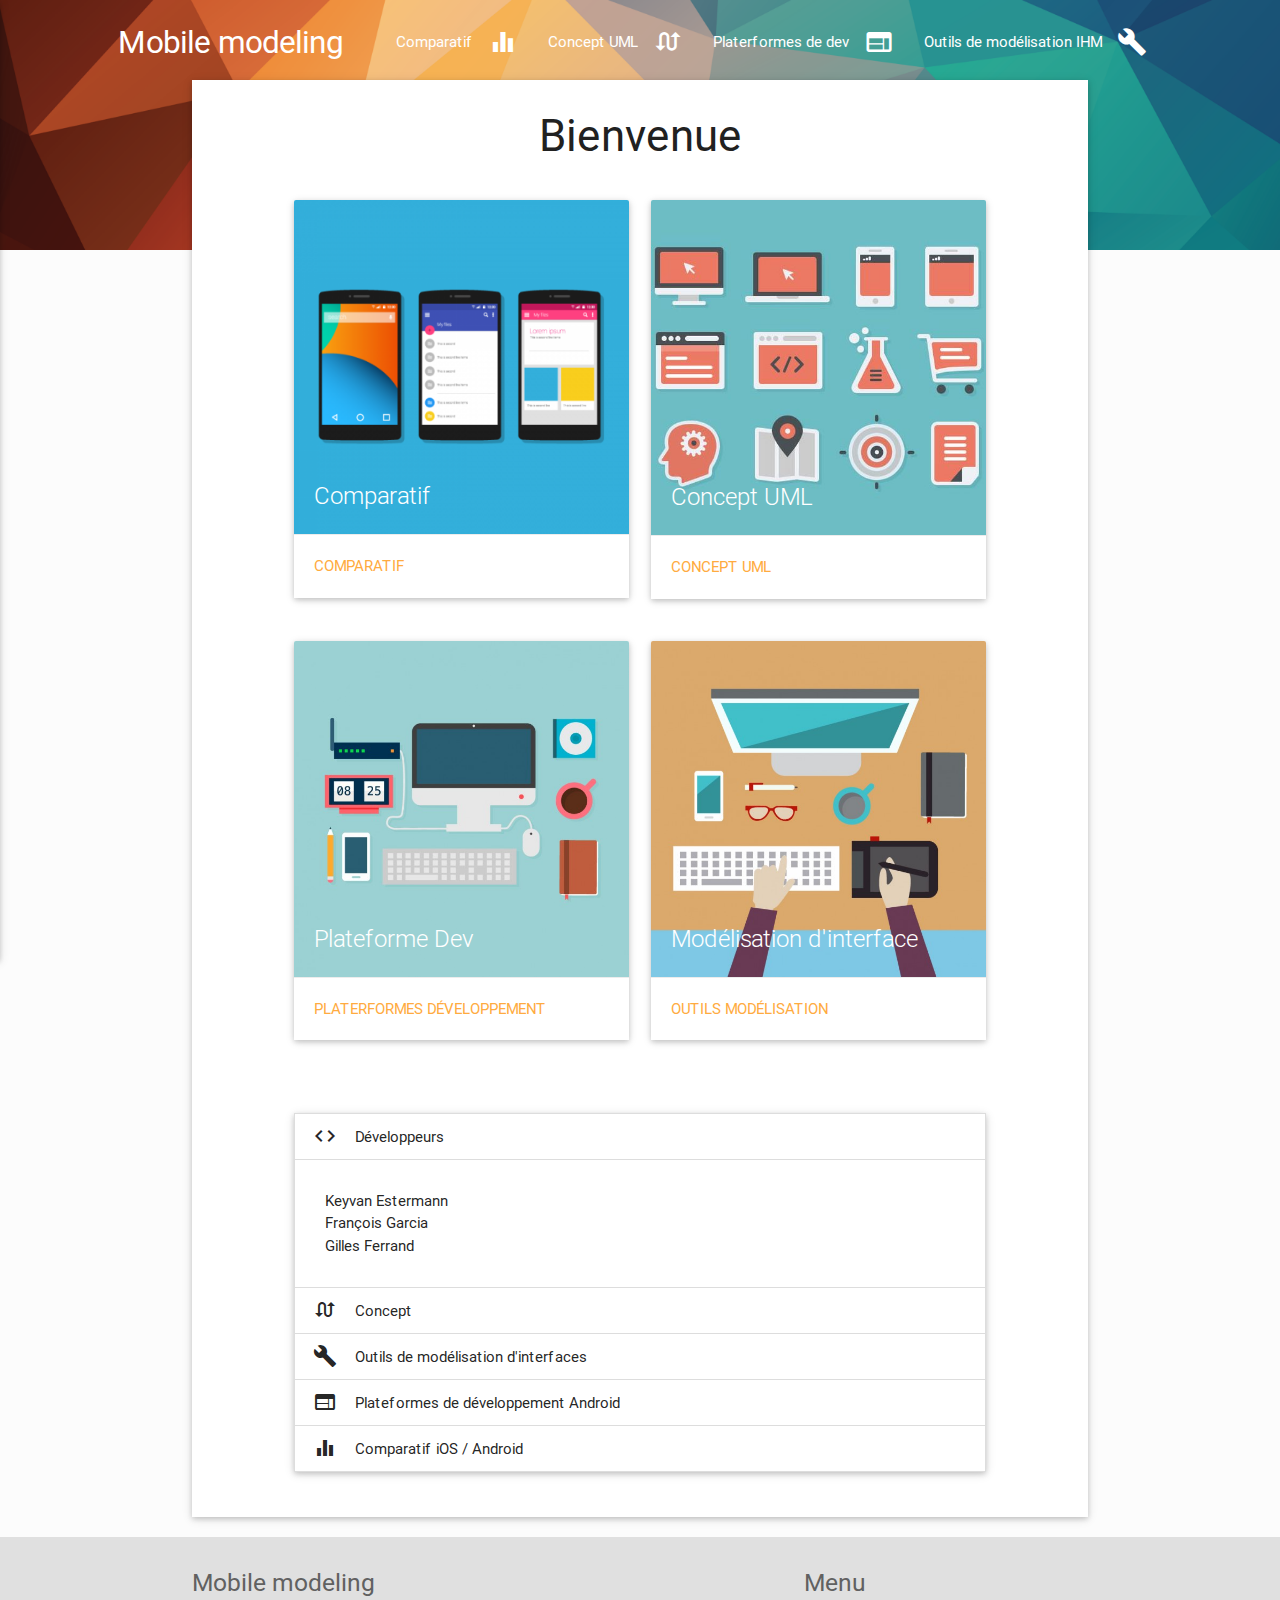
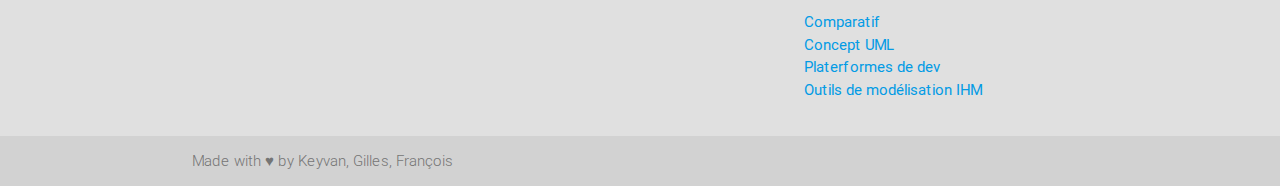
<file: index.html>
<!DOCTYPE html>
<html>

<head>
    <!--Import Google Icon Font-->
    <link href="https://fonts.googleapis.com/icon?family=Material+Icons" rel="stylesheet">
    <!--Import materialize.css-->
    <link type="text/css" rel="stylesheet" href="css/materialize.min.css" media="screen,projection" />

    <link type="text/css" rel="stylesheet" href="css/style.css" media="screen,projection" />
    <link rel="icon" type="image/png" href="img/favicon.png" />

    <!--Let browser know website is optimized for mobile-->
    <meta name="viewport" content="width=device-width, initial-scale=1.0" />
    <meta charset="utf-8">
    <title>Mobile modeling</title>
</head>

<body>

    <nav class="transparent">
        <div class="nav-wrapper">
            <div class="row">
                <div class="col s1"></div>
                <div class="col s10">
                    <a href="index.html" class="brand-logo">Mobile modeling</a>
                    <a href="#!" data-activates="slide-out" class="button-collapse"><i class="material-icons">menu</i></a>
                    <ul id="nav-mobile" class="right hide-on-med-and-down">
                        <li><a href="ComparatifAndroid_iOS.html">Comparatif<i class="tiny material-icons right">equalizer</i></a></li>
                        <li><a href="concept.html">Concept UML <i class="material-icons right">swap_calls</i></a></li>
                        <li><a href="plateform_dev.html">Platerformes de dev <i class="material-icons right">web</i></a></li>
                        <li><a href="outils.html">Outils de modélisation IHM<i class="material-icons right">build</i></a></li>
                    </ul>
                </div>
                <div class="col s1"></div>
            </div>
        </div>

        <ul id="slide-out" class="side-nav">
            <li><a href="ComparatifAndroid_iOS.html">Comparatif</a></li>
            <li><a href="concept.html">Concept UML</a></li>
            <li><a href="plateform_dev.html">Platerformes de dev</a></li>
            <li><a href="outils.html">Outils de modélisation IHM</a></li>
          </ul>

    </nav>

    <div class="container main">
        <div class="row">
            <div class="col s12">
                <div class="entry-content z-depth-1" data-default="page1.html">
                    <!-- Content -->
                    <h3 class="header center">Bienvenue</h3>

                    <div class="icon-block">
                        <div class="section">

                            <!--   Icon Section   -->
                            <div class="row">
                                <div class="col s12 offset-l1 m6 l5">
                                    <div class="card">
                                        <div class="card-image">
                                            <img src="img/android-flat.png">
                                            <span class="card-title">Comparatif</span>
                                        </div>
                                        <div class="card-action">
                                            <a href="ComparatifAndroid_iOS.html">Comparatif</a>
                                        </div>
                                    </div>
                                </div>

                                <div class="col s12 m6 l5">
                                    <div class="card">
                                        <div class="card-image">
                                            <img src="img/flat-uml.jpg">
                                            <span class="card-title">Concept UML</span>
                                        </div>
                                        <div class="card-action">
                                            <a href="concept.html">Concept UML</a>
                                        </div>
                                    </div>
                                </div>
                            </div>
                            <div class="row">
                                <div class="col s12 offset-l1 m6 l5">
                                    <div class="card">
                                        <div class="card-image">
                                            <img src="img/dev-flat.png">
                                            <span class="card-title">Plateforme Dev</span>
                                        </div>
                                        <div class="card-action">
                                            <a href="plateform_dev.html">Platerformes développement</a>
                                        </div>
                                    </div>
                                </div>
                                <div class="col s12 m6 l5">
                                    <div class="card">
                                        <div class="card-image">
                                            <img src="img/flat-graphic.png">
                                            <span class="card-title">Modélisation d'interface</span>
                                        </div>
                                        <div class="card-action">
                                            <a href="outils.html">Outils modélisation</a>
                                        </div>
                                    </div>
                                </div>
                            </div>

                        </div>
                        </p>
                    </div>

                    <div class="row">
                        <div class="col s12 m10 offset-m1">

                            <ul class="collapsible collapsible-accordion" data-collapsible="accordion">
                                <li class="active">
                                    <div class="collapsible-header active"><i class="material-icons">code</i>Développeurs</div>
                                    <div class="collapsible-body" style="display: none;">
                                        <p>Keyvan Estermann</br>
                                            François Garcia</br>
                                            Gilles Ferrand</p>
                                    </div>
                                </li>
                                <li class="">
                                    <div class="collapsible-header"><i class="material-icons">swap_calls</i>Concept</div>
                                    <div class="collapsible-body" style="display: none;">
                                        <p>Olivier Vidal</br>
                                            Rémi Pomarede</br>
                                            Jean-Éric Nzaramba</p>
                                    </div>
                                </li>
                                <li class="">
                                    <div class="collapsible-header"><i class="material-icons">build</i>Outils de modélisation d'interfaces</div>
                                    <div class="collapsible-body" style="display: block;">
                                        <p>Eliana Valles</br>
                                            Manon Camboulives</p>
                                    </div>
                                </li>
                                <li class="">
                                    <div class="collapsible-header"><i class="material-icons">web</i>Plateformes de développement Android</div>
                                    <div class="collapsible-body" style="display: block;">
                                        <p>Nathan Coustenoble</br>
                                            Jérémy Le Nevé</p>
                                    </div>
                                </li>
                                <li class="">
                                    <div class="collapsible-header"><i class="material-icons">equalizer</i>Comparatif iOS / Android</div>
                                    <div class="collapsible-body" style="display: block;">
                                        <p>Gabriel Smith</br>
                                            Cassandra Clech</br>
                                            Cindy Rébeillé</br>
                                            Romain Martin</p>
                                    </div>
                                </li>
                            </ul>
                        </div>
                    </div>
                </div>
            </div>
        </div>
    </div>


    <footer class="page-footer grey grey-text lighten-2 text-darken-2">
        <div class="container">
            <div class="row">
                <div class="col l6 s12">
                    <h5>Mobile modeling</h5>
                </div>
                <div class="col l4 offset-l2 s12">
                    <h5>Menu</h5>
                    <ul>
                        <li><a href="ComparatifAndroid_iOS.html">Comparatif</a></li>
                        <li><a href="concept.html">Concept UML</a></li>
                        <li><a href="plateform_dev.html">Platerformes de dev</a></li>
                        <li><a href="outils.html">Outils de modélisation IHM</a></li>
                    </ul>
                </div>
            </div>
        </div>
        <div class="footer-copyright grey-text text-darken-1">
            <div class="container">
                Made with ♥ by Keyvan, Gilles, François
            </div>
        </div>
    </footer>

    <!--Import jQuery before materialize.js-->
    <script type="text/javascript" src="js/jquery.js"></script>
    <script type="text/javascript" src="js/materialize.min.js"></script>
    <script type="text/javascript" src="js/app.js"></script>
</body>

</html>
</file>
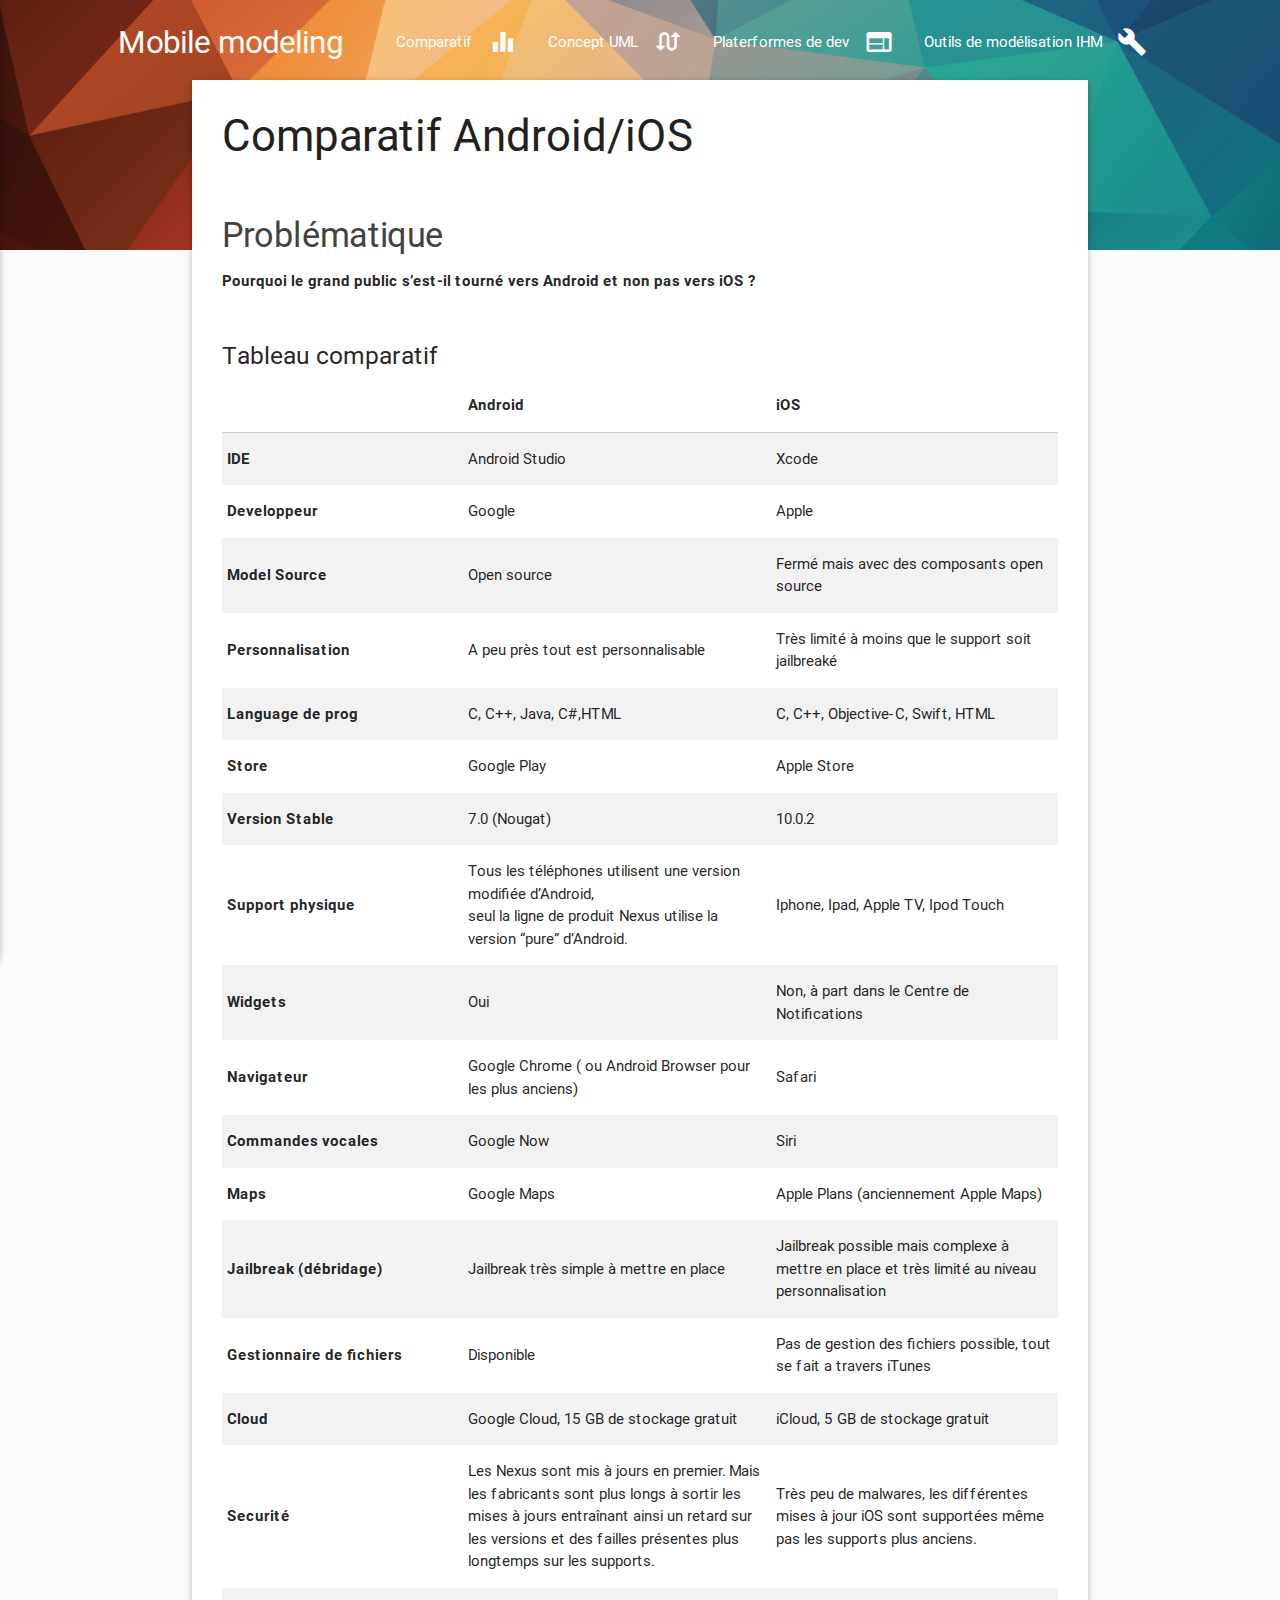
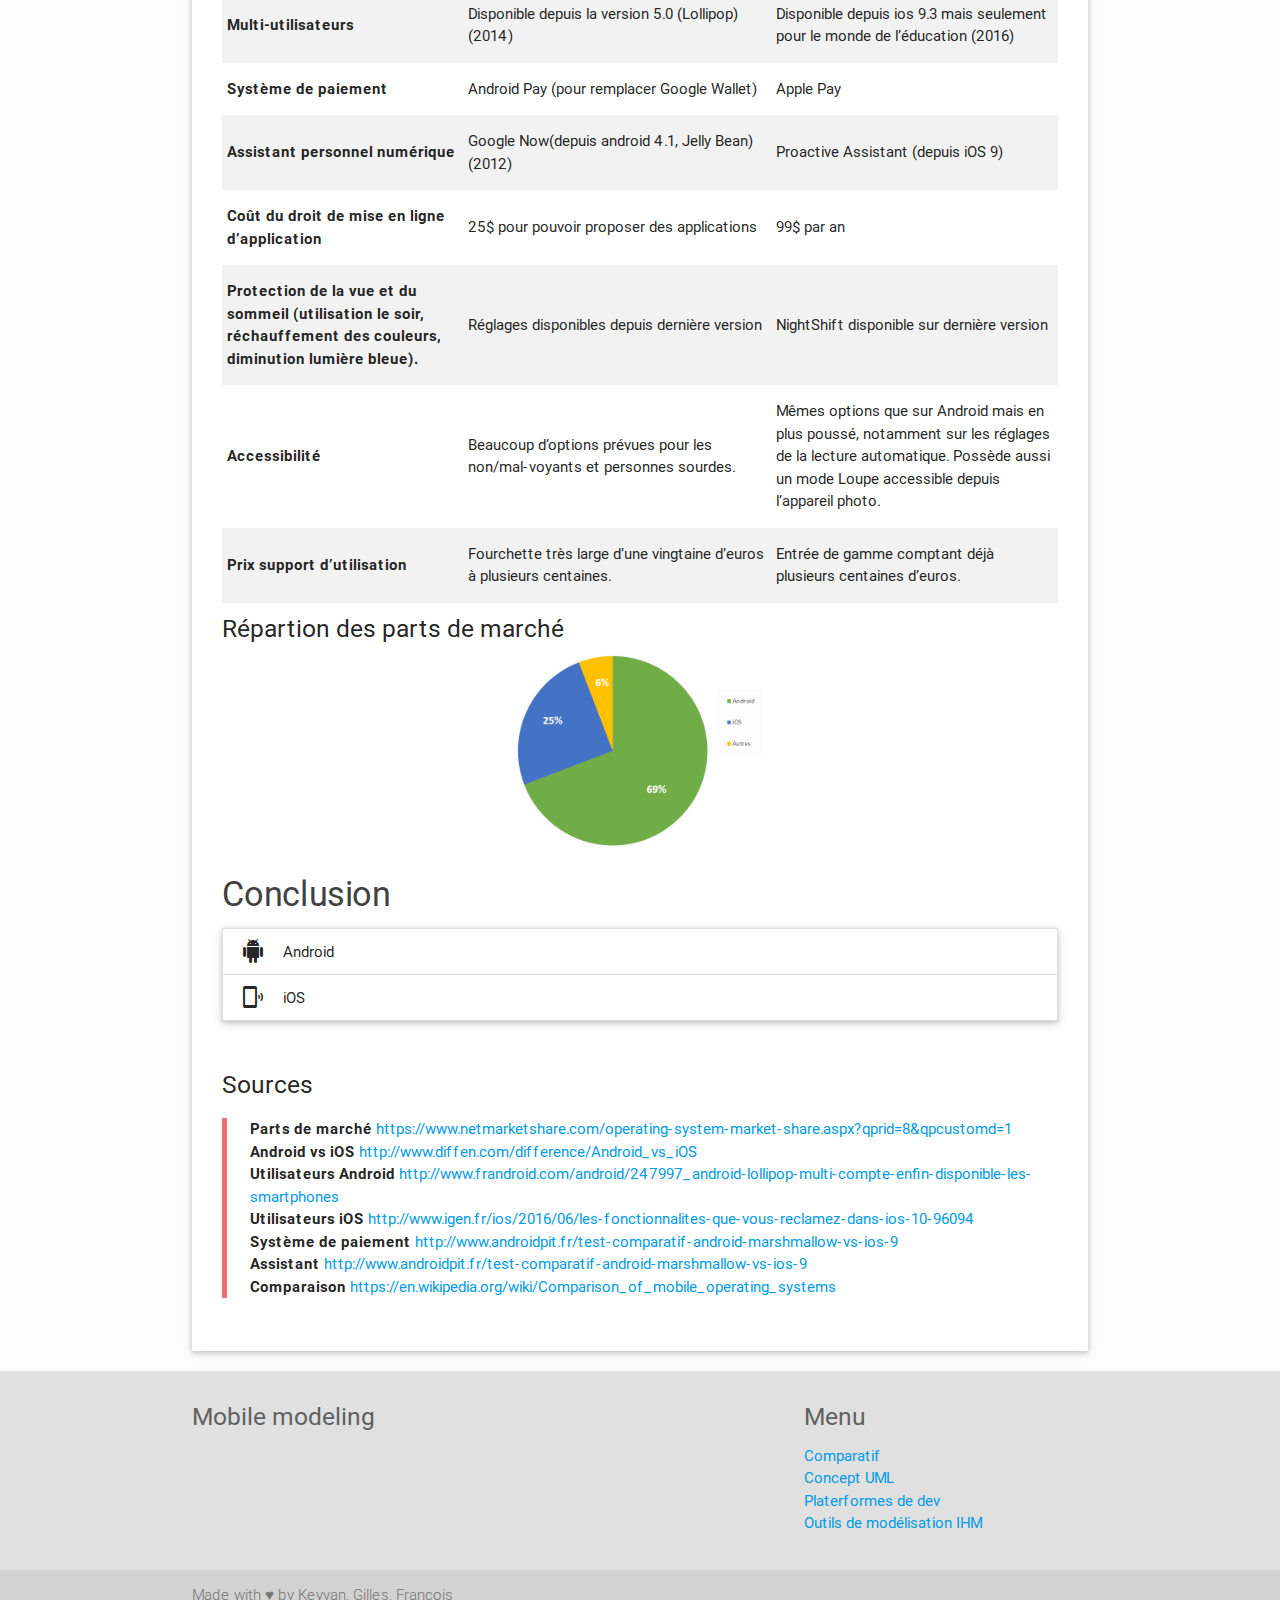
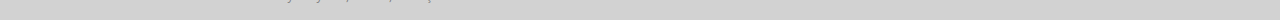
<file: ComparatifAndroid_iOS.html>
<!DOCTYPE html>
<html>
<head>
    <!--Import Google Icon Font-->
    <link href="https://fonts.googleapis.com/icon?family=Material+Icons" rel="stylesheet">
    <!--Import materialize.css-->
    <link type="text/css" rel="stylesheet" href="css/materialize.min.css" media="screen,projection" />

    <link type="text/css" rel="stylesheet" href="css/style.css" media="screen,projection" />
    <link rel="icon" type="image/png" href="img/favicon.png" />

    <!--Let browser know website is optimized for mobile-->
    <meta name="viewport" content="width=device-width, initial-scale=1.0" />
    <meta charset="utf-8">
    <title>Mobile modeling</title>
</head>
<body>

<nav class="transparent">
    <div class="nav-wrapper">
        <div class="row">
            <div class="col s1"></div>
            <div class="col s10">
                <a href="index.html" class="brand-logo">Mobile modeling</a>
                <a href="#!" data-activates="slide-out" class="button-collapse"><i class="material-icons">menu</i></a>
                <ul id="nav-mobile" class="right hide-on-med-and-down">
                    <li><a href="ComparatifAndroid_iOS.html">Comparatif<i class="tiny material-icons right">equalizer</i></a></li>
                    <li><a href="concept.html">Concept UML <i class="material-icons right">swap_calls</i></a></li>
                    <li><a href="plateform_dev.html">Platerformes de dev <i class="material-icons right">web</i></a></li>
                    <li><a href="outils.html">Outils de modélisation IHM<i class="material-icons right">build</i></a></li>
                </ul>
            </div>
            <div class="col s1"></div>
        </div>
    </div>

    <ul id="slide-out" class="side-nav">
        <li><a href="ComparatifAndroid_iOS.html">Comparatif</a></li>
        <li><a href="concept.html">Concept UML</a></li>
        <li><a href="plateform_dev.html">Platerformes de dev</a></li>
        <li><a href="outils.html">Outils de modélisation IHM</a></li>
    </ul>

</nav>

 <div class="container main">
        <div class="row">
            <div class="col s12">
                <div class="entry-content z-depth-1">
                    <!-- COMMENCEZ LA MODIFICATION ICI ! -->
                    <!-- CONTENU DE LA PAGE -->
                    <h3>Comparatif Android/iOS</h3></br>

                    <h4>Problématique</h4>
                    <p><b>
                     Pourquoi le grand public s’est-il tourné vers Android et non pas vers iOS ?
                     </p></b>
                    <!-- EXEMPLES D'IMAGES -->

                        <!-- OBLIGATOIRE -->
                        <!-- Placez chaque image dans une div de classe 'col s<t>' où 't' est un chiffre de 1 à 12, 12 représentant 100% de la largeur -->

                        <!-- Ici s4 représente un tiers de s12, donc un tiers de la largeur puisqu'on veut 3 images alignées -->

                    <br>
                    <h5>Tableau comparatif</h5>
                    <table class="striped">
                        <thead>
                            <tr>
                                <th></th>
                                <th>Android</th>
                                <th>iOS</th>
                            </tr>
                        </thead>

                        <tbody>
                            <tr>
                                <td><b>IDE</b></td>
                                <td>Android Studio</td>
                                <td>Xcode</td>
                            </tr>
                            <tr>
                                <td><b>Developpeur</b></td>
                                <td>Google</td>
                                <td>Apple</td>
                            </tr>
                            <tr>
                                <td><b>Model Source</b></td>
                                <td>Open source</td>
                                <td>Fermé mais avec des composants open source</td>
                            </tr>
                            <tr>
                                <td><b>Personnalisation</b></td>
                                <td>A peu près tout est personnalisable</td>
                                <td>Très limité à moins que le support soit jailbreaké</td>
                            </tr>
                            <tr>
                                <td><b>Language de prog</b></td>
                                <td>C, C++, Java, C#,HTML</td>
                                <td>C, C++, Objective-C, Swift, HTML</td>
                            </tr>
                            <tr>
                                <td><b>Store</b></td>
                                <td>Google Play</td>
                                <td>Apple Store</td>
                            </tr>
                            <tr>
                                <td><b>Version Stable</b></td>
                                <td>7.0 (Nougat)</td>
                                <td>10.0.2</td>
                            </tr>
                            <tr>
                                <td><b>Support physique</b></td>
                                <td>Tous les téléphones utilisent une version modifiée d’Android,</br> seul la ligne de produit Nexus utilise la version “pure” d’Android.</td>
                                <td>Iphone, Ipad, Apple TV, Ipod Touch</td>
                            </tr>
                            <tr>
                                <td><b>Widgets</b></td>
                                <td>Oui</td>
                                <td>Non, à part dans le Centre de Notifications</td>
                            </tr>
                            <tr>
                                <td><b>Navigateur</b></td>
                                <td>Google Chrome ( ou Android Browser pour les plus anciens)</td>
                                <td>Safari</td>
                            </tr>
                            <tr>
                                <td><b>Commandes vocales</b></td>
                                <td>Google Now</td>
                                <td>Siri</td>
                            </tr>
                            <tr>
                                <td><b>Maps</b></td>
                                <td>Google Maps</td>
                                <td>Apple Plans (anciennement Apple Maps)</td>
                            </tr>
                           <tr>
                                <td><b>Jailbreak (débridage)</b></td>
                                <td>Jailbreak très simple à mettre en place</td>
                                <td>Jailbreak possible mais complexe à mettre en place et très limité au niveau personnalisation</td>
                            </tr>
                            <tr>
                                <td><b>Gestionnaire de fichiers</b></td>
                                <td>Disponible</td>
                                <td>Pas de gestion des fichiers possible, tout se fait a travers iTunes</td>
                            </tr>
                            <tr>
                                <td><b>Cloud</b></td>
                                <td>Google Cloud, 15 GB de stockage gratuit</td>
                                <td>iCloud, 5 GB de stockage gratuit</td>
                            </tr>
                            <tr>
                                <td><b>Securité</b></td>
                                <td>Les Nexus sont mis à jours en premier. Mais les fabricants sont plus longs à sortir les mises à jours entraînant ainsi un retard sur les versions et des failles présentes plus longtemps sur les supports.</td>
                                <td>Très peu de malwares, les différentes mises à jour iOS sont supportées même pas les supports plus anciens.</td>
                            </tr>
                            <tr>
                                <td><b> Multi-utilisateurs</b></td>
                                <td>Disponible depuis la version 5.0 (Lollipop)(2014)</td>
                                <td>Disponible depuis ios 9.3 mais seulement pour le monde de l’éducation (2016)</td>
                            </tr>
                            <tr>
                                <td><b> Système de paiement</b></td>
                                <td>Android Pay (pour remplacer Google Wallet)</td>
                                <td>Apple Pay</td>
                            </tr>
                            <tr>
                                <td><b>Assistant personnel numérique</b></td>
                                <td>Google Now(depuis android 4.1, Jelly Bean) (2012)</td>
                                <td>Proactive Assistant (depuis iOS 9)</td>
                            </tr>
                            <tr>
                                <td><b>Coût du droit de mise en ligne d’application</b></td>
                                <td>25$ pour pouvoir proposer des applications</td>
                                <td>99$ par an</td>
                            </tr>
                            <tr>
                                <td><b>Protection de la vue et du sommeil (utilisation le soir, réchauffement des couleurs, diminution lumière bleue).</b></td>
                                <td>Réglages disponibles depuis dernière version</td>
                                <td>NightShift disponible sur dernière version</td>
                            </tr>
                            <tr>
                                <td><b>Accessibilité</b></td>
                                <td> Beaucoup d’options prévues pour les non/mal-voyants et personnes sourdes.</td>
                                <td> Mêmes options que sur Android mais en plus poussé, notamment sur les réglages de la lecture automatique. Possède aussi un mode Loupe accessible depuis l’appareil photo.</td>
                            </tr>
                            <tr>
                                <td><b> Prix support d’utilisation</b></td>
                                <td> Fourchette très large d’une vingtaine d’euros à plusieurs centaines.</td>
                                <td> Entrée de gamme comptant déjà plusieurs centaines d’euros.</td>
                            </tr>
                       </tbody>
                    </table>
                    <h5>Répartion des parts de marché</h5>
                    <div class="row">
                    <div class="col s4 offset-s4" ><img class="materialboxed" width="650" src="img/CamembertComparatif.PNG"></div></div>

                    <h4>Conclusion</h4>
                    <p class="flow text">

                    </p>
                    <ul class="collapsible" data-collapsible="accordion">
                        <li>
                            <div class="collapsible-header"><i class="material-icons">android</i>Android</div>
                            <div class="collapsible-body">
                                <p>Android est aujourd’hui le système d’exploitation mobile le plus utilisé au monde, loin devant iOS. Sa facilité d’accès y a grandement contribué grâce à son déploiement sur de nombreux téléphones à tous les prix.
                                Android est plus tourné vers les développeurs de tous genres en proposant un OS ouvert aux fonctionnalités accessibles.</p>
                            </div>
                        </li>
                        <li>
                            <div class="collapsible-header"><i class="material-icons">phonelink_ring</i>iOS</div>
                            <div class="collapsible-body">
                                <p>De son côté iOS, disponible uniquement sur les produits Apple, fait office de produit de luxe. iOS est encore trop fermé ce qui rend le déploiement d'application pour iOS plus complexe
                                car il faut prendre en compte les nombreuses contraintes liées au système notamment sur l’accès aux fonctionnalités natives.</br>
                                Apple a cependant pris de l’avance sur l’accessibilité de son système le rendant agréable et facile d'utilisation pour les malvoyants, sourds et non-voyants.
                                iOS a également la réputation d’être plus sûr, plus stable qu’Android.
                            </p>
                            </div>
                        </li>
                    </ul>
                    <br>
                    <h5>Sources</h5>
                    <blockquote>
                    <p class="flow text">
                       <b>Parts de marché </b> <a href="https://www.netmarketshare.com/operating-system-market-share.aspx?qprid=8&qpcustomd=1">https://www.netmarketshare.com/operating-system-market-share.aspx?qprid=8&qpcustomd=1</a></br>
                       <b>Android vs iOS </b> <a href="http://www.diffen.com/difference/Android_vs_iOS" >http://www.diffen.com/difference/Android_vs_iOS</a></br>
                       <b>Utilisateurs Android </b> <a href="http://www.frandroid.com/android/247997_android-lollipop-multi-compte-enfin-disponible-les-smartphones" >http://www.frandroid.com/android/247997_android-lollipop-multi-compte-enfin-disponible-les-smartphones </a></br>
                       <b>Utilisateurs iOS </b> <a href="http://www.igen.fr/ios/2016/06/les-fonctionnalites-que-vous-reclamez-dans-ios-10-96094 " >http://www.igen.fr/ios/2016/06/les-fonctionnalites-que-vous-reclamez-dans-ios-10-96094 </a></br>
                       <b>Système de paiement </b> <a href="http://www.androidpit.fr/test-comparatif-android-marshmallow-vs-ios-9" >http://www.androidpit.fr/test-comparatif-android-marshmallow-vs-ios-9</a></br>
                       <b>Assistant </b> <a href="http://www.androidpit.fr/test-comparatif-android-marshmallow-vs-ios-9" >http://www.androidpit.fr/test-comparatif-android-marshmallow-vs-ios-9</a></br>
                       <b>Comparaison </b> <a href="https://en.wikipedia.org/wiki/Comparison_of_mobile_operating_systems" >https://en.wikipedia.org/wiki/Comparison_of_mobile_operating_systems</a></br>
                    </p>
                    </blockquote>
                    </br>
                    <!-- NE MODIDIEZ RIEN APRES CE COMMENTAIRE -->
                </div>
            </div>
        </div>
    </div>

    <footer class="page-footer grey grey-text lighten-2 text-darken-2">
        <div class="container">
            <div class="row">
                <div class="col l6 s12">
                    <h5>Mobile modeling</h5>
                </div>
                <div class="col l4 offset-l2 s12">
                    <h5>Menu</h5>
                    <ul>
                        <li><a href="ComparatifAndroid_iOS.html">Comparatif</a></li>
                        <li><a href="concept.html">Concept UML</a></li>
                        <li><a href="plateform_dev.html">Platerformes de dev</a></li>
                        <li><a href="outils.html">Outils de modélisation IHM</a></li>
                    </ul>
                </div>
            </div>
        </div>
        <div class="footer-copyright grey-text text-darken-1">
            <div class="container">
                Made with ♥ by Keyvan, Gilles, François

            </div>
        </div>
    </footer>

    <!--Import jQuery before materialize.js-->
    <script type="text/javascript" src="js/jquery.js"></script>
    <script type="text/javascript" src="js/materialize.min.js"></script>
    <script type="text/javascript" src="js/app.js"></script>
</body>
</html>
</file>
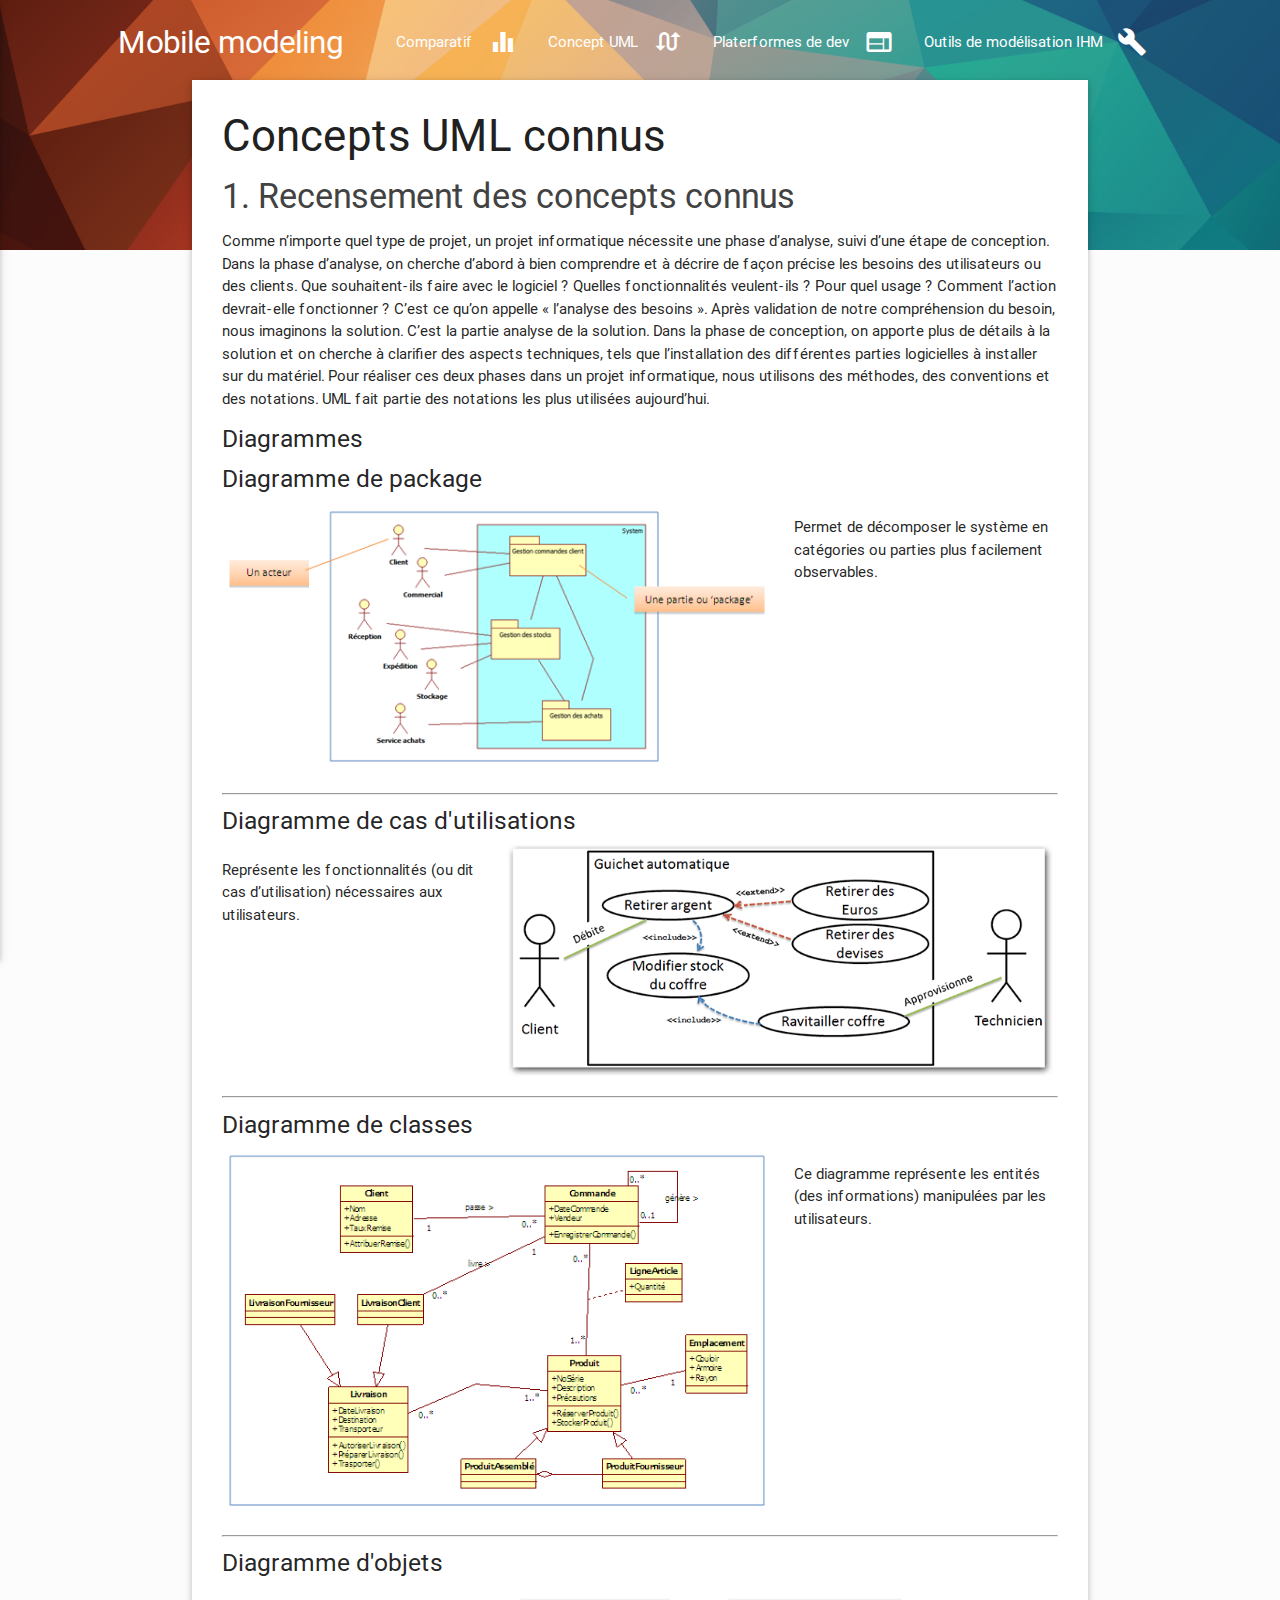
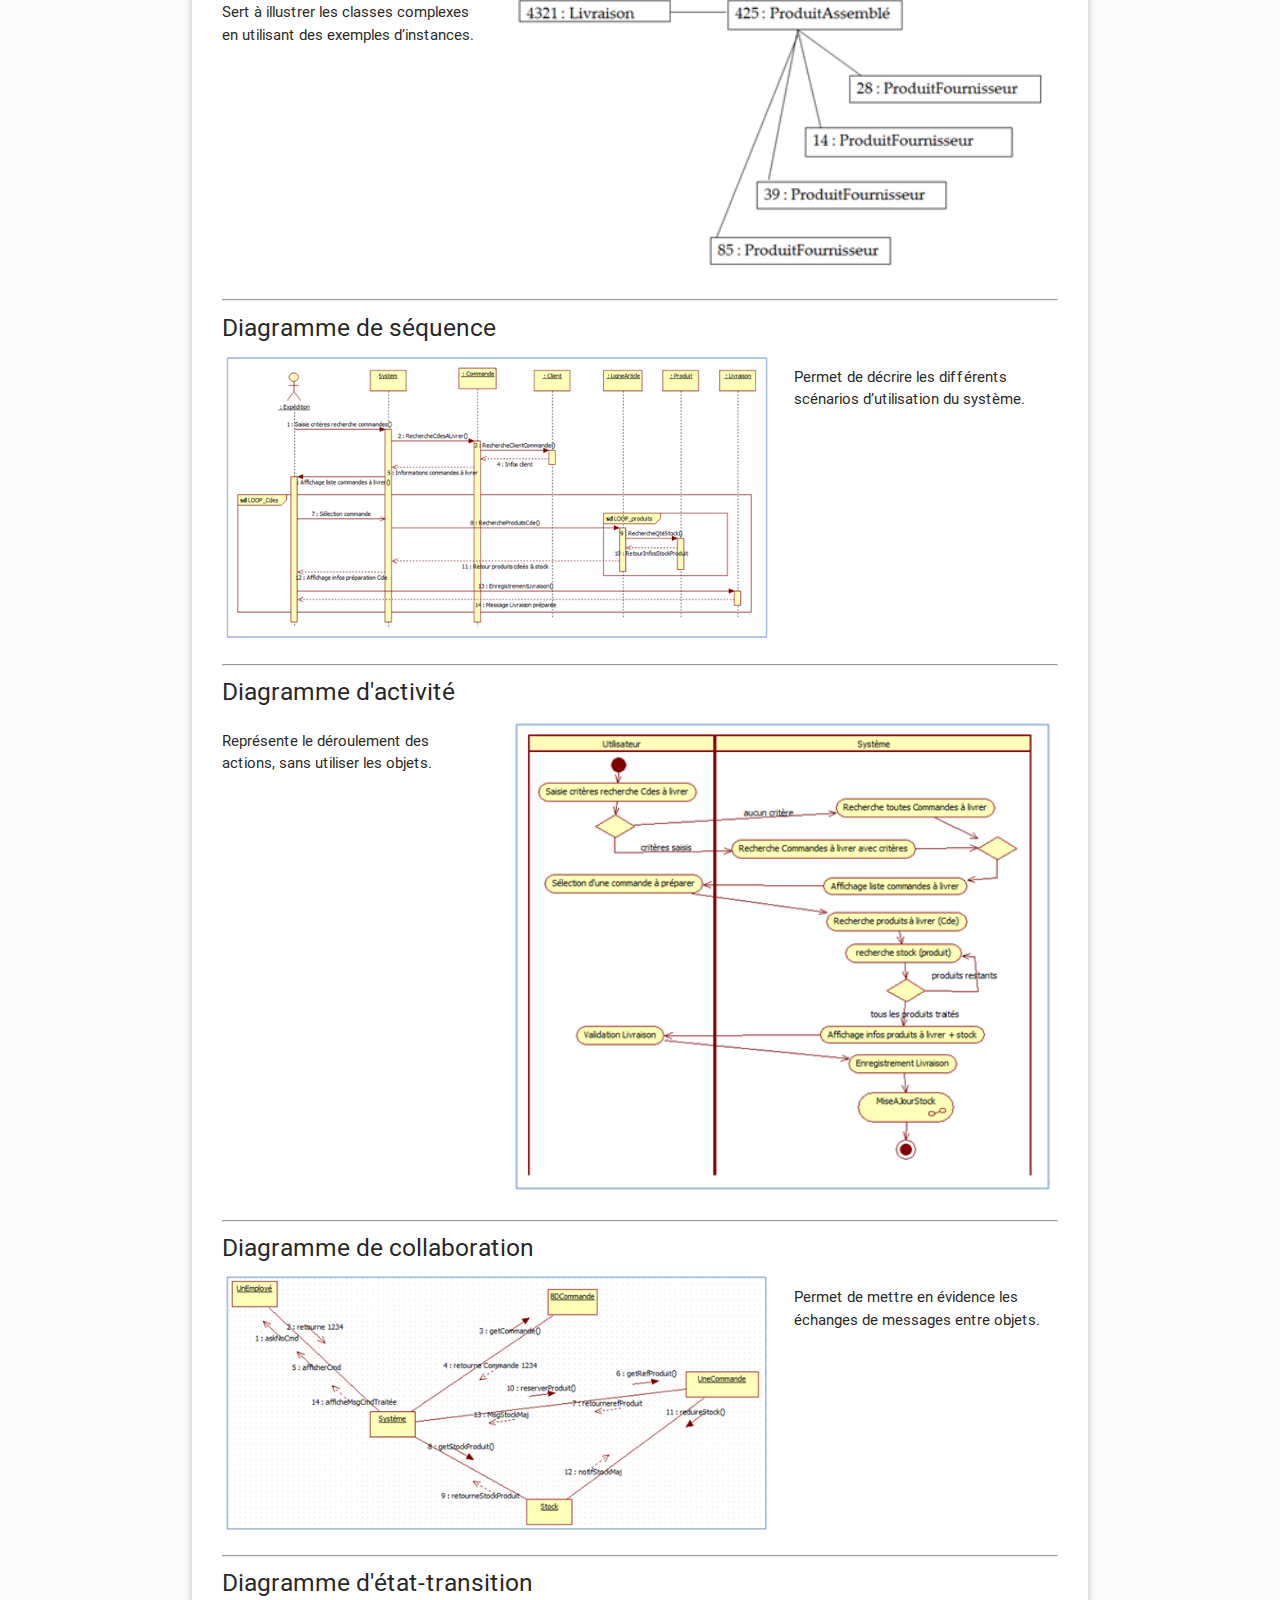
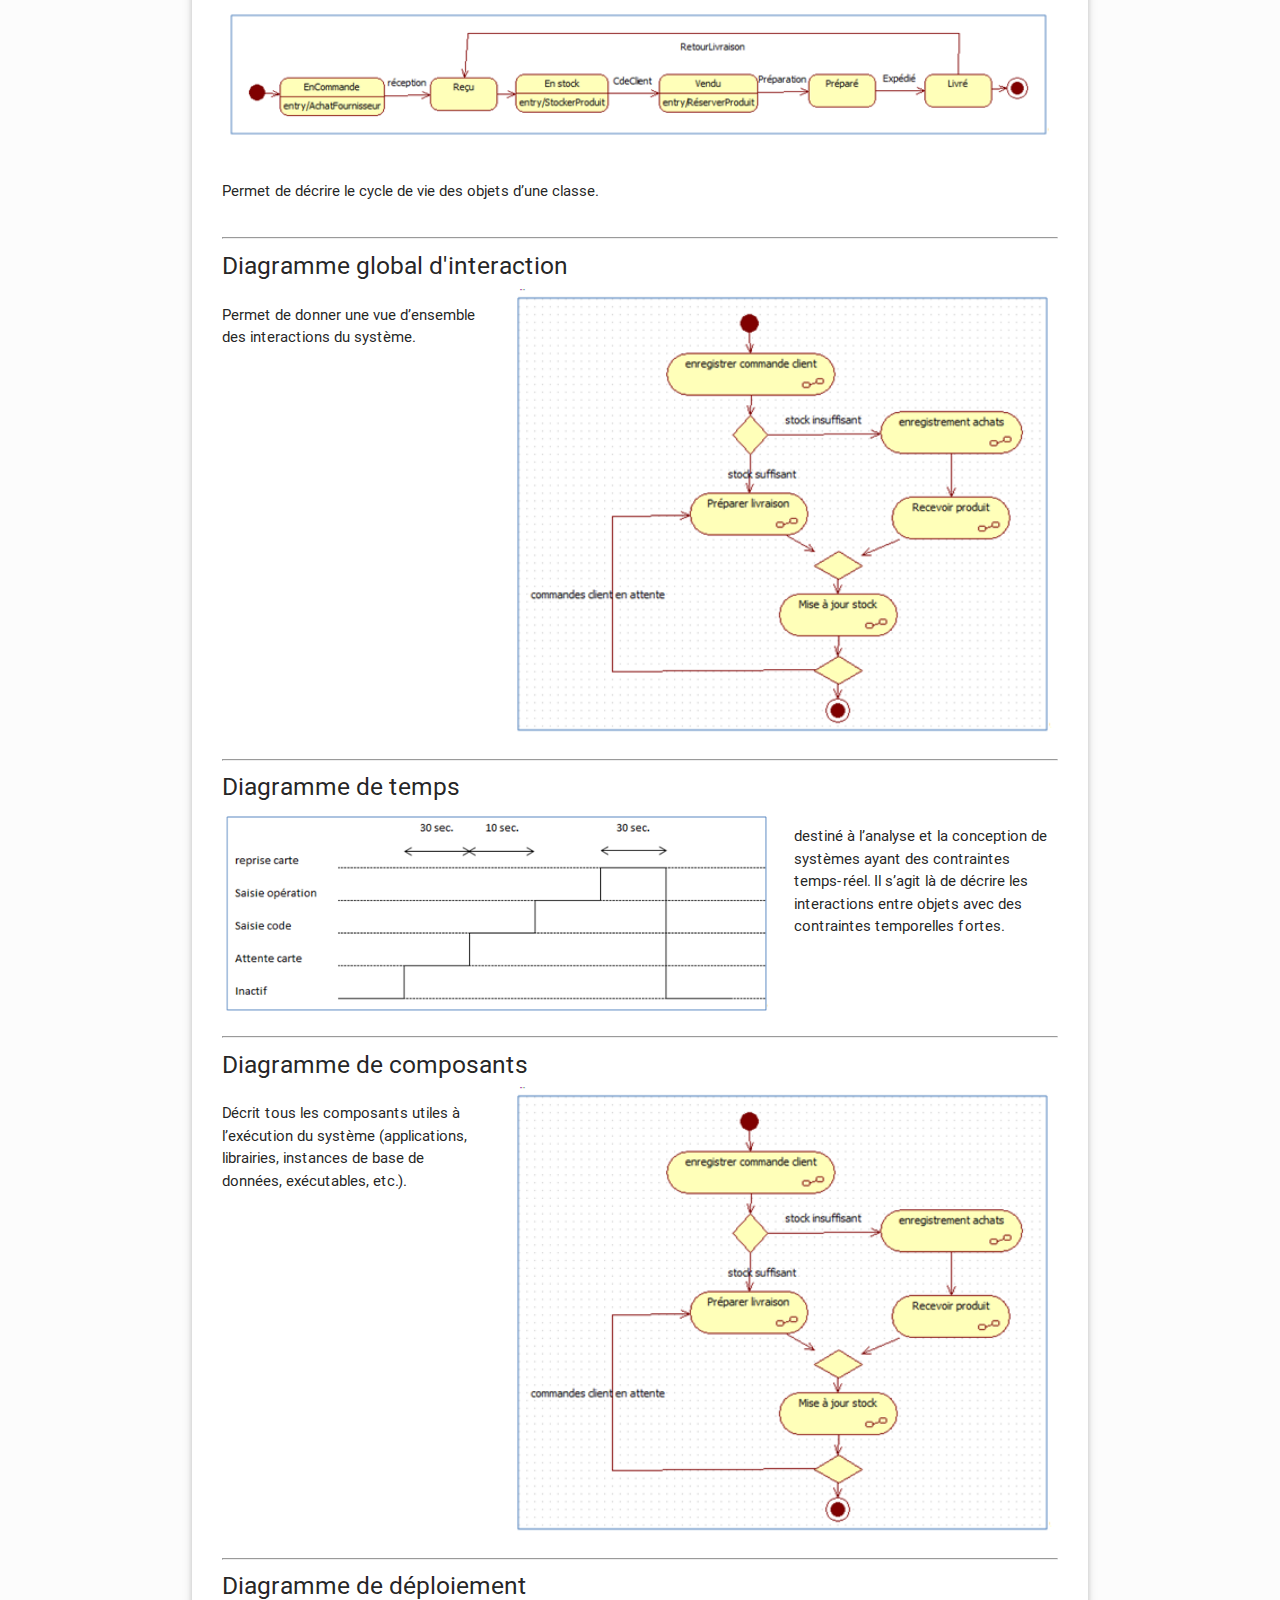
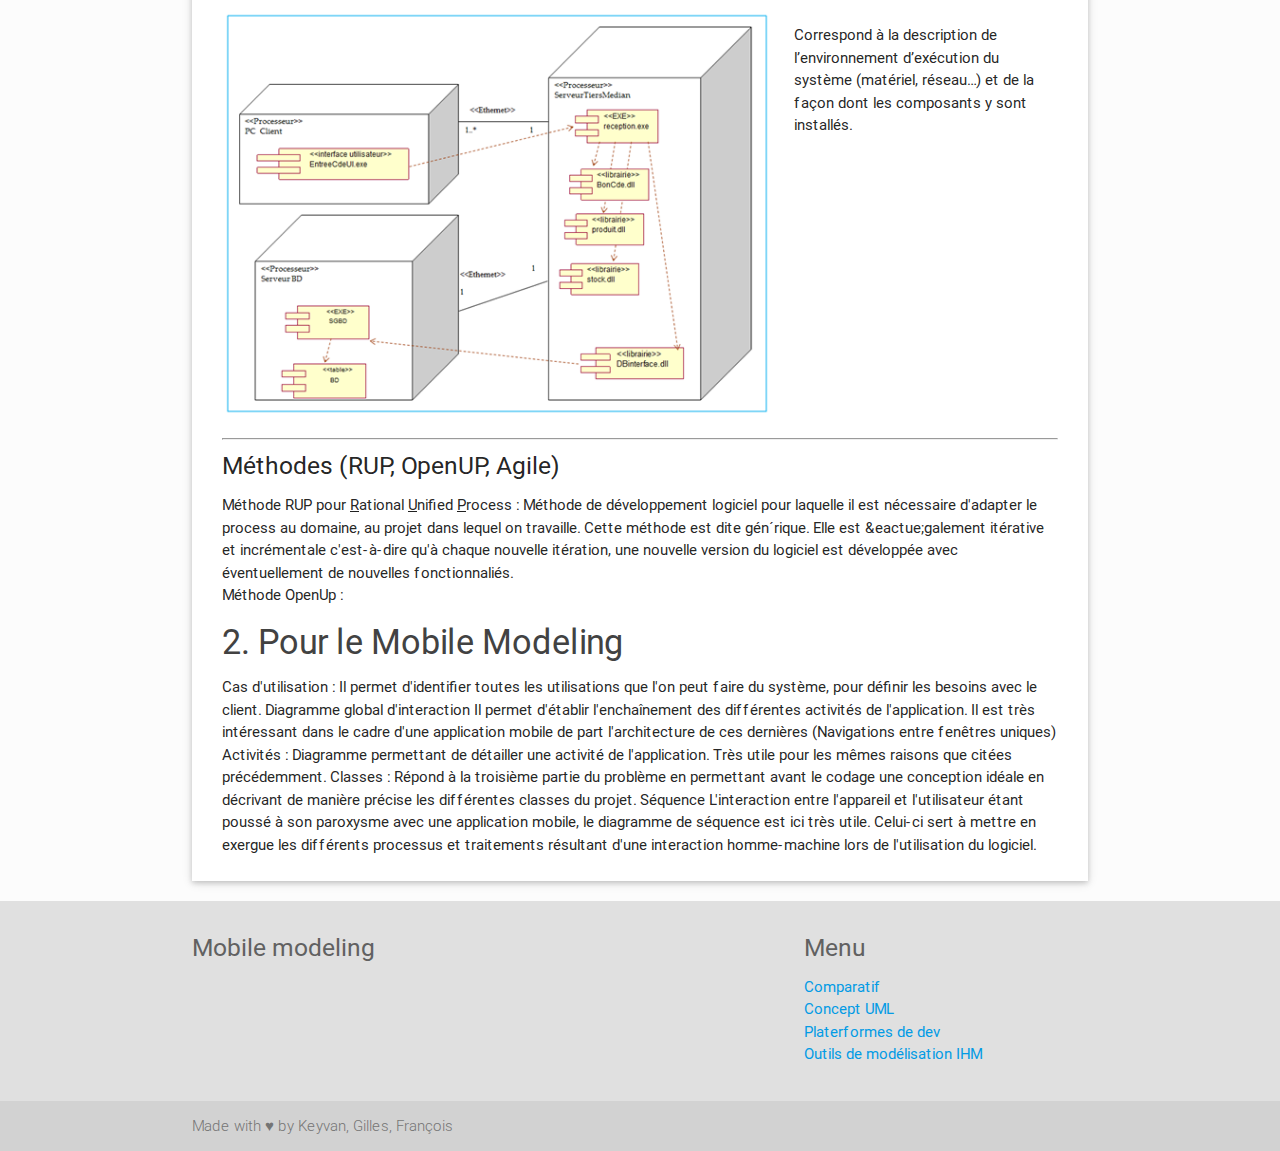
<file: concept.html>
<!DOCTYPE html>
<html>

<head>
    <!--Import Google Icon Font-->
    <link href="https://fonts.googleapis.com/icon?family=Material+Icons" rel="stylesheet">
    <!--Import materialize.css-->
    <link type="text/css" rel="stylesheet" href="css/materialize.min.css" media="screen,projection" />

    <link type="text/css" rel="stylesheet" href="css/style.css" media="screen,projection" />
    <!--Let browser know website is optimized for mobile-->
    <meta name="viewport" content="width=device-width, initial-scale=1.0" />
    <link rel="icon" type="image/png" href="img/favicon.png" />
    <meta charset="utf-8">
    <title>Concepts UML</title>
</head>

<body>

<nav class="transparent">
    <div class="nav-wrapper">
        <div class="row">
            <div class="col s1"></div>
            <div class="col s10">
                <a href="index.html" class="brand-logo">Mobile modeling</a>
                <a href="#!" data-activates="slide-out" class="button-collapse"><i class="material-icons">menu</i></a>
                <ul id="nav-mobile" class="right hide-on-med-and-down">
                    <li><a href="ComparatifAndroid_iOS.html">Comparatif<i class="tiny material-icons right">equalizer</i></a></li>
                    <li><a href="concept.html">Concept UML <i class="material-icons right">swap_calls</i></a></li>
                    <li><a href="plateform_dev.html">Platerformes de dev <i class="material-icons right">web</i></a></li>
                    <li><a href="outils.html">Outils de modélisation IHM<i class="material-icons right">build</i></a></li>
                </ul>
            </div>
            <div class="col s1"></div>
        </div>
    </div>

    <ul id="slide-out" class="side-nav">
        <li><a href="ComparatifAndroid_iOS.html">Comparatif</a></li>
        <li><a href="concept.html">Concept UML</a></li>
        <li><a href="plateform_dev.html">Platerformes de dev</a></li>
        <li><a href="outils.html">Outils de modélisation IHM</a></li>
    </ul>

</nav>


    <div class="container main">
        <div class="row">
            <div class="col s12">
                <div class="entry-content z-depth-1">
                    <!-- COMMENCEZ LA MODIFICATION ICI ! -->
                    <!-- CONTENU DE LA PAGE -->
                    <h3>Concepts UML connus</h3>
                    <h4>1. Recensement des concepts connus</h4>
                    <p>
                        Comme n’importe quel type de projet, un projet informatique nécessite une phase d’analyse, suivi d’une étape de conception.

                        Dans la phase d’analyse, on cherche d’abord à bien comprendre et à décrire de façon précise les besoins des utilisateurs ou des clients. Que souhaitent-ils faire avec le logiciel ? Quelles fonctionnalités veulent-ils ? Pour quel usage ? Comment l’action devrait-elle fonctionner ? C’est ce qu’on appelle « l’analyse des besoins ». Après validation de notre compréhension du besoin, nous imaginons la solution. C’est la partie analyse de la solution.

                        Dans la phase de conception, on apporte plus de détails à la solution et on cherche à clarifier des aspects techniques, tels que l’installation des différentes parties logicielles à installer sur du matériel.

                        Pour réaliser ces deux phases dans un projet informatique, nous utilisons des méthodes, des conventions et des notations. UML fait partie des notations les plus utilisées aujourd’hui.
                    </p>
                    <h5>Diagrammes</h5>
                    <h5>Diagramme de package</h5>
                    <div class="row">
                        <div class="col s8"><img class="materialboxed" width="650" src="img/Photos_diagrammes/diagramme_package.png"></div>
                        <div class="col s4">
                            <p>Permet de d&eacute;composer le syst&egrave;me en cat&eacute;gories ou parties plus facilement observables.</p>
                        </div>
                    </div>

                    <hr />
                    <h5>Diagramme de cas d'utilisations</h5>
                    <div class="row">
                        <div class="col s4">
                            <p>Repr&eacute;sente les fonctionnalit&eacute;s (ou dit cas d’utilisation) n&eacute;cessaires aux utilisateurs.</p>
                        </div>
                        <div class="col s8"><img class="materialboxed" width="650" src="img/Photos_diagrammes/diagramme_cas_utilisation.png"></div>
                    </div>

                    <hr />
                    <h5>Diagramme de classes</h5>
                    <div class="row">
                        <div class="col s8"><img class="materialboxed" width="650" src="img/Photos_diagrammes/diagramme_classes.png"></div>
                        <div class="col s4">
                            <p>Ce diagramme repr&eacute;sente les entit&eacute;s (des informations) manipul&eacute;es par les utilisateurs.</p>
                        </div>
                    </div>

                    <hr />
                    <h5>Diagramme d'objets</h5>
                    <div class="row">
                        <div class="col s4">
                            <p>Sert &agrave; illustrer les classes complexes en utilisant des exemples d’instances.</p>
                        </div>
                        <div class="col s8"><img class="materialboxed" width="650" src="img/Photos_diagrammes/diagramme_objet.png"></div>
                    </div>

                    <hr />
                    <h5>Diagramme de s&eacute;quence</h5>
                    <div class="row">
                        <div class="col s8"><img class="materialboxed" width="650" src="img/Photos_diagrammes/diagramme_sequence.png"></div>
                        <div class="col s4">
                            <p>Permet de d&eacute;crire les diff&eacute;rents sc&eacute;narios d’utilisation du syst&egrave;me.</p>
                        </div>
                    </div>

                    <hr />
                    <h5>Diagramme d'activit&eacute;</h5>
                    <div class="row">
                        <div class="col s4">
                            <p>Repr&eacute;sente le d&eacute;roulement des actions, sans utiliser les objets.</p>
                        </div>
                        <div class="col s8"><img class="materialboxed" width="650" src="img/Photos_diagrammes/diagramme_activite.png"></div>
                    </div>

                    <hr />
                    <h5>Diagramme de collaboration</h5>
                    <div class="row">
                        <div class="col s8"><img class="materialboxed" width="650" src="img/Photos_diagrammes/diagramme_collaboration.png"></div>
                        <div class="col s4">
                            <p>Permet de mettre en &eacute;vidence les &eacute;changes de messages entre objets.</p>
                        </div>
                    </div>

                    <hr />
                    <h5>Diagramme d'&eacute;tat-transition</h5>
                    <div class="row">
                        <div class="col s12"><img class="materialboxed" width="650" src="img/Photos_diagrammes/diagramme_etat_transition.png"></div>
                    </div>
                    <div class="row">
                        <div class="col s12">
                            <p>Permet de d&eacute;crire le cycle de vie des objets d’une classe.</p>
                        </div>
                    </div>

                    <hr />
                    <h5>Diagramme global d'interaction</h5>
                    <div class="row">
                        <div class="col s4">
                            <p>Permet de donner une vue d’ensemble des interactions du syst&egrave;me.</p>
                        </div>
                        <div class="col s8"><img class="materialboxed" width="650" src="img/Photos_diagrammes/diagramme_global_interaction.png"></div>
                    </div>

                    <hr />
                    <h5>Diagramme de temps</h5>
                    <div class="row">
                        <div class="col s8"><img class="materialboxed" width="650" src="img/Photos_diagrammes/diagramme_temps.png"></div>
                        <div class="col s4">
                            <p>destin&eacute; &agrave; l’analyse et la conception de syst&egrave;mes ayant des contraintes temps-r&eacute;el. Il s’agit l&agrave; de d&eacute;crire les interactions entre objets avec des contraintes temporelles fortes.</p>
                        </div>
                    </div>

                    <hr />
                    <h5>Diagramme de composants</h5>
                    <div class="row">
                        <div class="col s4">
                            <p>D&eacute;crit tous les composants utiles à l’ex&eacute;cution du syst&egrave;me (applications, librairies, instances de base de donn&eacute;es, ex&eacute;cutables, etc.).</p>
                        </div>
                        <div class="col s8"><img class="materialboxed" width="650" src="img/Photos_diagrammes/diagramme_global_interaction.png"></div>
                    </div>

                    <hr />
                    <h5>Diagramme de d&eacute;ploiement</h5>
                    <div class="row">
                        <div class="col s8"><img class="materialboxed" width="650" src="img/Photos_diagrammes/diagramme_deploiement.png"></div>
                        <div class="col s4">
                            <p>Correspond &agrave; la description de l’environnement d’ex&eacute;cution du syst&egrave;me (mat&eacute;riel, r&eacute;seau…) et de la façon dont les composants y sont install&eacute;s.</p>
                        </div>
                    </div>

                    <hr />
                    <h5>M&eacute;thodes (RUP, OpenUP, Agile)</h5>
                    <p>
                        M&eacute;thode RUP pour <u>R</u>ational <u>U</u>nified <u>P</u>rocess : Méthode de développement logiciel pour laquelle il est                                                         n&eacute;cessaire d'adapter le process au domaine, au projet dans lequel on travaille. Cette méthode est dite g&eacute;n&acute;rique. Elle est &eactue;galement it&eacute;rative  et incr&eacute;mentale c'est-&agrave;-dire qu'&agrave; chaque nouvelle it&eacute;ration, une nouvelle version du logiciel est développ&eacute;e avec &eacute;ventuellement de nouvelles fonctionnali&eacute;s.</br>
                        <!-- A CREUSER-->
                        M&eacute;thode OpenUp :

                    </p>
                    <h4>2. Pour le Mobile Modeling</h4>
                    <p class="flow text">
                        Cas d'utilisation : Il permet d'identifier toutes les utilisations que l'on peut faire du système, pour définir les besoins avec le client.

                        Diagramme global d'interaction Il permet d'établir l'enchaînement des différentes activités de l'application. Il est très intéressant dans le cadre d'une application mobile de part l'architecture de ces dernières (Navigations entre fenêtres uniques)

                        Activités : Diagramme permettant de détailler une activité de l'application. Très utile pour les mêmes raisons que citées précédemment.

                        Classes : Répond à la troisième partie du problème en permettant avant le codage une conception idéale en décrivant de manière précise les différentes classes du projet.

                        Séquence L'interaction entre l'appareil et l'utilisateur étant poussé à son paroxysme avec une application mobile, le diagramme de séquence est ici très utile. Celui-ci sert à mettre en exergue les différents processus et traitements résultant d'une interaction homme-machine lors de l'utilisation du logiciel.
                    </p>
                    <!-- NE MODIDIEZ RIEN APRES CE COMMENTAIRE -->
                </div>
            </div>
        </div>
    </div>


    <footer class="page-footer grey grey-text lighten-2 text-darken-2">
        <div class="container">
            <div class="row">
                <div class="col l6 s12">
                    <h5>Mobile modeling</h5>
                </div>
                <div class="col l4 offset-l2 s12">
                    <h5>Menu</h5>
                    <ul>
                        <li><a href="ComparatifAndroid_iOS.html">Comparatif</a></li>
                        <li><a href="concept.html">Concept UML</a></li>
                        <li><a href="plateform_dev.html">Platerformes de dev</a></li>
                        <li><a href="outils.html">Outils de modélisation IHM</a></li>
                    </ul>
                </div>
            </div>
        </div>
        <div class="footer-copyright grey-text text-darken-1">
            <div class="container">
                Made with ♥ by Keyvan, Gilles, François

            </div>
        </div>
    </footer>

    <!--Import jQuery before materialize.js-->
    <script type="text/javascript" src="js/jquery.js"></script>
    <script type="text/javascript" src="js/materialize.min.js"></script>
    <script type="text/javascript" src="js/app.js"></script>
</body>

</html>
</file>
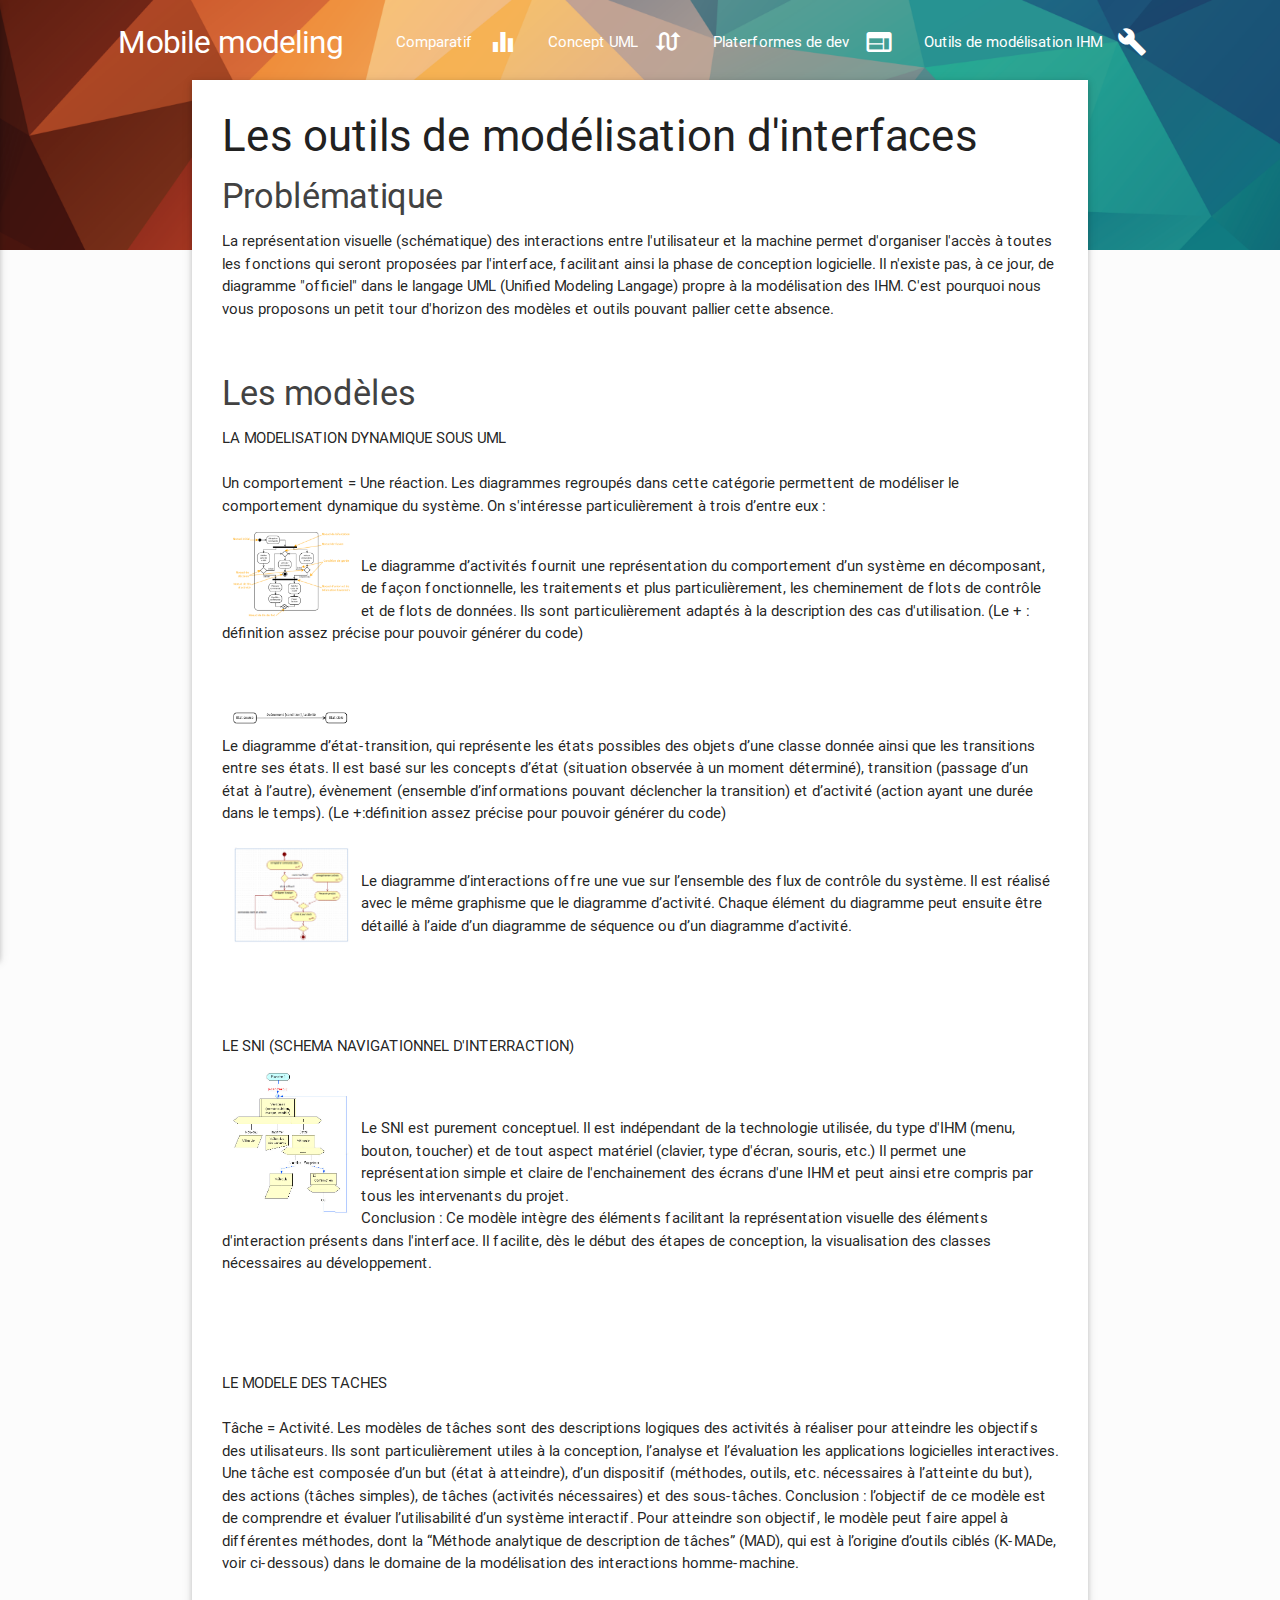
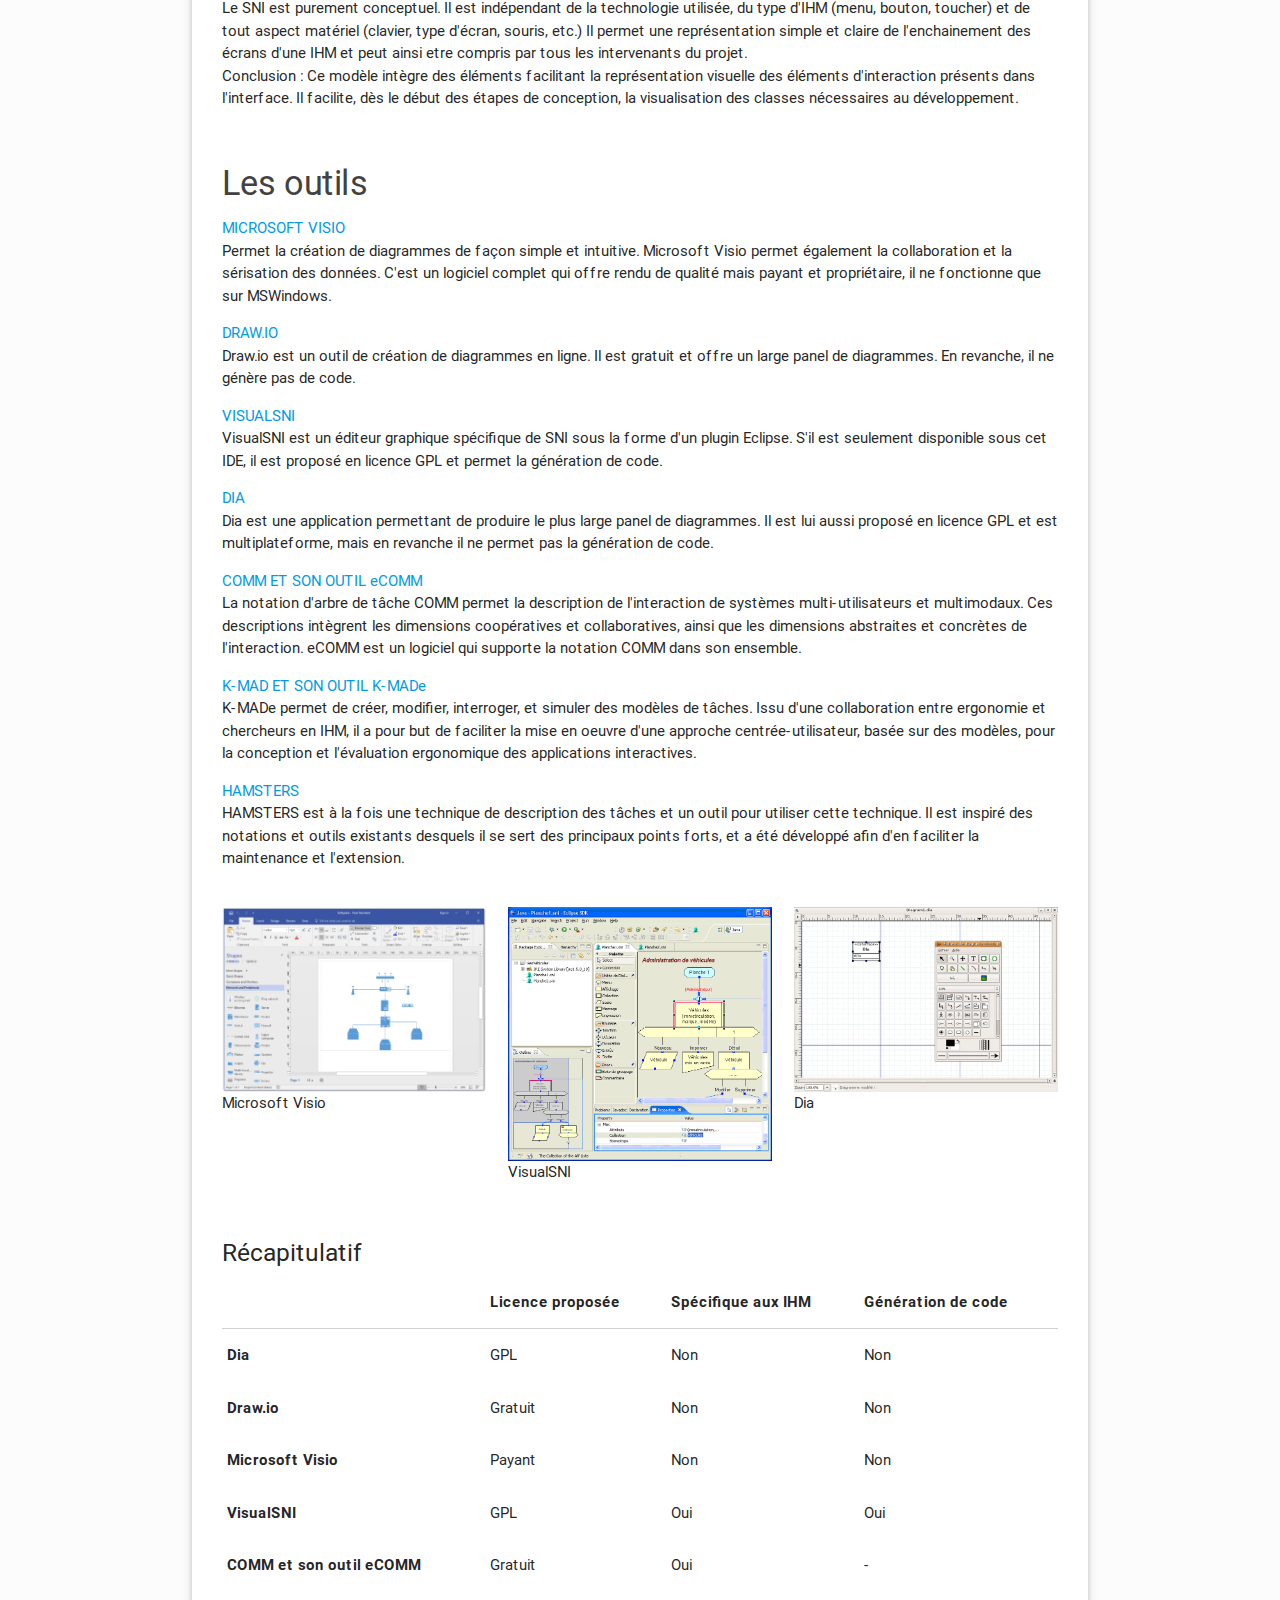
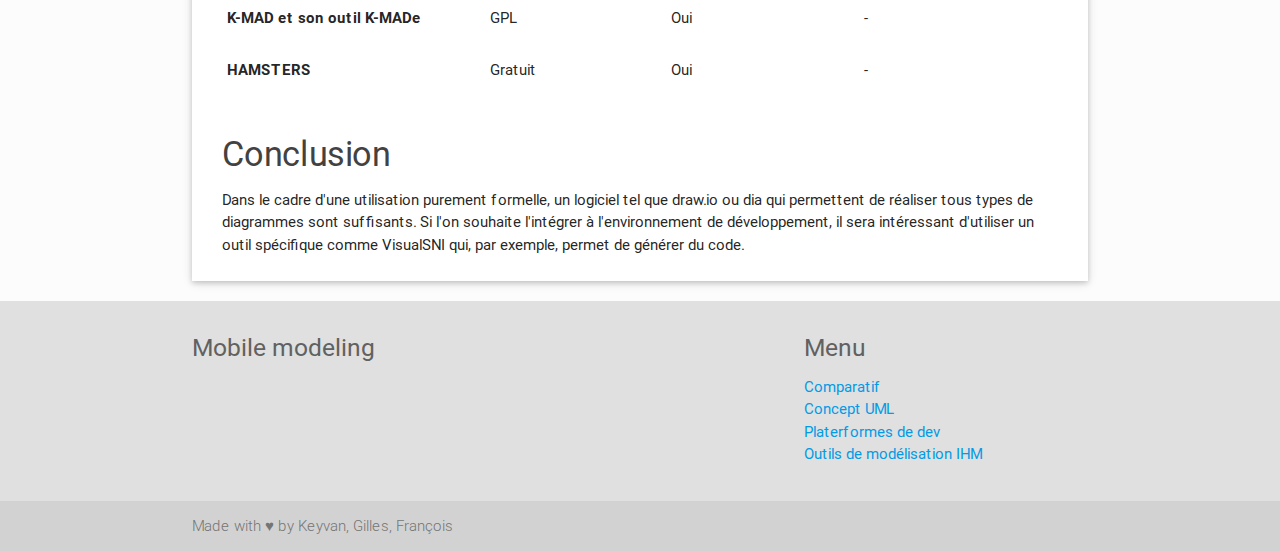
<file: outils.html>
<!DOCTYPE html>
<html>

<head>
    <!--Import Google Icon Font-->
    <link href="https://fonts.googleapis.com/icon?family=Material+Icons" rel="stylesheet">
    <!--Import materialize.css-->
    <link type="text/css" rel="stylesheet" href="css/materialize.min.css" media="screen,projection" />

    <link type="text/css" rel="stylesheet" href="css/style.css" media="screen,projection" />
    <!--Let browser know website is optimized for mobile-->
    <meta name="viewport" content="width=device-width, initial-scale=1.0" />
    <link rel="icon" type="image/png" href="img/favicon.png" />
    <meta charset="utf-8">
    <title>Outils de modélisation</title>
</head>

<body>

<nav class="transparent">
    <div class="nav-wrapper">
        <div class="row">
            <div class="col s1"></div>
            <div class="col s10">
                <a href="index.html" class="brand-logo">Mobile modeling</a>
                <a href="#!" data-activates="slide-out" class="button-collapse"><i class="material-icons">menu</i></a>
                <ul id="nav-mobile" class="right hide-on-med-and-down">
                    <li><a href="ComparatifAndroid_iOS.html">Comparatif<i class="tiny material-icons right">equalizer</i></a></li>
                    <li><a href="concept.html">Concept UML <i class="material-icons right">swap_calls</i></a></li>
                    <li><a href="plateform_dev.html">Platerformes de dev <i class="material-icons right">web</i></a></li>
                    <li><a href="outils.html">Outils de modélisation IHM<i class="material-icons right">build</i></a></li>
                </ul>
            </div>
            <div class="col s1"></div>
        </div>
    </div>

    <ul id="slide-out" class="side-nav">
        <li><a href="ComparatifAndroid_iOS.html">Comparatif</a></li>
        <li><a href="concept.html">Concept UML</a></li>
        <li><a href="plateform_dev.html">Platerformes de dev</a></li>
        <li><a href="outils.html">Outils de modélisation IHM</a></li>
    </ul>

</nav>


    <div class="container main">
        <div class="row">
            <div class="col s12">
                <div class="entry-content z-depth-1">
                    <!-- COMMENCEZ LA MODIFICATION ICI ! -->
                    <!-- CONTENU DE LA PAGE -->
                    <h3>Les outils de modélisation d'interfaces</h3>
                    <h4>Problématique</h4>
                    <p class="flow text">
                        La représentation visuelle (schématique) des interactions entre l'utilisateur et la machine  permet  d'organiser l'accès à toutes les fonctions qui seront
						proposées par l'interface,  facilitant ainsi  la phase de conception logicielle.
						Il n'existe pas, à ce jour, de diagramme "officiel" dans le langage UML (Unified Modeling Langage) propre à la modélisation des IHM. C'est pourquoi nous
						vous proposons un petit tour d'horizon des modèles et outils pouvant pallier cette absence.
                    </p>
			<br>
		    <h4>Les modèles</h4>
		    <p class="flow text">
			LA MODELISATION DYNAMIQUE SOUS UML<br><br>
			Un comportement = Une réaction. Les diagrammes regroupés dans cette catégorie permettent de modéliser le comportement dynamique du système. On s'intéresse particulièrement à trois
			d’entre eux :
			<div class="col s2"><img class="materialboxed" width="650" src="img/outils/da_uml.png"></div>
			<br>Le diagramme d’activités fournit une représentation du comportement d’un système en décomposant, de façon fonctionnelle, les traitements et plus particulièrement, les cheminement de
			flots de contrôle et de flots de données. Ils sont particulièrement adaptés à la description des cas d'utilisation. 
			(Le + : définition assez précise pour pouvoir générer du code)
			<br><br><br><br>

			<div class="col s2"><img class="materialboxed" width="650" src="img/outils/de_uml.png"></div><br>
			Le diagramme d’état-transition, qui représente les états possibles des objets d’une classe donnée ainsi que les transitions entre ses états. Il est basé sur les concepts d’état (situation
			observée à un moment déterminé), transition (passage d’un état à l’autre), évènement (ensemble d’informations pouvant déclencher la transition) et d’activité (action ayant une durée dans
			le temps).
			(Le +:définition assez précise pour pouvoir générer du code)
			<br><br>

			<div class="col s2"><img class="materialboxed" width="650" src="img/outils/di_uml.png"></div><br>
			Le diagramme d’interactions offre une vue sur l’ensemble des flux de contrôle du système. Il est réalisé avec le même graphisme que le diagramme d’activité. Chaque élément du diagramme
			peut ensuite être détaillé à l’aide d’un diagramme de séquence ou d’un diagramme d’activité. 
		    </p>
			<br><br><br>
		    <p class="flow text">
			LE SNI (SCHEMA NAVIGATIONNEL D'INTERRACTION)<br>
			<div class="col s2"><img class="materialboxed" width="650" src="img/outils/sni.png"></div>
			<br><br>
			Le SNI est purement conceptuel. Il est indépendant de la technologie utilisée, du type d'IHM (menu, bouton, toucher) et de tout aspect matériel (clavier, type d'écran, souris, etc.)
			Il permet une représentation simple et claire de l'enchainement des écrans d'une IHM et peut ainsi etre compris par tous les intervenants du projet.
			<br>
			Conclusion : Ce modèle intègre des éléments facilitant la représentation visuelle des éléments d'interaction présents dans l'interface. Il facilite, dès le début des étapes de
			conception, la visualisation des classes nécessaires au développement.

		    </p>
			<br><br><br>
		    <p class="flow text">
			LE MODELE DES TACHES<br><br>
			Tâche = Activité. Les modèles de tâches sont des descriptions logiques des activités à réaliser pour atteindre les objectifs des utilisateurs. Ils sont particulièrement utiles à la conception, l’analyse et l’évaluation les applications logicielles interactives.


Une tâche est composée d’un but (état à atteindre), d’un dispositif (méthodes, outils, etc. nécessaires à l’atteinte du but), des actions (tâches simples), de tâches (activités nécessaires) et des sous-tâches.

Conclusion : l’objectif de ce modèle est de comprendre et évaluer l’utilisabilité d’un système interactif. Pour atteindre son objectif, le modèle peut faire appel à différentes méthodes, dont la “Méthode analytique de description de tâches” (MAD), qui est à l’origine d’outils ciblés (K-MADe, voir ci-dessous) dans le domaine de la modélisation des interactions homme-machine.

			<br><br>
			Le SNI est purement conceptuel. Il est indépendant de la technologie utilisée, du type d'IHM (menu, bouton, toucher) et de tout aspect matériel (clavier, type d'écran, souris, etc.)
			Il permet une représentation simple et claire de l'enchainement des écrans d'une IHM et peut ainsi etre compris par tous les intervenants du projet.
			<br>
			Conclusion : Ce modèle intègre des éléments facilitant la représentation visuelle des éléments d'interaction présents dans l'interface. Il facilite, dès le début des étapes de
			conception, la visualisation des classes nécessaires au développement.

		    </p>
			<br>

                    <h4>Les outils</h4>
                    <p class="flow text">
                        <a href="https://products.office.com/fr-fr/visio/visio-pro-for-office-365-online-diagram-software">MICROSOFT VISIO</a><br>
						Permet la création de diagrammes de façon simple et intuitive. Microsoft Visio permet également la collaboration et la sérisation des données. C'est un
						logiciel complet qui offre rendu de qualité mais payant et propriétaire, il ne fonctionne que sur MSWindows.
                    </p>
                    <p class="flow text">
                        <a href="https://support.draw.io/">DRAW.IO</a><br>
						Draw.io est un outil de création de diagrammes en ligne. Il est gratuit et offre un large panel de diagrammes. En revanche, il ne génère pas de code.
                    </p>
                    <p class="flow text">
                        <a href="http://revue-eti.net/document.php?id=1979#tocto21">VISUALSNI</a><br>
						VisualSNI est un éditeur graphique spécifique de SNI sous la forme d'un plugin Eclipse. S'il est seulement disponible sous cet IDE, il est proposé en
						licence GPL et permet la génération de code.
                    </p>
                    <p class="flow text">
                        <a href="http://dia-installer.de/doc/index.html">DIA</a><br>
						Dia est une application permettant de produire le plus large panel de diagrammes. Il est lui aussi proposé en licence GPL et est multiplateforme, mais en
						revanche il ne permet pas la génération de code.
                    </p>
                    <p class="flow text">
                        <a href="http://e-comm.liglab.fr/Accueil.do?methode=prepare">COMM ET SON OUTIL eCOMM</a><br>
						La notation d'arbre de tâche COMM permet la description de l'interaction de systèmes multi-utilisateurs et multimodaux. Ces descriptions intègrent les
						dimensions coopératives et collaboratives, ainsi que les dimensions abstraites et concrètes de l'interaction.
						eCOMM est un logiciel qui supporte la notation COMM dans son ensemble.
                    </p>
                    <p class="flow text">
                        <a href="http://www.gt-mdt.fr/fr/la-boite-a-outils-du-gt/le-portail-des-notations/k-mad-et-son-outil-k-made">K-MAD ET SON OUTIL K-MADe</a><br>
						K-MADe permet de créer, modifier, interroger, et simuler des modèles de tâches. Issu d'une collaboration entre ergonomie et chercheurs en IHM, il a pour
						but de faciliter la mise en oeuvre d'une approche centrée-utilisateur, basée sur des modèles, pour la conception et l'évaluation ergonomique des
						applications interactives.
                    </p>
                    <p class="flow text">
                        <a href="https://www.irit.fr/recherches/ICS/softwares/hamsters/">HAMSTERS</a><br>
						HAMSTERS est à la fois une technique de description des tâches et un outil pour utiliser cette technique. Il est inspiré des notations et outils existants
						desquels il se sert des principaux points forts, et a été développé afin d'en faciliter la maintenance et l'extension.
                    </p>
		    <br>
                    <div class="row">
                        <!-- OBLIGATOIRE -->
                        <!-- Placez chaque image dans une div de classe 'col s<t>' où 't' est un chiffre de 1 à 12, 12 représentant 100% de la largeur -->
                        <div class="col s4"><img class="materialboxed" width="650" src="img/outils/microsoft_visio.png">Microsoft Visio</div>
                        <!-- Ici s4 représente un tiers de s12, donc un tiers de la largeur puisqu'on veut 3 images alignées -->
                        <div class="col s4"><img class="materialboxed" width="650" src="img/outils/visualsni.png">VisualSNI</div>
			<div class="col s4"><img class="materialboxed" width="650" src="img/outils/dia.png">Dia</div>
                    </div>
                    <br>
                    <h5>Récapitulatif</h5>
                    <table>
                        <thead>
                            <tr>
				<th></th>
                                <th>Licence proposée</th>
                                <th>Spécifique aux IHM</th>
				<th>Génération de code</th>
                            </tr>
                        </thead>

                        <tbody>
			    <tr>
                                <td><b>Dia</b></td>
                                <td>GPL</td>
                                <td>Non</td>
                                <td>Non</td>
                            </tr>
			    <tr>
                                <td><b>Draw.io</b></td>
                                <td>Gratuit</td>
                                <td>Non</td>
                                <td>Non</td>
                            </tr>
                            <tr>
                                <td><b>Microsoft Visio</b></td>
                                <td>Payant</td>
                                <td>Non</td>
                                <td>Non</td>
                            </tr>
                            <tr>
                                <td><b>VisualSNI</b></td>
                                <td>GPL</td>
                                <td>Oui</td>
                                <td>Oui</td>
                            </tr>
                            <tr>
                                <td><b>COMM et son outil eCOMM</b></td>
                                <td>Gratuit</td>
                                <td>Oui</td>
                                <td>-</td>
                            </tr>
                            <tr>
                                <td><b>K-MAD et son outil K-MADe</b></td>
                                <td>GPL</td>
                                <td>Oui</td>
                                <td>-</td>
                            </tr>
			    <tr>
                                <td><b>HAMSTERS</b></td>
                                <td>Gratuit</td>
                                <td>Oui</td>
                                <td>-</td>
                            </tr>
                        </tbody>
                    </table>
                    <br>
                    <h4>Conclusion</h4>
                    <p class="flow text">
                        Dans le cadre d'une utilisation purement formelle, un logiciel tel que draw.io ou dia qui permettent de réaliser tous types de diagrammes sont suffisants.
						Si l'on souhaite l'intégrer à l'environnement de développement, il sera intéressant d'utiliser un outil spécifique comme VisualSNI qui, par exemple, permet
						de générer du code.
					</p>
                    <!-- NE MODIDIEZ RIEN APRES CE COMMENTAIRE -->
                </div>
            </div>
        </div>
    </div>


    <footer class="page-footer grey grey-text lighten-2 text-darken-2">
        <div class="container">
            <div class="row">
                <div class="col l6 s12">
                    <h5>Mobile modeling</h5>
                </div>
                <div class="col l4 offset-l2 s12">
                    <h5>Menu</h5>
                    <ul>
                        <li><a href="ComparatifAndroid_iOS.html">Comparatif</a></li>
                        <li><a href="concept.html">Concept UML</a></li>
                        <li><a href="plateform_dev.html">Platerformes de dev</a></li>
                        <li><a href="outils.html">Outils de modélisation IHM</a></li>
                    </ul>
                </div>
            </div>
        </div>
        <div class="footer-copyright grey-text text-darken-1">
            <div class="container">
                Made with ♥ by Keyvan, Gilles, François

            </div>
        </div>
    </footer>

    <!--Import jQuery before materialize.js-->
    <script type="text/javascript" src="js/jquery.js"></script>
    <script type="text/javascript" src="js/materialize.min.js"></script>
    <script type="text/javascript" src="js/app.js"></script>
</body>

</html>
</file>
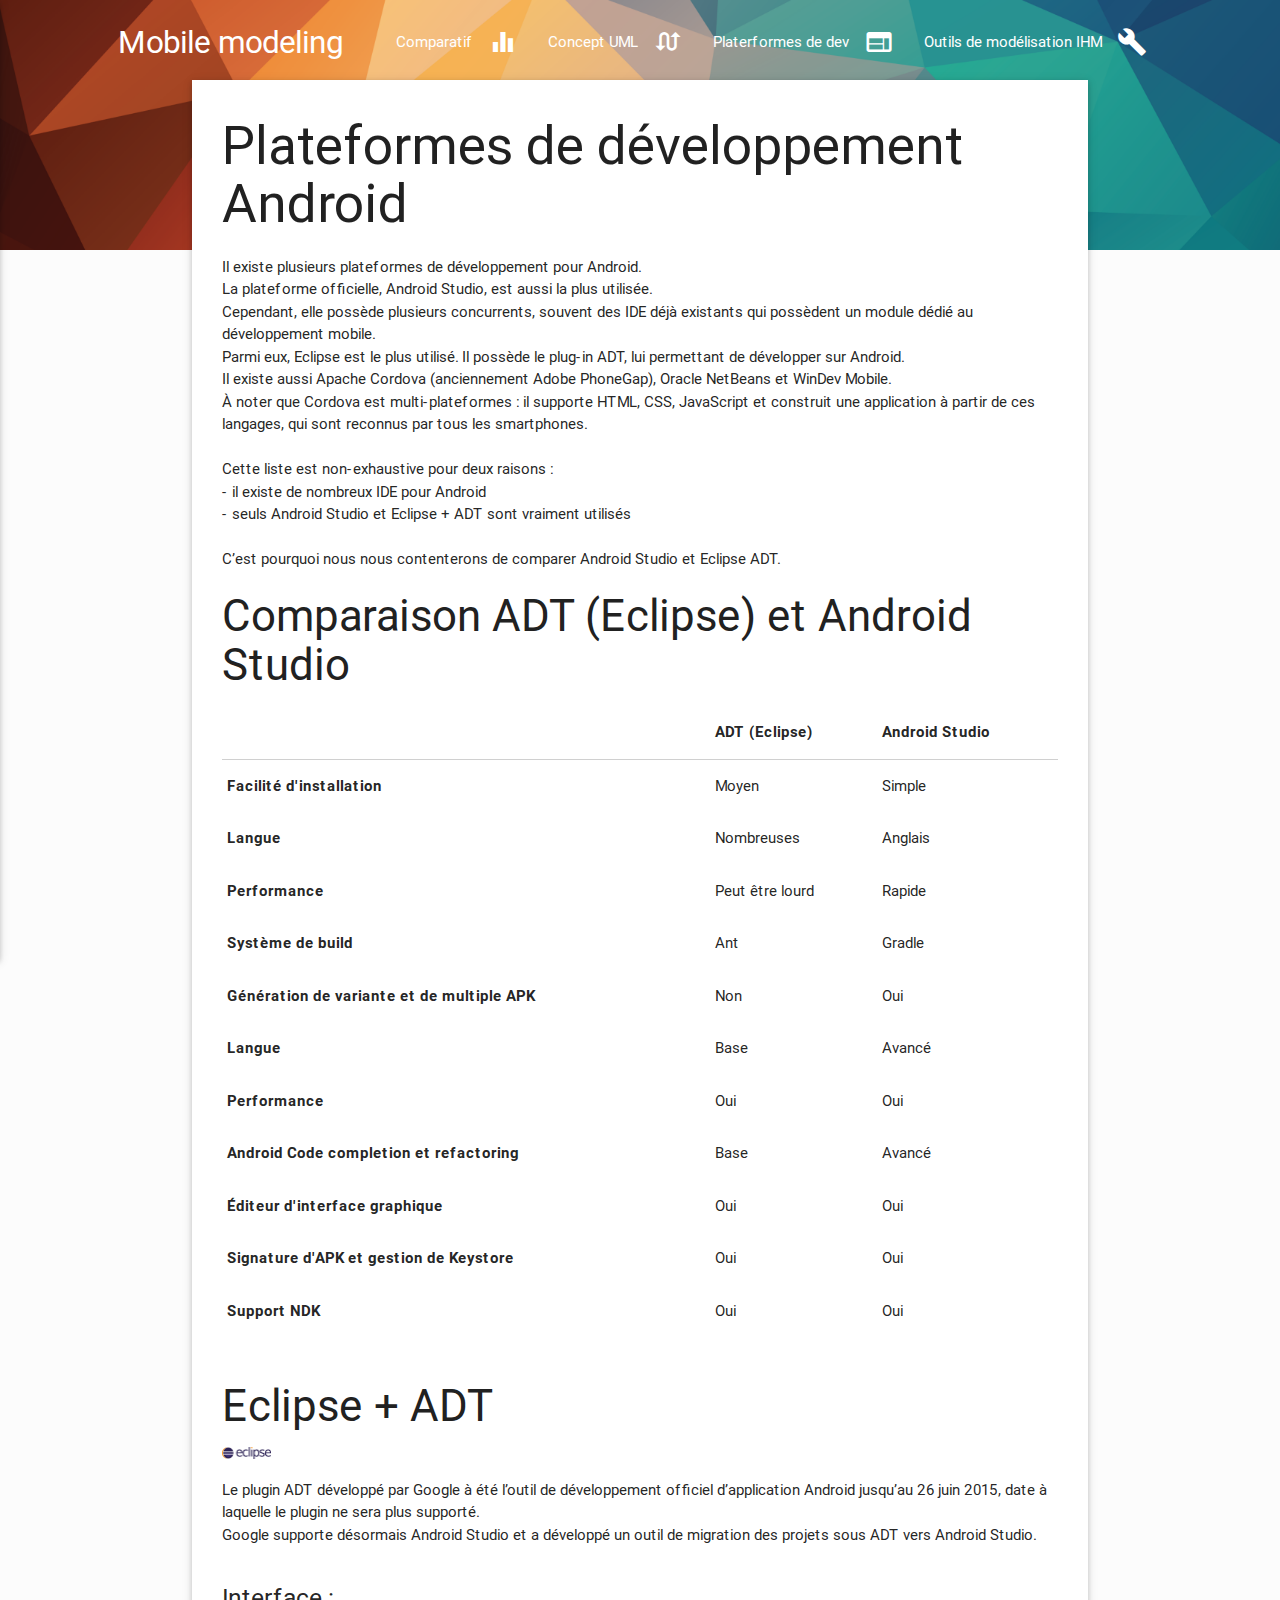
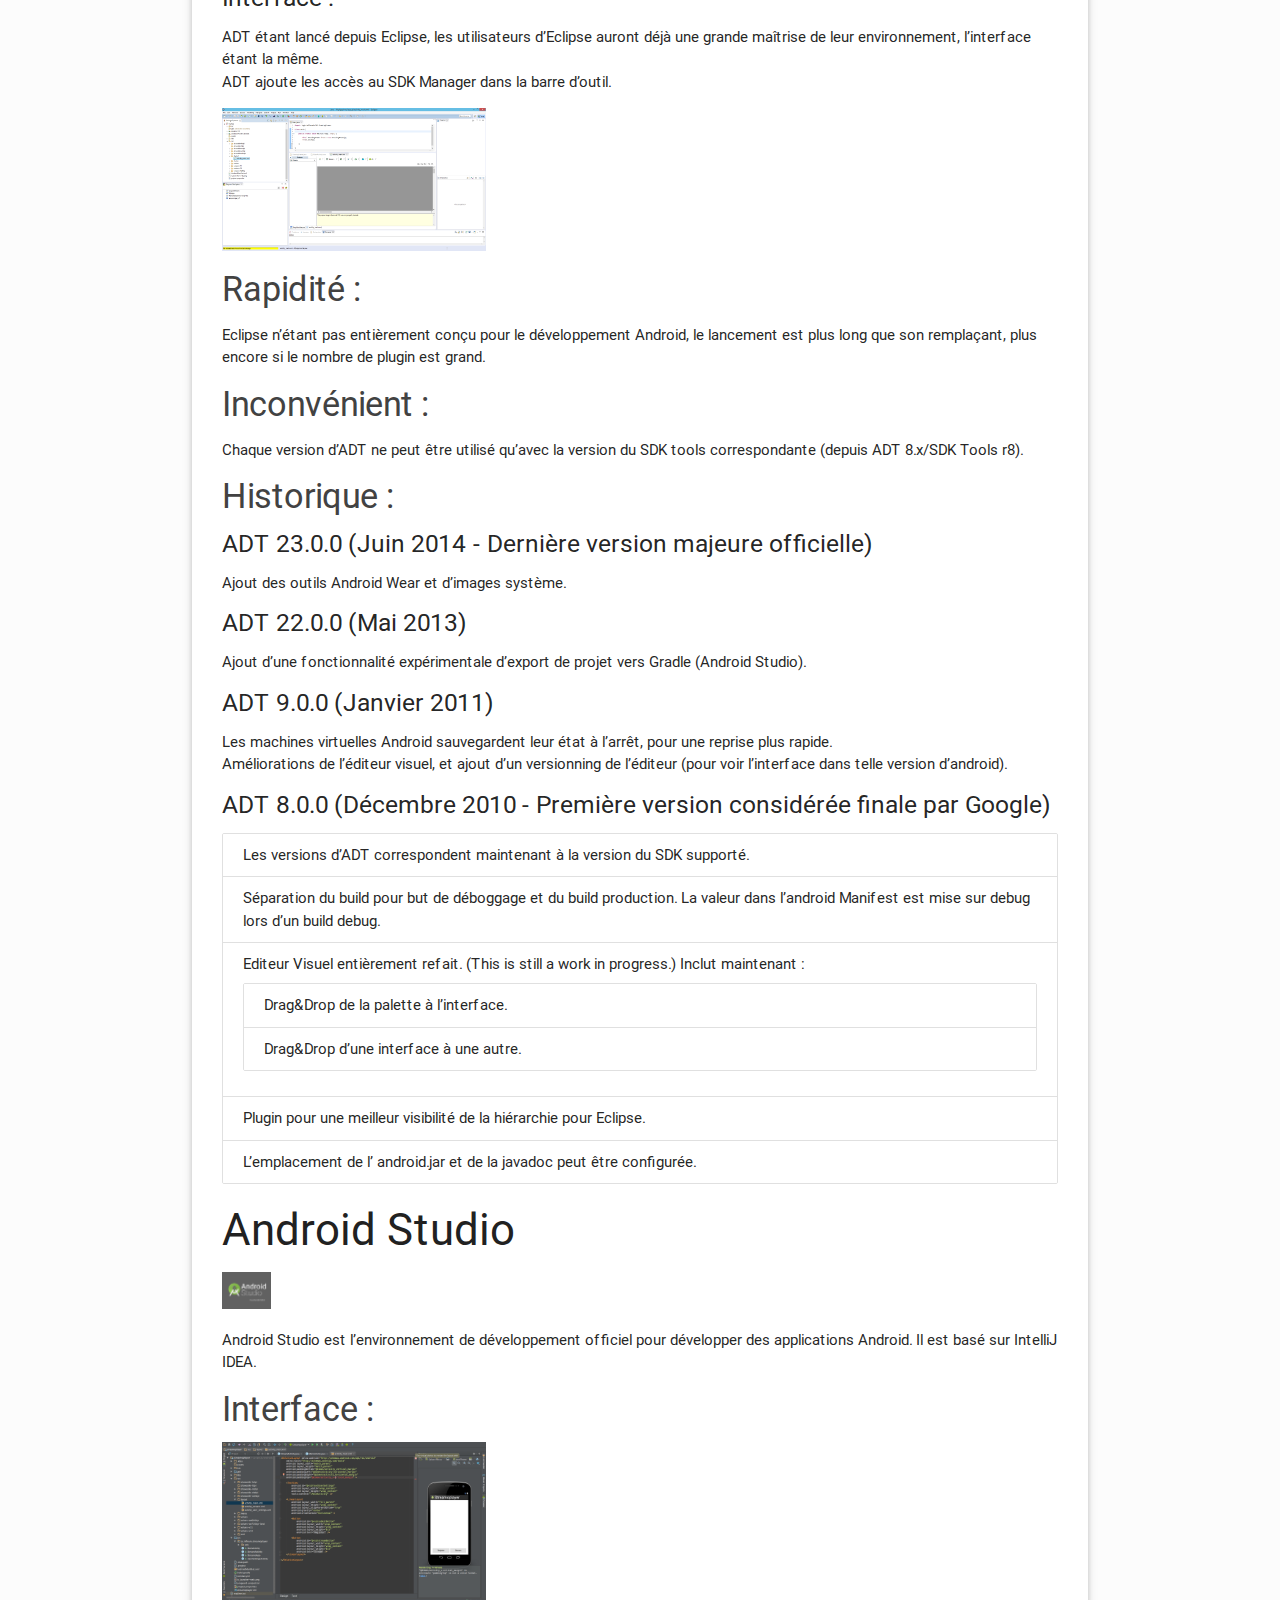
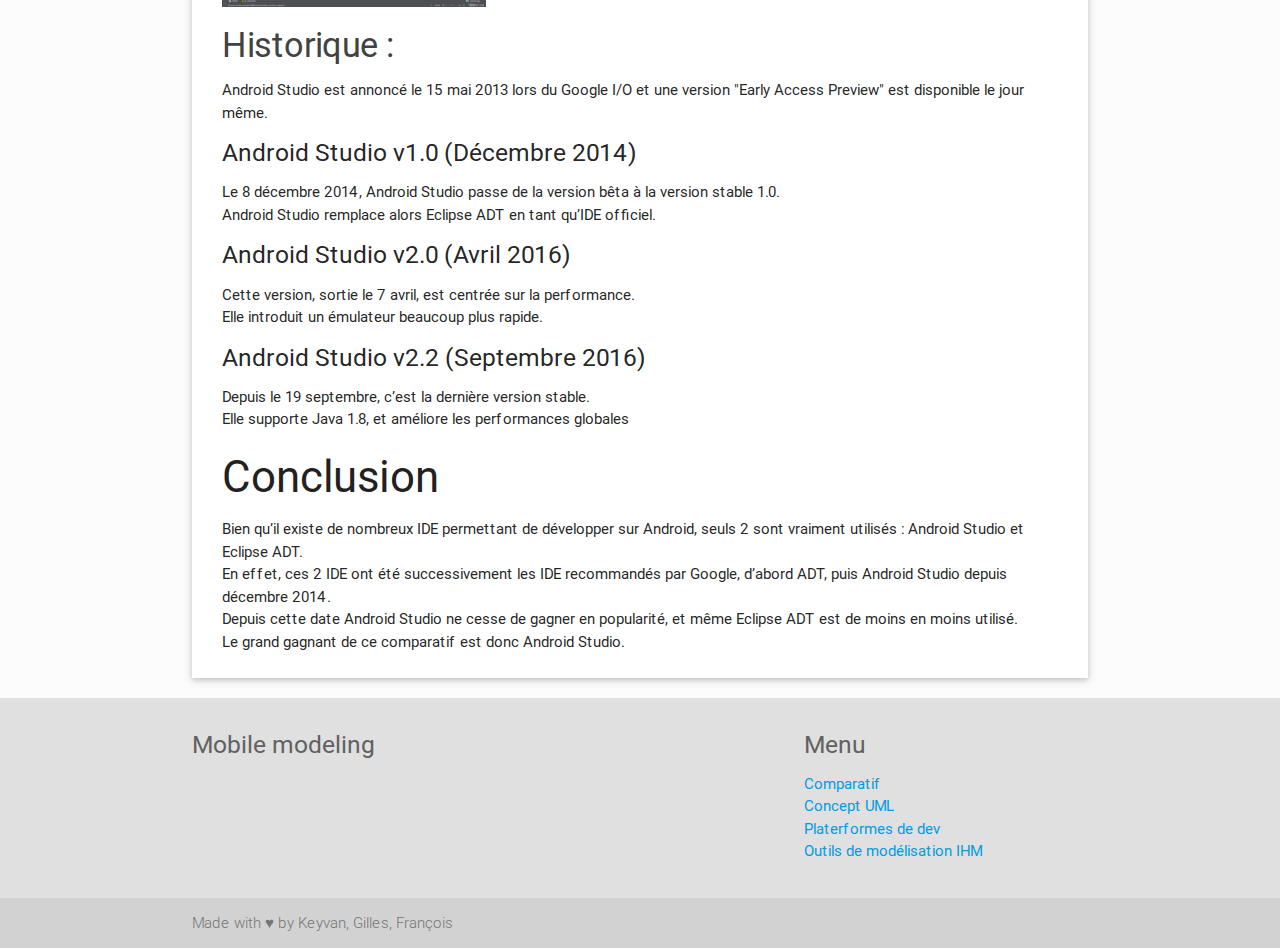
<file: plateform_dev.html>
<!DOCTYPE html>
<html>

<head>
    <!--Import Google Icon Font-->
    <link href="https://fonts.googleapis.com/icon?family=Material+Icons" rel="stylesheet">
    <!--Import materialize.css-->
    <link type="text/css" rel="stylesheet" href="css/materialize.min.css" media="screen,projection" />

    <link type="text/css" rel="stylesheet" href="css/style.css" media="screen,projection" />
    <!--Let browser know website is optimized for mobile-->
    <meta name="viewport" content="width=device-width, initial-scale=1.0" />
    <link rel="icon" type="image/png" href="img/favicon.png" />
    <meta charset="utf-8">
    <title>Plateformes de développement Android</title>
</head>

<body>

<nav class="transparent">
    <div class="nav-wrapper">
        <div class="row">
            <div class="col s1"></div>
            <div class="col s10">
                <a href="index.html" class="brand-logo">Mobile modeling</a>
                <a href="#!" data-activates="slide-out" class="button-collapse"><i class="material-icons">menu</i></a>
                <ul id="nav-mobile" class="right hide-on-med-and-down">
                    <li><a href="ComparatifAndroid_iOS.html">Comparatif<i class="tiny material-icons right">equalizer</i></a></li>
                    <li><a href="concept.html">Concept UML <i class="material-icons right">swap_calls</i></a></li>
                    <li><a href="plateform_dev.html">Platerformes de dev <i class="material-icons right">web</i></a></li>
                    <li><a href="outils.html">Outils de modélisation IHM<i class="material-icons right">build</i></a></li>
                </ul>
            </div>
            <div class="col s1"></div>
        </div>
    </div>

    <ul id="slide-out" class="side-nav">
        <li><a href="ComparatifAndroid_iOS.html">Comparatif</a></li>
        <li><a href="concept.html">Concept UML</a></li>
        <li><a href="plateform_dev.html">Platerformes de dev</a></li>
        <li><a href="outils.html">Outils de modélisation IHM</a></li>
    </ul>

</nav>


    <div class="container main">
        <div class="row">
            <div class="col s12">
                <div class="entry-content z-depth-1">
                    <!-- COMMENCEZ LA MODIFICATION ICI ! -->
                    <!-- CONTENU DE LA PAGE -->
                    <h2>Plateformes de développement Android</h2>
                    <p class="flow text">
                        Il existe plusieurs plateformes de développement pour Android.</br>
                        La plateforme officielle, Android Studio, est aussi la plus utilisée.</br>
                        Cependant, elle possède plusieurs concurrents, souvent des IDE déjà existants qui possèdent un module dédié au développement mobile.</br>
                        Parmi eux, Eclipse est le plus utilisé. Il possède le plug-in ADT, lui permettant de développer sur Android.</br>
                        Il existe aussi Apache Cordova (anciennement Adobe PhoneGap), Oracle NetBeans et WinDev Mobile.</br>
                        À noter que Cordova est multi-plateformes : il supporte HTML, CSS, JavaScript et construit une application à partir de ces langages, qui sont reconnus par tous les smartphones.</br>
                        </br>
                        Cette liste est non-exhaustive pour deux raisons :</br>
                        - il existe de nombreux IDE pour Android</br>
                        - seuls Android Studio et Eclipse + ADT sont vraiment utilisés</br>
                        </br>
                        C’est pourquoi nous nous contenterons de comparer Android Studio et Eclipse ADT.</br>

                    </p>

                    <h3>Comparaison ADT (Eclipse) et Android Studio</h3>

                    <table>
                        <thead>
                        <tr>
                            <th></th>
                            <th>ADT (Eclipse)</th>
                            <th>Android Studio</th>
                        </tr>
                        </thead>

                        <tbody>
                        <tr>
                            <td><b>Facilité d'installation</b></td>
                            <td>Moyen</td>
                            <td>Simple</td>
                        </tr>
                        <tr>
                            <td><b>Langue</b></td>
                            <td>Nombreuses</td>
                            <td>Anglais</td>
                        </tr>
                        <tr>
                            <td><b>Performance</b></td>
                            <td>Peut être lourd</td>
                            <td>Rapide</td>
                        </tr>
                        <tr>
                            <td><b>Système de build</b></td>
                            <td>Ant</td>
                            <td>Gradle</td>
                        </tr>
                        <tr>
                            <td><b>Génération de variante et de multiple APK</b></td>
                            <td>Non</td>
                            <td>Oui</td>
                        </tr>
                        <tr>
                            <td><b>Langue</b></td>
                            <td>Base</td>
                            <td>Avancé</td>
                        </tr>
                        <tr>
                            <td><b>Performance</b></td>
                            <td>Oui</td>
                            <td>Oui</td>
                        </tr>
                        <tr>
                            <td><b>Android Code completion et refactoring</b></td>
                            <td>Base</td>
                            <td>Avancé</td>
                        </tr>
                        <tr>
                            <td><b>Éditeur d'interface graphique</b></td>
                            <td>Oui</td>
                            <td>Oui</td>
                        </tr>
                        <tr>
                            <td><b>Signature d'APK et gestion de Keystore</b></td>
                            <td>Oui</td>
                            <td>Oui</td>
                        </tr>
                        <tr>
                            <td><b>Support NDK</b></td>
                            <td>Oui</td>
                            <td>Oui</td>
                        </tr>
                        </tbody>
                    </table>
                    <br>

                    <h3>Eclipse + ADT</h3>
                    <div class="row">
                        <!-- OBLIGATOIRE -->
                        <!-- Placez chaque image dans une div de classe 'col s<t>' où 't' est un chiffre de 1 à 12, 12 représentant 100% de la largeur -->
                        <div class="col s1"><img class="materialboxed" width="650" src="img/logo_eclipse.png"></div>
                        <!-- Ici s4 représente un tiers de s12, donc un tiers de la largeur puisqu'on veut 3 images alignées -->
                    </div>
                    <p class="flow text">
                        Le plugin ADT développé par Google à été l’outil de développement officiel d’application Android jusqu’au 26 juin 2015, date à laquelle le plugin ne sera plus supporté.</br>
                        Google supporte désormais Android Studio et a développé un outil de migration des projets sous ADT vers Android Studio.</br></br>
                    </p>
                    <h5>Interface :</h5>
                    <p class="flow text">
                        ADT étant lancé depuis Eclipse, les utilisateurs d’Eclipse auront déjà une grande maîtrise de leur environnement, l’interface étant la même.</br>
                        ADT ajoute les accès au SDK Manager dans la barre d’outil.
                    </p>
                    <div class="row">
                        <!-- OBLIGATOIRE -->
                        <!-- Placez chaque image dans une div de classe 'col s<t>' où 't' est un chiffre de 1 à 12, 12 représentant 100% de la largeur -->
                        <div class="col s4"><img class="materialboxed" width="650" src="img/eclipse_adt.png"></div>
                        <!-- Ici s4 représente un tiers de s12, donc un tiers de la largeur puisqu'on veut 3 images alignées -->
                    </div>
                    <h4>Rapidité : </h4>
                    <p>
                        Eclipse n’étant pas entièrement conçu pour le développement Android, le lancement est plus long que son remplaçant, plus encore si le nombre de plugin est grand.
                    </p>
                    <h4>Inconvénient : </h4>
                    <p class="flow text">
                        Chaque version d’ADT ne peut être utilisé qu’avec la version du SDK tools correspondante (depuis ADT 8.x/SDK Tools r8).
                    <p>
                    <h4>Historique :</h4>
                    <h5>ADT 23.0.0 (Juin 2014 - Dernière version majeure officielle)</h5>
                    <p class="flow text">
                        Ajout des outils Android Wear et d’images système.
                    <p>
                    <h5>ADT 22.0.0 (Mai 2013)</h5>
                    <p class="flow text">
                        Ajout d’une fonctionnalité expérimentale d’export de projet vers Gradle (Android Studio).
                    <p>
                    <h5>ADT 9.0.0 (Janvier 2011)</h5>
                    <p class="flow text">
                        Les machines virtuelles Android sauvegardent leur état à l’arrêt, pour une reprise plus rapide.</br>
                        Améliorations de l’éditeur visuel, et ajout d’un versionning de l’éditeur (pour voir l’interface dans telle version d’android).

                    <p>
                    <h5>ADT 8.0.0 (Décembre 2010 - Première version considérée finale par Google)</h5>
                    <p class="flow text">
                    <ul class="collection">
                        <li class="collection-item">Les versions d’ADT correspondent maintenant à la version du SDK supporté.</li>
                        <li class="collection-item">Séparation du build pour but de déboggage et du build production. La valeur dans l’android Manifest est mise sur debug lors d’un build debug.</li>
                        <li class="collection-item">Editeur Visuel entièrement refait. (This is still a work in progress.) Inclut maintenant :
                            <ul class="collection">
                                <li class="collection-item">Drag&Drop de la palette à l’interface.</li>
                                <li class="collection-item">Drag&Drop d’une interface à une autre.</li>
                            </ul>
                        </li>
                        <li class="collection-item">Plugin pour une meilleur visibilité de la hiérarchie pour Eclipse.</li>
                        <li class="collection-item">L’emplacement de l’ android.jar et de la javadoc peut être configurée.</li>
                    </ul>
                    <p>
                    <h3>Android Studio</h3>
                    <div class="row">
                        <!-- OBLIGATOIRE -->
                        <!-- Placez chaque image dans une div de classe 'col s<t>' où 't' est un chiffre de 1 à 12, 12 représentant 100% de la largeur -->
                        <div class="col s1"><img class="materialboxed" width="650" src="img/logo_android_studio.png"></div>
                        <!-- Ici s4 représente un tiers de s12, donc un tiers de la largeur puisqu'on veut 3 images alignées -->
                    </div>
                    <p class="flow text">
                        Android Studio est l’environnement de développement officiel pour développer des applications Android. Il est basé sur IntelliJ IDEA.
                    </p>
                    <h4>Interface :</h4>
                    <div class="row">
                        <!-- OBLIGATOIRE -->
                        <!-- Placez chaque image dans une div de classe 'col s<t>' où 't' est un chiffre de 1 à 12, 12 représentant 100% de la largeur -->
                        <div class="col s4"><img class="materialboxed" width="650" src="img/android_studio.png"></div>
                        <!-- Ici s4 représente un tiers de s12, donc un tiers de la largeur puisqu'on veut 3 images alignées -->
                    </div>
                    <h4>Historique :</h4>
                    <p class="flow text">
                        Android Studio est annoncé le 15 mai 2013 lors du Google I/O et une version "Early Access Preview" est disponible le jour même.
                    </p>
                    <h5>Android Studio v1.0 (Décembre 2014)</h5>
                    <p class="flow text">
                        Le 8 décembre 2014, Android Studio passe de la version bêta à la version stable 1.0.</br>
                        Android Studio remplace alors Eclipse ADT en tant qu’IDE officiel.
                    </p>
                    <h5>Android Studio v2.0 (Avril 2016)</h5>
                    <p class="flow text">
                        Cette version, sortie le 7 avril, est centrée sur la performance.</br>
                        Elle introduit un émulateur beaucoup plus rapide.
                    </p>
                    <h5>Android Studio v2.2 (Septembre 2016)</h5>
                    <p class="flow text">
                        Depuis le 19 septembre, c’est la dernière version stable.</br>
                        Elle supporte Java 1.8, et améliore les performances globales
                    </p>
                    <h3>Conclusion</h3>
                    <p class="flow text">
                        Bien qu’il existe de nombreux IDE permettant de développer sur Android, seuls 2 sont vraiment utilisés : Android Studio et Eclipse ADT.</br>
                        En effet, ces 2 IDE ont été successivement les IDE recommandés par Google, d’abord ADT, puis  Android Studio depuis décembre 2014.</br>
                        Depuis cette date Android Studio ne cesse de gagner en popularité, et même Eclipse ADT est de moins en moins utilisé.</br>
                        Le grand gagnant de ce comparatif est donc Android Studio.
                    </p>
                    <!-- NE MODIDIEZ RIEN APRES CE COMMENTAIRE -->
                </div>
            </div>
        </div>
    </div>


    <footer class="page-footer grey grey-text lighten-2 text-darken-2">
        <div class="container">
            <div class="row">
                <div class="col l6 s12">
                    <h5>Mobile modeling</h5>
                </div>
                <div class="col l4 offset-l2 s12">
                    <h5>Menu</h5>
                    <ul>
                        <li><a href="ComparatifAndroid_iOS.html">Comparatif</a></li>
                        <li><a href="concept.html">Concept UML</a></li>
                        <li><a href="plateform_dev.html">Platerformes de dev</a></li>
                        <li><a href="outils.html">Outils de modélisation IHM</a></li>
                    </ul>
                </div>
            </div>
        </div>
        <div class="footer-copyright grey-text text-darken-1">
            <div class="container">
                Made with ♥ by Keyvan, Gilles, François

            </div>
        </div>
    </footer>

    <!--Import jQuery before materialize.js-->
    <script type="text/javascript" src="js/jquery.js"></script>
    <script type="text/javascript" src="js/materialize.min.js"></script>
    <script type="text/javascript" src="js/app.js"></script>
</body>

</html>
</file>
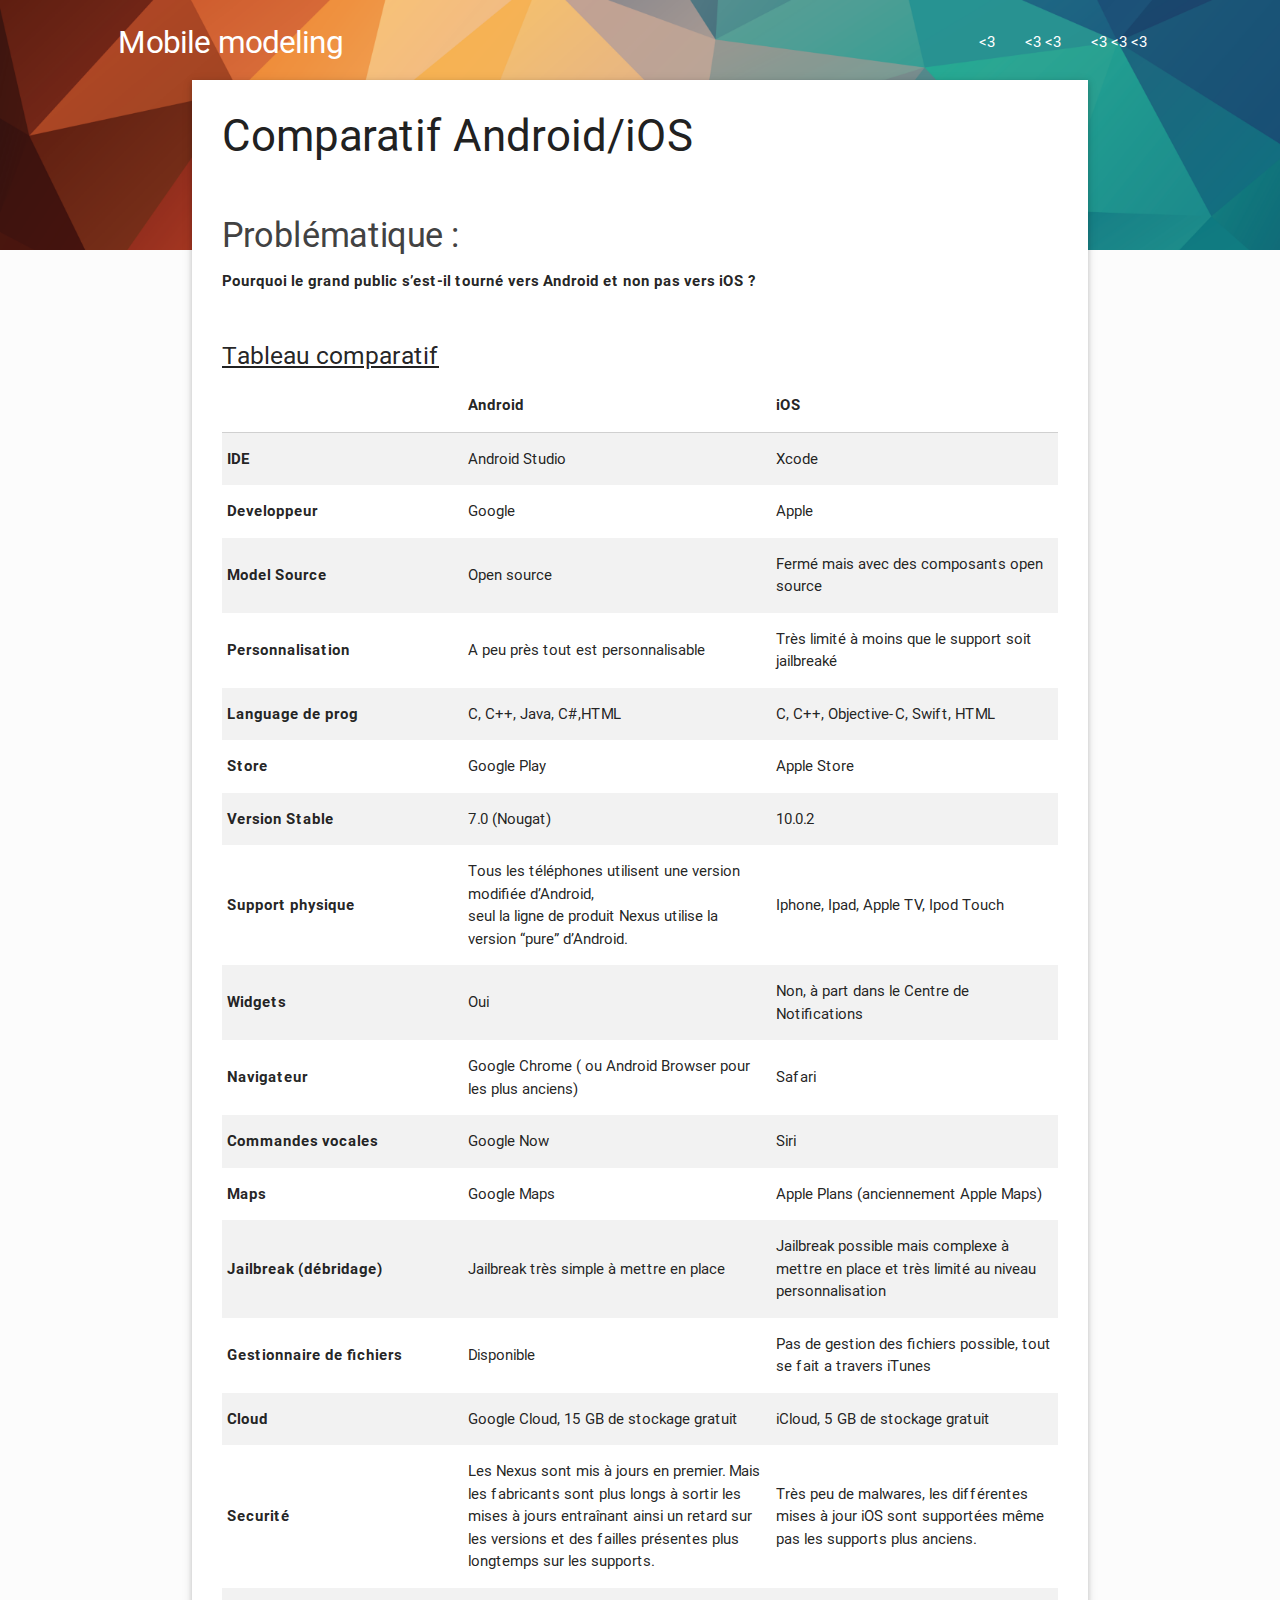
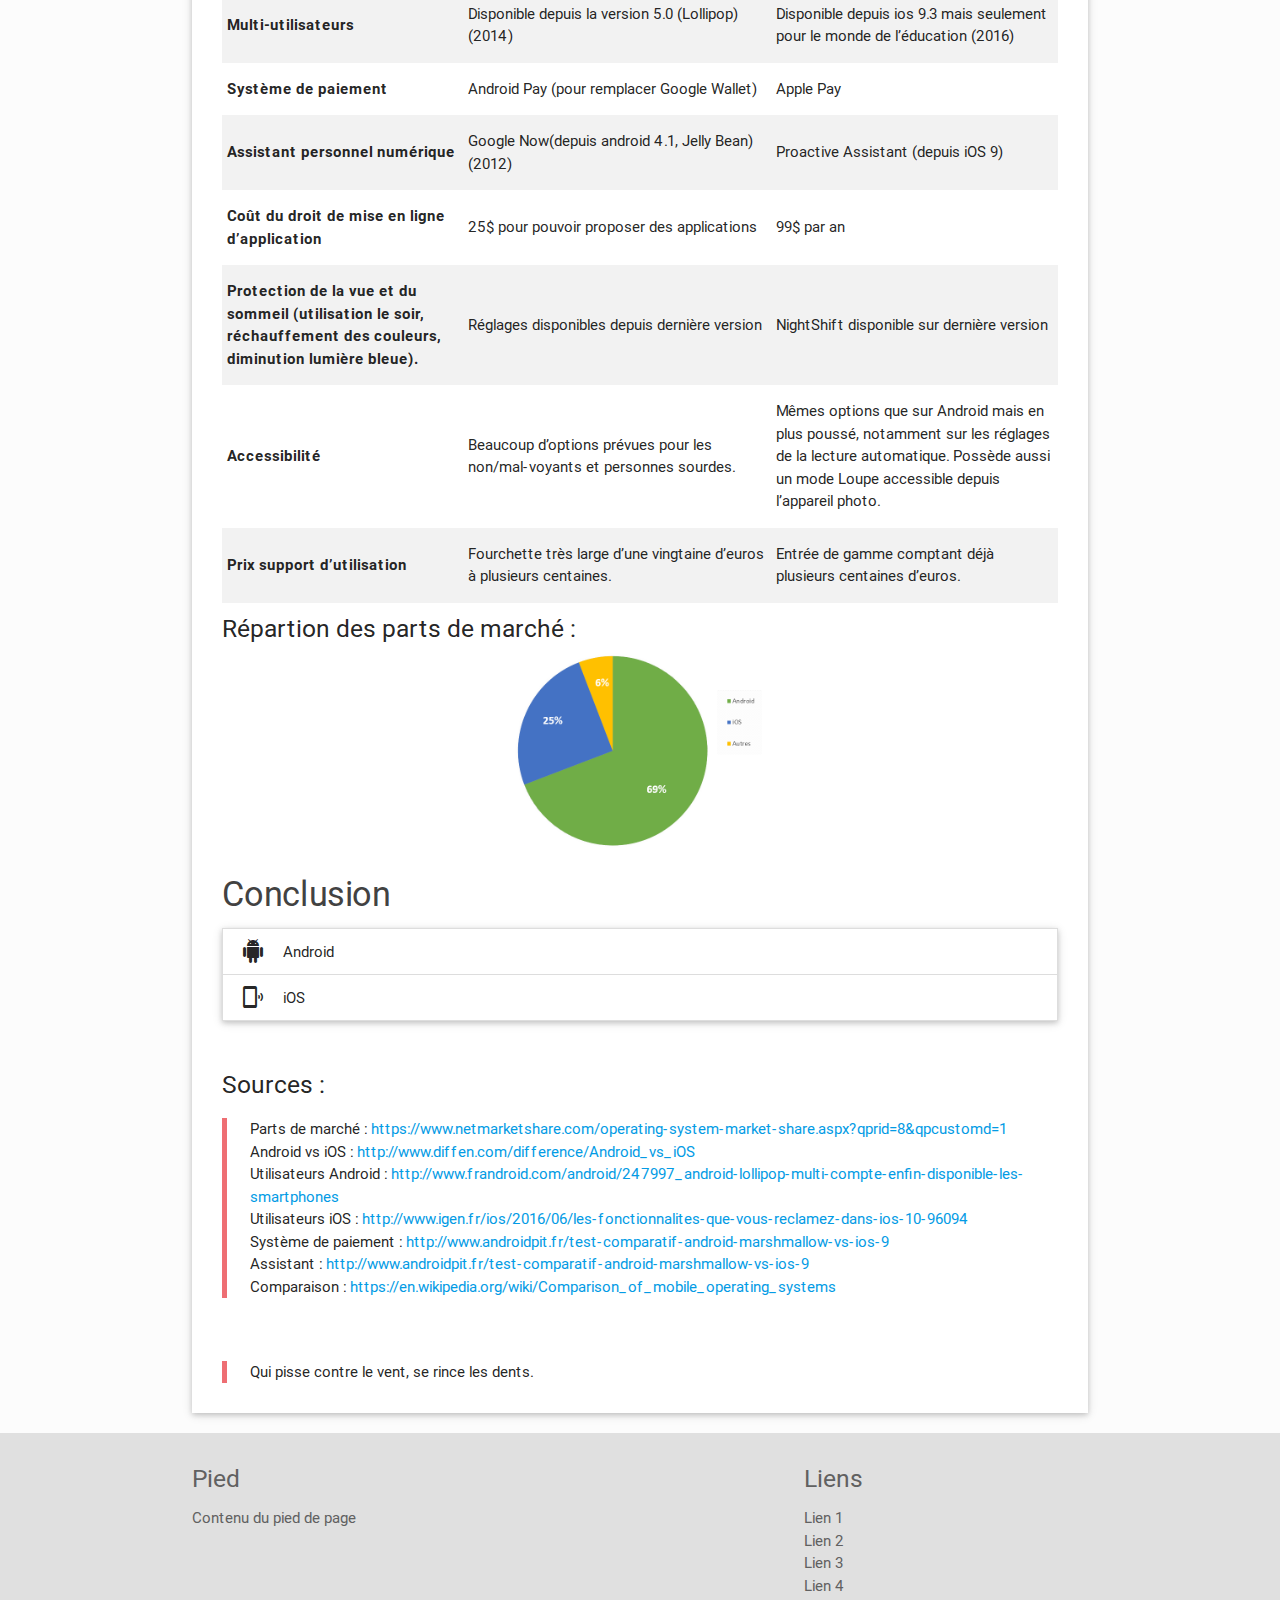
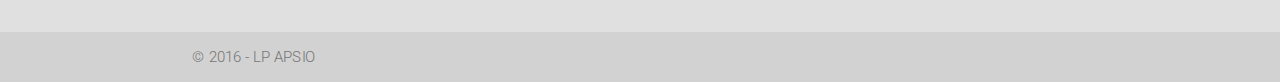
<file: vues/ComparatifAndroid_iOS.html>
<!DOCTYPE html>
<html>

<head>
    <!--Import Google Icon Font-->
    <link href="http://fonts.googleapis.com/icon?family=Material+Icons" rel="stylesheet">
    <!--Import materialize.css-->
    <link type="text/css" rel="stylesheet" href="../css/materialize.min.css" media="screen,projection" />

    <link type="text/css" rel="stylesheet" href="../css/style.css" media="screen,projection" />
    <!--Let browser know website is optimized for mobile-->
    <meta name="viewport" content="width=device-width, initial-scale=1.0" />
    <meta charset="utf-8">
    <title>Exemple de page</title>
</head>

<body>

    <nav class="transparent">
        <div class="nav-wrapper">
            <div class="row">
                <div class="col s1"></div>
                <div class="col s10">
                    <a href="#" class="brand-logo">Mobile modeling</a>
                    <ul id="nav-mobile" class="right hide-on-med-and-down">
                        <li>
                            <a href="#">
                                <3</a>
                        </li>
                        <li>
                            <a href="#">
                                <3 <3</a>
                        </li>
                        <li>
                            <a href="#">
                                <3 <3 <3</a>
                        </li>
                    </ul>
                </div>
                <div class="col s1"></div>
            </div>
        </div>
    </nav>


    <div class="container main">
        <div class="row">
            <div class="col s12">
                <div class="entry-content z-depth-1">
                    <!-- COMMENCEZ LA MODIFICATION ICI ! -->
                    <!-- CONTENU DE LA PAGE -->
                    <h3>Comparatif Android/iOS</h3></br>

					<h4>Problématique :</h4>
					<p><b>
					 Pourquoi le grand public s’est-il tourné vers Android et non pas vers iOS ?
					 </p></b>
                    <!-- EXEMPLES D'IMAGES -->

                        <!-- OBLIGATOIRE -->
                        <!-- Placez chaque image dans une div de classe 'col s<t>' où 't' est un chiffre de 1 à 12, 12 représentant 100% de la largeur -->

                        <!-- Ici s4 représente un tiers de s12, donc un tiers de la largeur puisqu'on veut 3 images alignées -->

                    <br>
                    <h5><u>Tableau comparatif</u></h5>
                    <table class="striped">
                        <thead>
                            <tr>
                                <th></th>
                                <th>Android</th>
                                <th>iOS</th>
                            </tr>
                        </thead>

                        <tbody>
                            <tr>
                                <td><b>IDE</b></td>
                                <td>Android Studio</td>
                                <td>Xcode</td>
                            </tr>
                            <tr>
                                <td><b>Developpeur</b></td>
                                <td>Google</td>
                                <td>Apple</td>
                            </tr>
                            <tr>
                                <td><b>Model Source</b></td>
                                <td>Open source</td>
                                <td>Fermé mais avec des composants open source</td>
                            </tr>
							<tr>
                                <td><b>Personnalisation</b></td>
                                <td>A peu près tout est personnalisable</td>
                                <td>Très limité à moins que le support soit jailbreaké</td>
                            </tr>
                            <tr>
                                <td><b>Language de prog</b></td>
                                <td>C, C++, Java, C#,HTML</td>
                                <td>C, C++, Objective-C, Swift, HTML</td>
                            </tr>
                            <tr>
                                <td><b>Store</b></td>
                                <td>Google Play</td>
                                <td>Apple Store</td>
                            </tr>
							<tr>
                                <td><b>Version Stable</b></td>
                                <td>7.0 (Nougat)</td>
                                <td>10.0.2</td>
                            </tr>
                            <tr>
                                <td><b>Support physique</b></td>
                                <td>Tous les téléphones utilisent une version modifiée d’Android,</br> seul la ligne de produit Nexus utilise la version “pure” d’Android.</td>
                                <td>Iphone, Ipad, Apple TV, Ipod Touch</td>
                            </tr>
                            <tr>
                                <td><b>Widgets</b></td>
                                <td>Oui</td>
                                <td>Non, à part dans le Centre de Notifications</td>
                            </tr>
							<tr>
                                <td><b>Navigateur</b></td>
                                <td>Google Chrome ( ou Android Browser pour les plus anciens)</td>
                                <td>Safari</td>
                            </tr>
                            <tr>
                                <td><b>Commandes vocales</b></td>
                                <td>Google Now</td>
                                <td>Siri</td>
                            </tr>
                            <tr>
                                <td><b>Maps</b></td>
                                <td>Google Maps</td>
                                <td>Apple Plans (anciennement Apple Maps)</td>
                            </tr>
						   <tr>
                                <td><b>Jailbreak (débridage)</b></td>
                                <td>Jailbreak très simple à mettre en place</td>
                                <td>Jailbreak possible mais complexe à mettre en place et très limité au niveau personnalisation</td>
                            </tr>
                            <tr>
                                <td><b>Gestionnaire de fichiers</b></td>
                                <td>Disponible</td>
                                <td>Pas de gestion des fichiers possible, tout se fait a travers iTunes</td>
                            </tr>
							<tr>
                                <td><b>Cloud</b></td>
                                <td>Google Cloud, 15 GB de stockage gratuit</td>
                                <td>iCloud, 5 GB de stockage gratuit</td>
                            </tr>
                            <tr>
                                <td><b>Securité</b></td>
                                <td>Les Nexus sont mis à jours en premier. Mais les fabricants sont plus longs à sortir les mises à jours entraînant ainsi un retard sur les versions et des failles présentes plus longtemps sur les supports.</td>
                                <td>Très peu de malwares, les différentes mises à jour iOS sont supportées même pas les supports plus anciens.</td>
                            </tr>
							<tr>
                                <td><b> Multi-utilisateurs</b></td>
                                <td>Disponible depuis la version 5.0 (Lollipop)(2014)</td>
                                <td>Disponible depuis ios 9.3 mais seulement pour le monde de l’éducation (2016)</td>
                            </tr>
                            <tr>
                                <td><b> Système de paiement</b></td>
                                <td>Android Pay (pour remplacer Google Wallet)</td>
                                <td>Apple Pay</td>
                            </tr>
							<tr>
                                <td><b>Assistant personnel numérique</b></td>
                                <td>Google Now(depuis android 4.1, Jelly Bean) (2012)</td>
                                <td>Proactive Assistant (depuis iOS 9)</td>
                            </tr>
							<tr>
                                <td><b>Coût du droit de mise en ligne d’application</b></td>
                                <td>25$ pour pouvoir proposer des applications</td>
                                <td>99$ par an</td>
                            </tr>
                            <tr>
                                <td><b>Protection de la vue et du sommeil (utilisation le soir, réchauffement des couleurs, diminution lumière bleue).</b></td>
                                <td>Réglages disponibles depuis dernière version</td>
                                <td>NightShift disponible sur dernière version</td>
                            </tr>
							<tr>
                                <td><b>Accessibilité</b></td>
                                <td> Beaucoup d’options prévues pour les non/mal-voyants et personnes sourdes.</td>
                                <td> Mêmes options que sur Android mais en plus poussé, notamment sur les réglages de la lecture automatique. Possède aussi un mode Loupe accessible depuis l’appareil photo.</td>
							</tr>
							<tr>
                                <td><b> Prix support d’utilisation</b></td>
                                <td> Fourchette très large d’une vingtaine d’euros à plusieurs centaines.</td>
                                <td> Entrée de gamme comptant déjà plusieurs centaines d’euros.</td>
							</tr>
					   </tbody>
                    </table>
					<h5>Répartion des parts de marché : </h5>
					<div class="row">
					<div class="col s4 offset-s4" ><img class="materialboxed" width="650" src="../img/CamembertComparatif.PNG"></div></div>

                    <h4>Conclusion</h4>
                    <p class="flow text">

                    </p>
                    <ul class="collapsible" data-collapsible="accordion">
                        <li>
                            <div class="collapsible-header"><i class="material-icons">android</i>Android</div>
                            <div class="collapsible-body">
                                <p>Android est aujourd’hui le système d’exploitation mobile le plus utilisé au monde, loin devant iOS. Sa facilité d’accès y a grandement contribué grâce à son déploiement sur de nombreux téléphones à tous les prix.
								Android est plus tourné vers les développeurs de tous genres en proposant un OS ouvert aux fonctionnalités accessibles.</p>
                            </div>
                        </li>
                        <li>
                            <div class="collapsible-header"><i class="material-icons">phonelink_ring</i>iOS</div>
                            <div class="collapsible-body">
                                <p>De son côté iOS, disponible uniquement sur les produits Apple, fait office de produit de luxe. iOS est encore trop fermé ce qui rend le déploiement d'application pour iOS plus complexe
								car il faut prendre en compte les nombreuses contraintes liées au système notamment sur l’accès aux fonctionnalités natives.</br>
								Apple a cependant pris de l’avance sur l’accessibilité de son système le rendant agréable et facile d'utilisation pour les malvoyants, sourds et non-voyants.
								iOS a également la réputation d’être plus sûr, plus stable qu’Android.
							</p>
                            </div>
                        </li>
                    </ul>
                    <br>
					<h5>Sources :</h5>
					<blockquote>
                    <p class="flow text">
                       Parts de marché : <a href="https://www.netmarketshare.com/operating-system-market-share.aspx?qprid=8&qpcustomd=1">https://www.netmarketshare.com/operating-system-market-share.aspx?qprid=8&qpcustomd=1</a></br>
					   Android vs iOS : <a href="http://www.diffen.com/difference/Android_vs_iOS" >http://www.diffen.com/difference/Android_vs_iOS</a></br>
					   Utilisateurs Android : <a href="http://www.frandroid.com/android/247997_android-lollipop-multi-compte-enfin-disponible-les-smartphones" >http://www.frandroid.com/android/247997_android-lollipop-multi-compte-enfin-disponible-les-smartphones </a></br>
					   Utilisateurs iOS : <a href="http://www.igen.fr/ios/2016/06/les-fonctionnalites-que-vous-reclamez-dans-ios-10-96094 " >http://www.igen.fr/ios/2016/06/les-fonctionnalites-que-vous-reclamez-dans-ios-10-96094 </a></br>
					   Système de paiement : <a href="http://www.androidpit.fr/test-comparatif-android-marshmallow-vs-ios-9" >http://www.androidpit.fr/test-comparatif-android-marshmallow-vs-ios-9</a></br>
					   Assistant : <a href="http://www.androidpit.fr/test-comparatif-android-marshmallow-vs-ios-9" >http://www.androidpit.fr/test-comparatif-android-marshmallow-vs-ios-9</a></br>
					   Comparaison : <a href="https://en.wikipedia.org/wiki/Comparison_of_mobile_operating_systems" >https://en.wikipedia.org/wiki/Comparison_of_mobile_operating_systems</a></br>
                    </p>
					</blockquote>
					</br>
                    <blockquote>
                        Qui pisse contre le vent, se rince les dents.
                    </blockquote>
                    <!-- NE MODIDIEZ RIEN APRES CE COMMENTAIRE -->
                </div>
            </div>
        </div>
    </div>


    <footer class="page-footer grey grey-text lighten-2 text-darken-2">
        <div class="container">
            <div class="row">
                <div class="col l6 s12">
                    <h5>Pied</h5>
                    <p>Contenu du pied de page</p>
                </div>
                <div class="col l4 offset-l2 s12">
                    <h5>Liens</h5>
                    <ul>
                        <li><a class="grey-text text-darken-2" href="#!">Lien 1</a></li>
                        <li><a class="grey-text text-darken-2" href="#!">Lien 2</a></li>
                        <li><a class="grey-text text-darken-2" href="#!">Lien 3</a></li>
                        <li><a class="grey-text text-darken-2" href="#!">Lien 4</a></li>
                    </ul>
                </div>
            </div>
        </div>
        <div class="footer-copyright grey-text text-darken-1">
            <div class="container">
                © 2016 - LP APSIO
            </div>
        </div>
    </footer>

    <!--Import jQuery before materialize.js-->
    <script type="text/javascript" src="../js/jquery.js"></script>
    <script type="text/javascript" src="../js/materialize.min.js"></script>
    <script type="text/javascript" src="../js/app.js"></script>
</body>

</html>
</file>
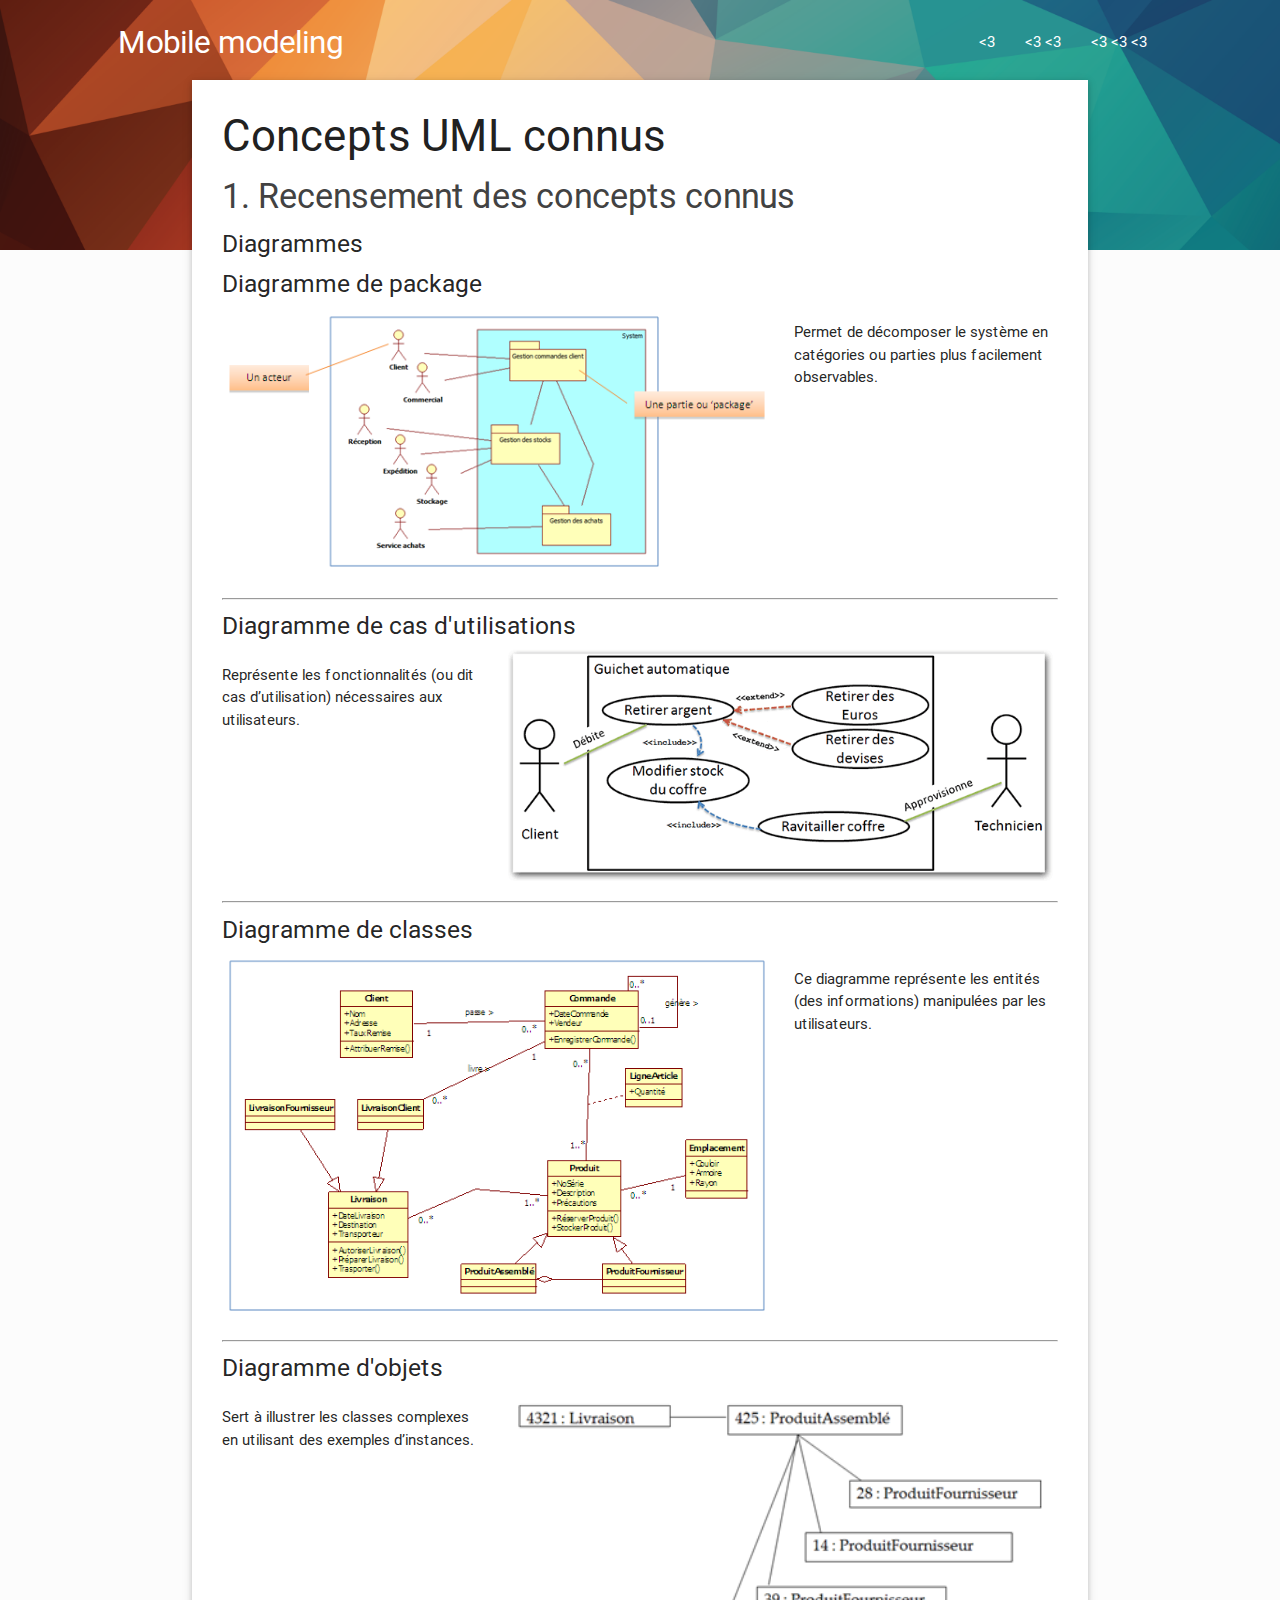
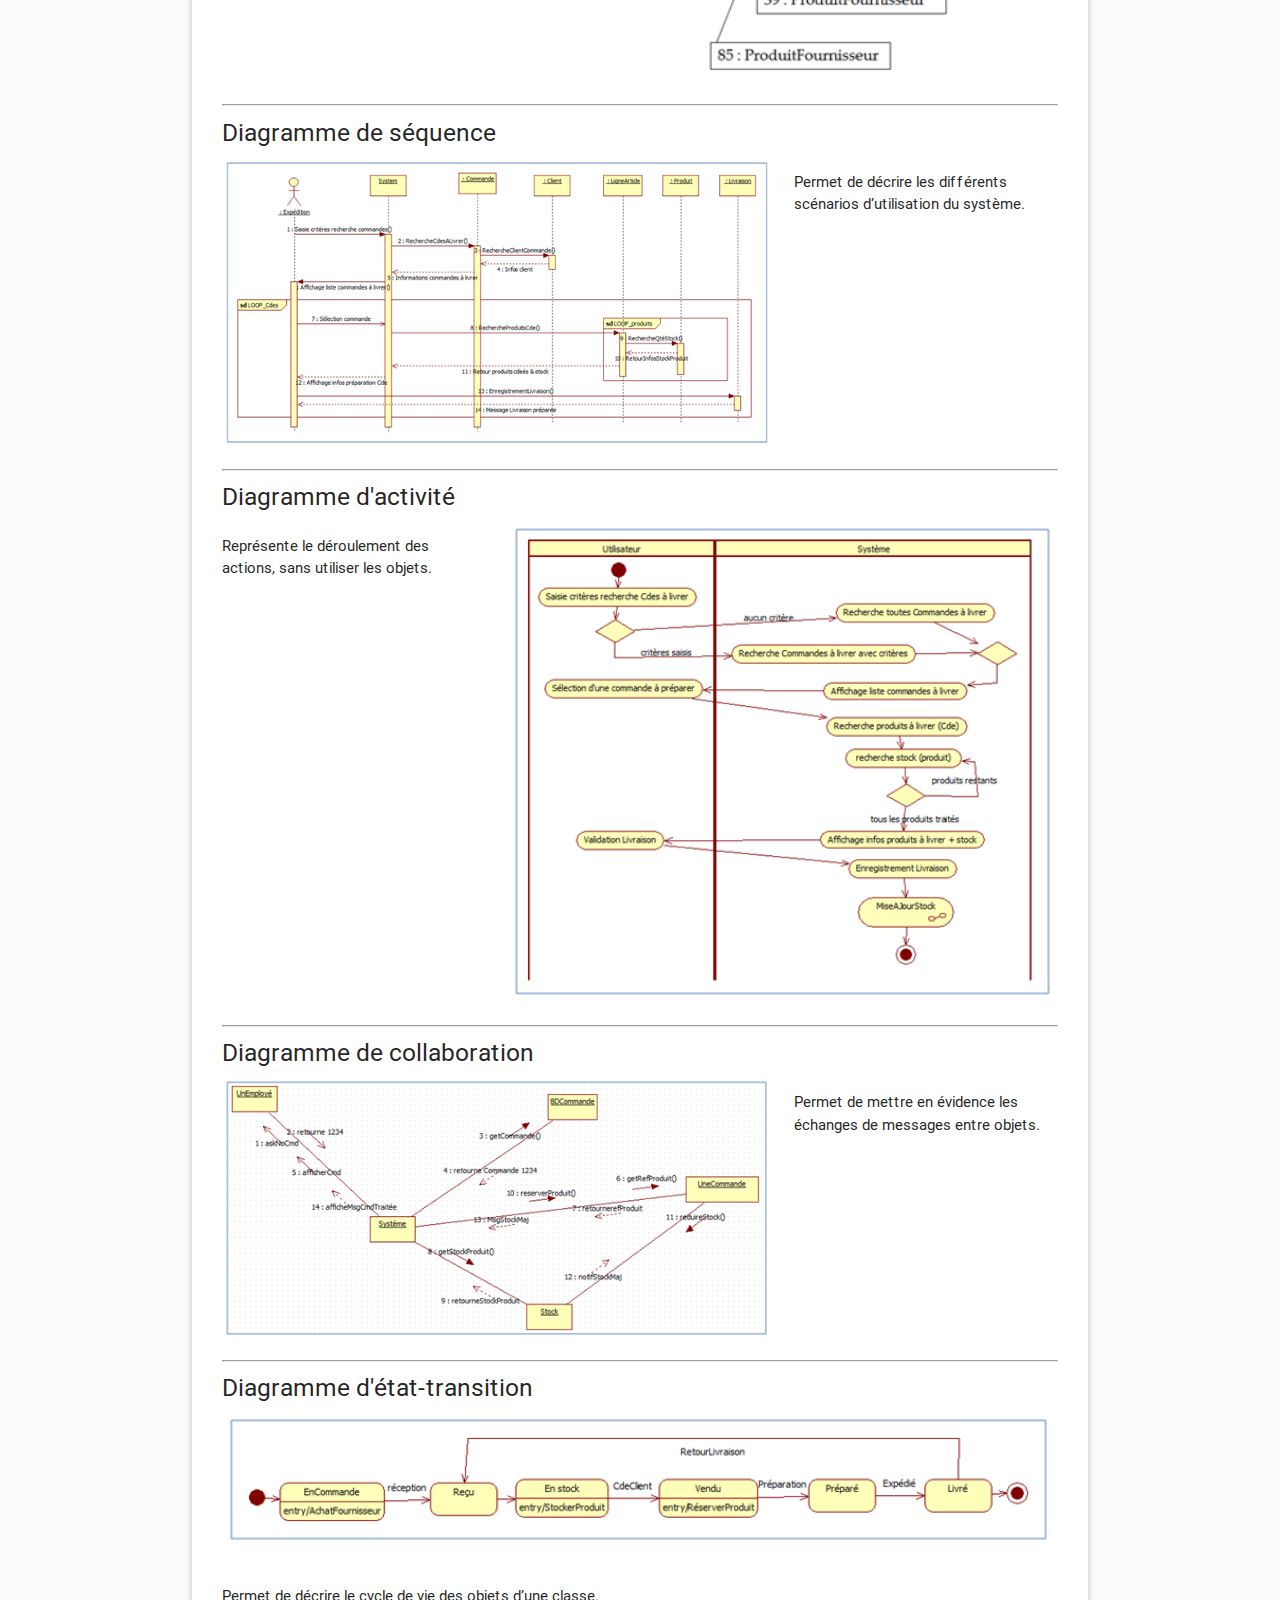
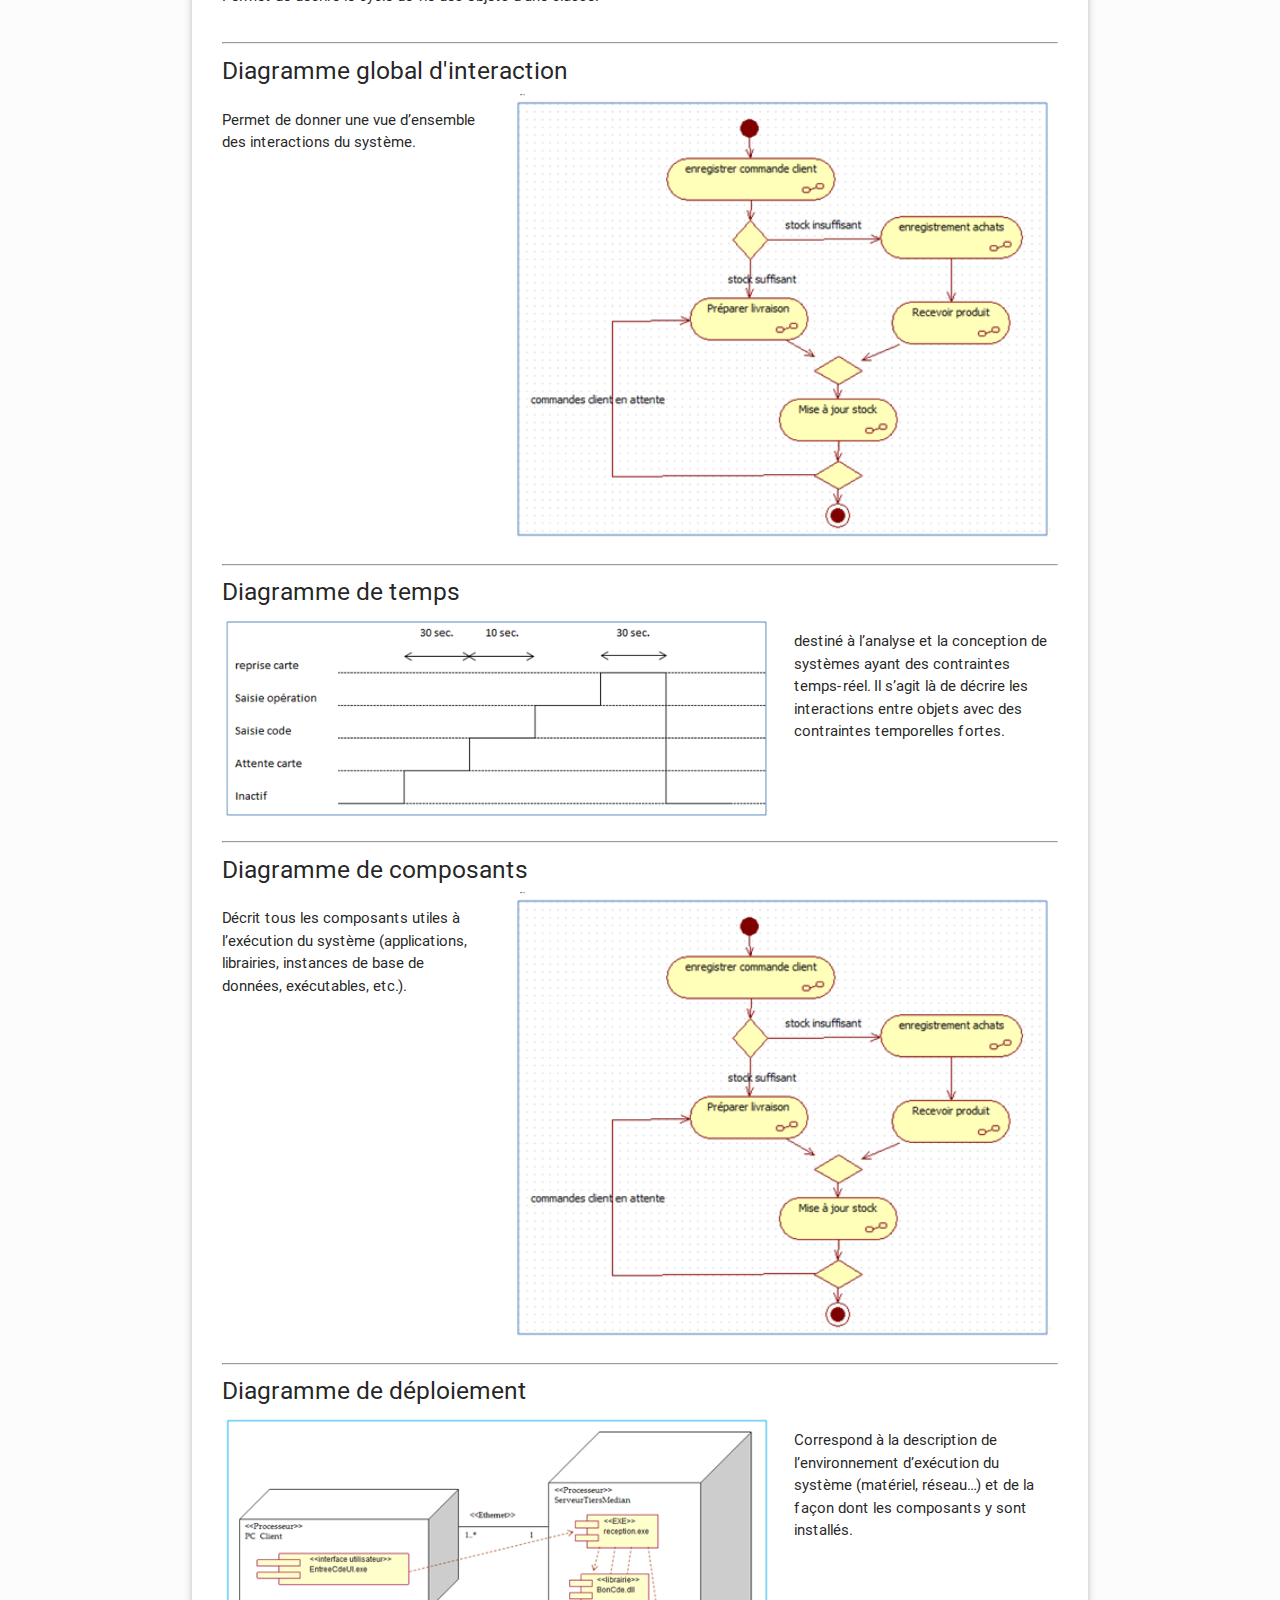
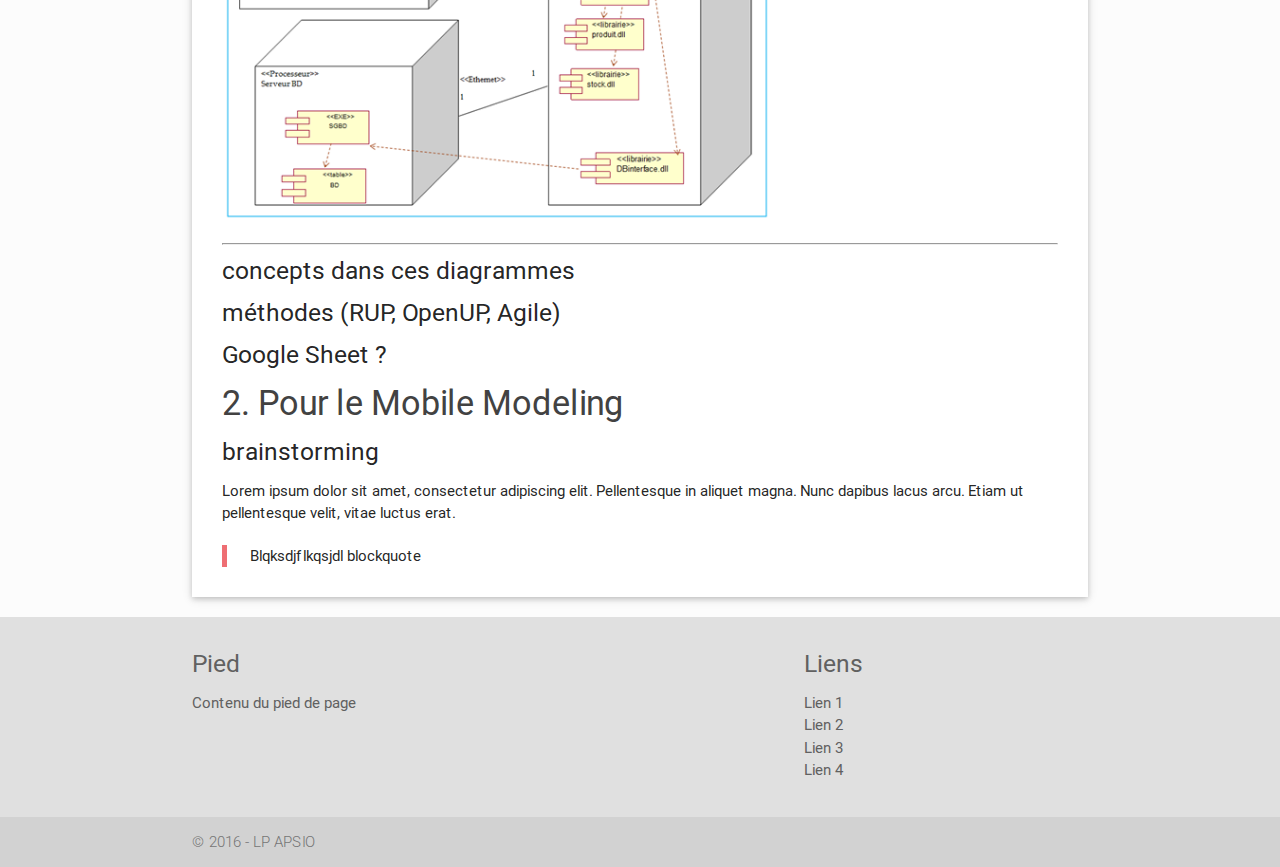
<file: vues/concept.html>
<!DOCTYPE html>
<html>
<head>
    <!--Import Google Icon Font-->
    <link href="http://fonts.googleapis.com/icon?family=Material+Icons" rel="stylesheet">
    <!--Import materialize.css-->
    <link type="text/css" rel="stylesheet" href="../css/materialize.min.css" media="screen,projection" />

    <link type="text/css" rel="stylesheet" href="../css/style.css" media="screen,projection" />
    <!--Let browser know website is optimized for mobile-->
    <meta name="viewport" content="width=device-width, initial-scale=1.0" />
    <meta charset="utf-8">
	<title>Exemple de page</title>
</head>
<body>

	<nav class="transparent">
		<div class="nav-wrapper">
			<div class="row">
				<div class="col s1"></div>
				<div class="col s10">
					<a href="#" class="brand-logo">Mobile modeling</a>
					<ul id="nav-mobile" class="right hide-on-med-and-down">
						<li><a href="#"><3</a></li>
						<li><a href="#"><3 <3</a></li>
						<li><a href="#"><3 <3 <3</a></li>
					</ul>
				</div>
				<div class="col s1"></div>
			</div>
		</div>
	</nav>


	<div class="container main">
		<div class="row">
		    <div class="col s12">
				<div class="entry-content z-depth-1">
					<!-- COMMENCEZ LA MODIFICATION ICI ! -->
				    <!-- CONTENU DE LA PAGE -->
				    <h3>Concepts UML connus</h3>
					<h4>1. Recensement des concepts connus</h4>
						<p>
					
						</p>
					<h5>Diagrammes</h5>
						<h5>Diagramme de package</h5>
						<div class="row">
							<div class="col s8"><img class="materialboxed" width="650" src="../img/Photos_diagrammes/diagramme_package.png"></div>
							<div class="col s4">
								<p>Permet de d&eacute;composer le syst&egrave;me en cat&eacute;gories ou parties plus facilement observables.</p>
							</div>
						</div>
						
						<hr />
						<h5>Diagramme de cas d'utilisations</h5>
						<div class="row">
						<div class="col s4">
							<p>Repr&eacute;sente les fonctionnalit&eacute;s (ou dit cas d’utilisation) n&eacute;cessaires aux utilisateurs.</p>
						</div>
							<div class="col s8"><img class="materialboxed" width="650" src="../img/Photos_diagrammes/diagramme_cas_utilisation.png"></div>
						</div>
					
						<hr />
						<h5>Diagramme de classes</h5>
						<div class="row">
							<div class="col s8"><img class="materialboxed" width="650" src="../img/Photos_diagrammes/diagramme_classes.png"></div>
							<div class="col s4">
								<p>Ce diagramme repr&eacute;sente les entit&eacute;s (des informations) manipul&eacute;es par les utilisateurs.</p>
							</div>
						</div>
						
						<hr />
						<h5>Diagramme d'objets</h5>
						<div class="row">
						<div class="col s4">
							<p>Sert &agrave; illustrer les classes complexes en utilisant des exemples d’instances.</p>
						</div>
							<div class="col s8"><img class="materialboxed" width="650" src="../img/Photos_diagrammes/diagramme_objet.png"></div>
						</div>
					
						<hr />
						<h5>Diagramme de s&eacute;quence</h5>
						<div class="row">
							<div class="col s8"><img class="materialboxed" width="650" src="../img/Photos_diagrammes/diagramme_sequence.png"></div>
							<div class="col s4">
								<p>Permet de d&eacute;crire les diff&eacute;rents sc&eacute;narios d’utilisation du syst&egrave;me.</p>
							</div>
						</div>
						
						<hr />
						<h5>Diagramme d'activit&eacute;</h5>
						<div class="row">
						<div class="col s4">
							<p>Repr&eacute;sente le d&eacute;roulement des actions, sans utiliser les objets.</p>
						</div>
							<div class="col s8"><img class="materialboxed" width="650" src="../img/Photos_diagrammes/diagramme_activite.png"></div>
						</div>
					
						<hr />
						<h5>Diagramme de collaboration</h5>
						<div class="row">
							<div class="col s8"><img class="materialboxed" width="650" src="../img/Photos_diagrammes/diagramme_collaboration.png"></div>
							<div class="col s4">
								<p>Permet de mettre en &eacute;vidence les &eacute;changes de messages entre objets.</p>
							</div>
						</div>
						
						<hr />
						<h5>Diagramme d'&eacute;tat-transition</h5>
						<div class="row">
							<div class="col s12"><img class="materialboxed" width="650" src="../img/Photos_diagrammes/diagramme_etat_transition.png"></div>
						</div>
						<div class="row">
							<div class="col s12">
								<p>Permet de d&eacute;crire le cycle de vie des objets d’une classe.</p>
							</div>
						</div>
					
						<hr />
						<h5>Diagramme global d'interaction</h5>
						<div class="row">
						<div class="col s4">
							<p>Permet de donner une vue d’ensemble des interactions du syst&egrave;me.</p>
						</div>
							<div class="col s8"><img class="materialboxed" width="650" src="../img/Photos_diagrammes/diagramme_global_interaction.png"></div>
						</div>
					
						<hr />
						<h5>Diagramme de temps</h5>
						<div class="row">
							<div class="col s8"><img class="materialboxed" width="650" src="../img/Photos_diagrammes/diagramme_temps.png"></div>
							<div class="col s4">
								<p>destin&eacute; &agrave; l’analyse et la conception de syst&egrave;mes ayant des contraintes temps-r&eacute;el. Il s’agit l&agrave; de d&eacute;crire les interactions entre objets avec des contraintes temporelles fortes.</p>
							</div>
						</div>
						
						<hr />
						<h5>Diagramme de composants</h5>
						<div class="row">
						<div class="col s4">
							<p>D&eacute;crit tous les composants utiles à l’ex&eacute;cution du syst&egrave;me (applications, librairies, instances de base de donn&eacute;es, ex&eacute;cutables, etc.).</p>
						</div>
							<div class="col s8"><img class="materialboxed" width="650" src="../img/Photos_diagrammes/diagramme_global_interaction.png"></div>
						</div>
					
						<hr />
						<h5>Diagramme de d&eacute;ploiement</h5>
						<div class="row">
							<div class="col s8"><img class="materialboxed" width="650" src="../img/Photos_diagrammes/diagramme_deploiement.png"></div>
							<div class="col s4">
								<p>Correspond &agrave; la description de l’environnement d’ex&eacute;cution du syst&egrave;me (mat&eacute;riel, r&eacute;seau…) et de la façon dont les composants y sont install&eacute;s.</p>
							</div>
						</div>
						
						<hr />
					<h5>concepts dans ces diagrammes</h5>
						<p>
					
						</p>
					<h5>m&eacute;thodes (RUP, OpenUP, Agile)</h5>
						<p>
					
						</p>
					<h5>	Google Sheet ?</h5>
						<p>
					
						</p>
					<h4>2. Pour le Mobile Modeling</h4>
						<p>
					
						</p>
					<h5>brainstorming</h5>
						<p>
						
						</p>
				    <p class="flow text">
						Lorem ipsum dolor sit amet, consectetur adipiscing elit. Pellentesque in aliquet magna. Nunc dapibus lacus arcu. Etiam ut pellentesque velit, vitae luctus erat.
						</p>
				    <blockquote>
				    	Blqksdjflkqsjdl blockquote
				    </blockquote>
					<!-- NE MODIDIEZ RIEN APRES CE COMMENTAIRE -->
			    </div>
		    </div>
		</div>
	</div>


	<footer class="page-footer grey grey-text lighten-2 text-darken-2">
		<div class="container">
			<div class="row">
				<div class="col l6 s12">
					<h5>Pied</h5>
					<p>Contenu du pied de page</p>
				</div>
				<div class="col l4 offset-l2 s12">
					<h5>Liens</h5>
					<ul>
					<li><a class="grey-text text-darken-2" href="#!">Lien 1</a></li>
					<li><a class="grey-text text-darken-2" href="#!">Lien 2</a></li>
					<li><a class="grey-text text-darken-2" href="#!">Lien 3</a></li>
					<li><a class="grey-text text-darken-2" href="#!">Lien 4</a></li>
					</ul>
				</div>
			</div>
		</div>
		<div class="footer-copyright grey-text text-darken-1">
			<div class="container">
				© 2016 - LP APSIO
			</div>
		</div>
	</footer>

    <!--Import jQuery before materialize.js-->
    <script type="text/javascript" src="../js/jquery.js"></script>
    <script type="text/javascript" src="../js/materialize.min.js"></script>
    <script type="text/javascript" src="../js/app.js"></script>
</body>
</html>
</file>
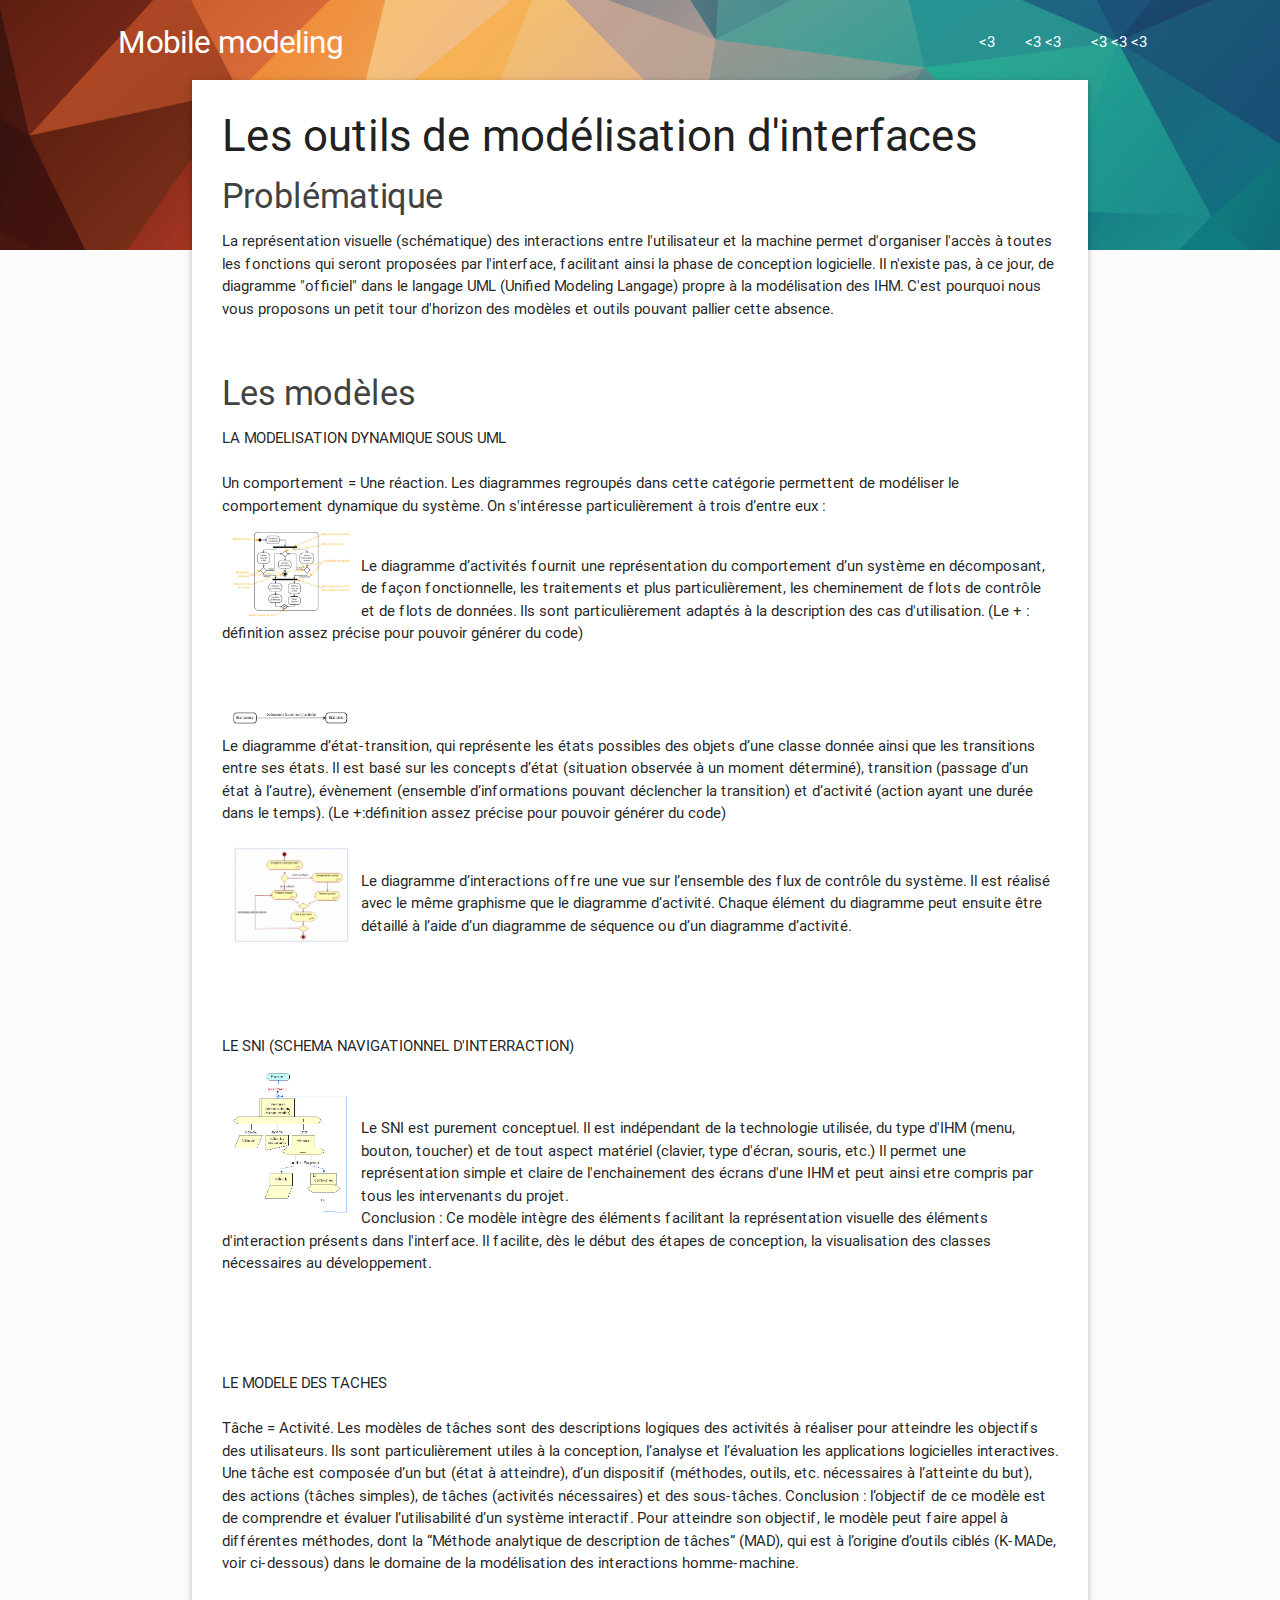
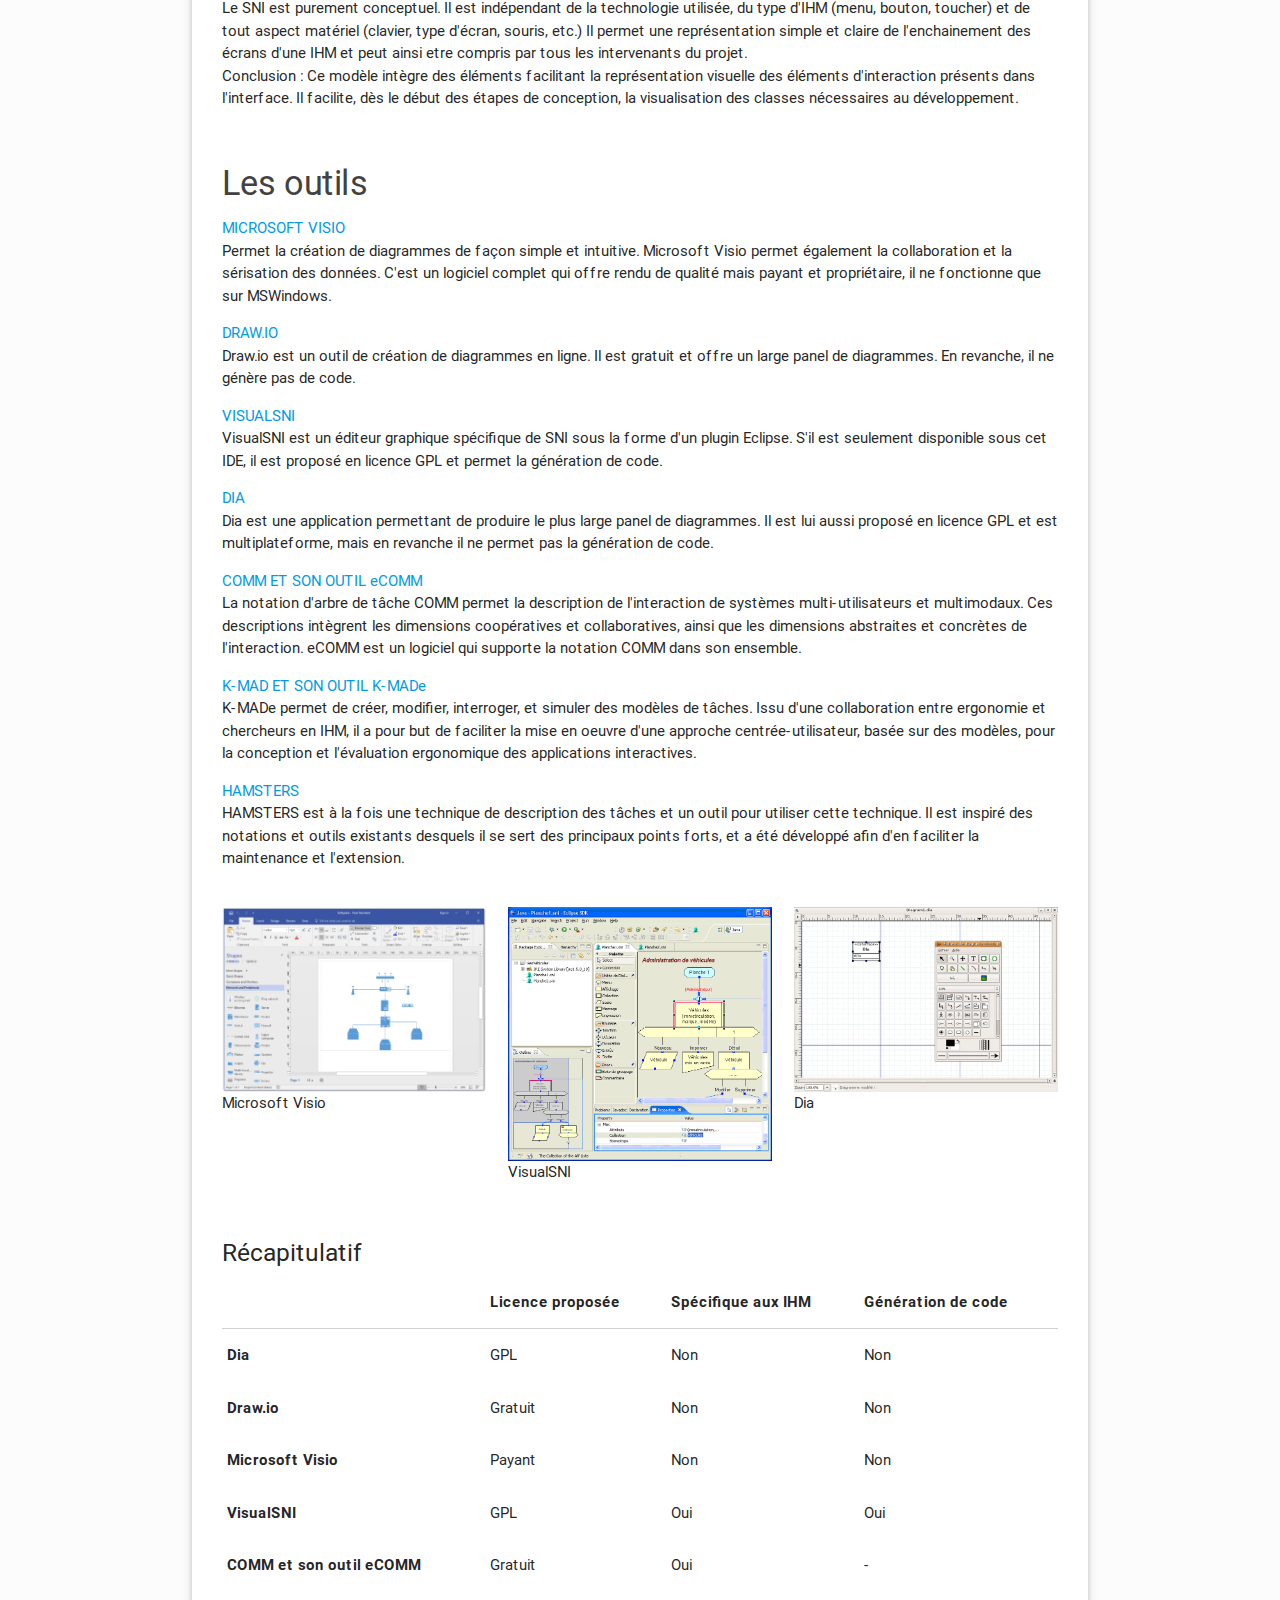
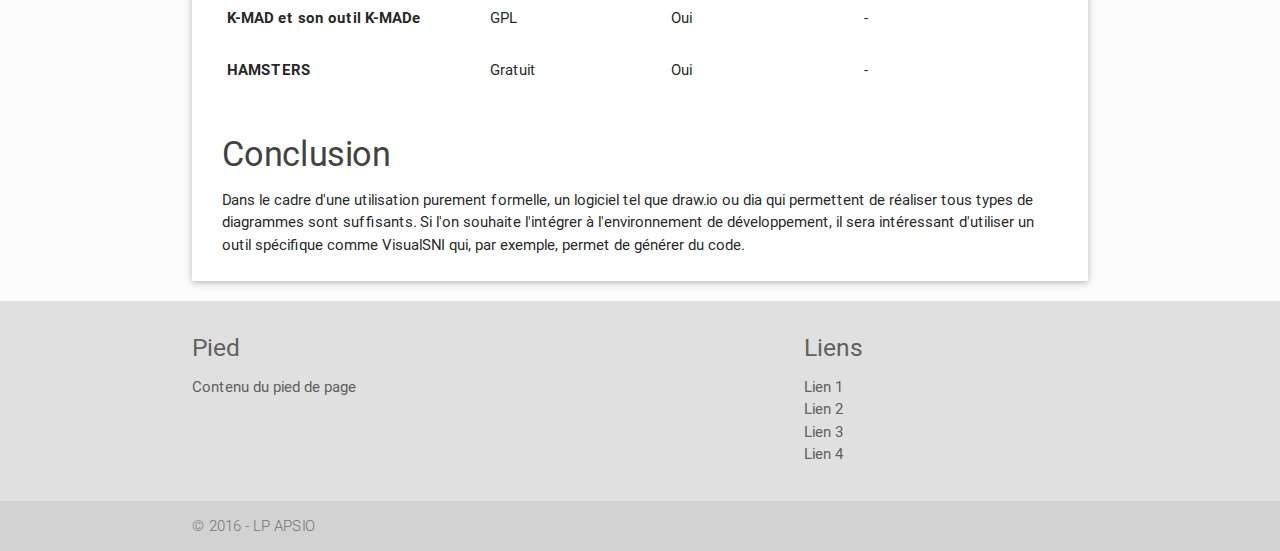
<file: vues/outils.html>
<!DOCTYPE html>
<html>

<head>
    <!--Import Google Icon Font-->
    <link href="http://fonts.googleapis.com/icon?family=Material+Icons" rel="stylesheet">
    <!--Import materialize.css-->
    <link type="text/css" rel="stylesheet" href="../css/materialize.min.css" media="screen,projection" />

    <link type="text/css" rel="stylesheet" href="../css/style.css" media="screen,projection" />
    <!--Let browser know website is optimized for mobile-->
    <meta name="viewport" content="width=device-width, initial-scale=1.0" />
    <meta charset="utf-8">
    <title>Exemple de page</title>
</head>

<body>

    <nav class="transparent">
        <div class="nav-wrapper">
            <div class="row">
                <div class="col s1"></div>
                <div class="col s10">
                    <a href="#" class="brand-logo">Mobile modeling</a>
                    <ul id="nav-mobile" class="right hide-on-med-and-down">
                        <li>
                            <a href="#">
                                <3</a>
                        </li>
                        <li>
                            <a href="#">
                                <3 <3</a>
                        </li>
                        <li>
                            <a href="#">
                                <3 <3 <3</a>
                        </li>
                    </ul>
                </div>
                <div class="col s1"></div>
            </div>
        </div>
    </nav>


    <div class="container main">
        <div class="row">
            <div class="col s12">
                <div class="entry-content z-depth-1">
                    <!-- COMMENCEZ LA MODIFICATION ICI ! -->
                    <!-- CONTENU DE LA PAGE -->
                    <h3>Les outils de modélisation d'interfaces</h3>
                    <h4>Problématique</h4>
                    <p class="flow text">
                        La représentation visuelle (schématique) des interactions entre l'utilisateur et la machine  permet  d'organiser l'accès à toutes les fonctions qui seront
						proposées par l'interface,  facilitant ainsi  la phase de conception logicielle.
						Il n'existe pas, à ce jour, de diagramme "officiel" dans le langage UML (Unified Modeling Langage) propre à la modélisation des IHM. C'est pourquoi nous
						vous proposons un petit tour d'horizon des modèles et outils pouvant pallier cette absence.
                    </p>
			<br>
		    <h4>Les modèles</h4>
		    <p class="flow text">
			LA MODELISATION DYNAMIQUE SOUS UML<br><br>
			Un comportement = Une réaction. Les diagrammes regroupés dans cette catégorie permettent de modéliser le comportement dynamique du système. On s'intéresse particulièrement à trois
			d’entre eux :
			<div class="col s2"><img class="materialboxed" width="650" src="../img/outils/da_uml.png"></div>
			<br>Le diagramme d’activités fournit une représentation du comportement d’un système en décomposant, de façon fonctionnelle, les traitements et plus particulièrement, les cheminement de
			flots de contrôle et de flots de données. Ils sont particulièrement adaptés à la description des cas d'utilisation. 
			(Le + : définition assez précise pour pouvoir générer du code)
			<br><br><br><br>

			<div class="col s2"><img class="materialboxed" width="650" src="../img/outils/de_uml.png"></div><br>
			Le diagramme d’état-transition, qui représente les états possibles des objets d’une classe donnée ainsi que les transitions entre ses états. Il est basé sur les concepts d’état (situation
			observée à un moment déterminé), transition (passage d’un état à l’autre), évènement (ensemble d’informations pouvant déclencher la transition) et d’activité (action ayant une durée dans
			le temps).
			(Le +:définition assez précise pour pouvoir générer du code)
			<br><br>

			<div class="col s2"><img class="materialboxed" width="650" src="../img/outils/di_uml.png"></div><br>
			Le diagramme d’interactions offre une vue sur l’ensemble des flux de contrôle du système. Il est réalisé avec le même graphisme que le diagramme d’activité. Chaque élément du diagramme
			peut ensuite être détaillé à l’aide d’un diagramme de séquence ou d’un diagramme d’activité. 
		    </p>
			<br><br><br>
		    <p class="flow text">
			LE SNI (SCHEMA NAVIGATIONNEL D'INTERRACTION)<br>
			<div class="col s2"><img class="materialboxed" width="650" src="../img/outils/sni.png"></div>
			<br><br>
			Le SNI est purement conceptuel. Il est indépendant de la technologie utilisée, du type d'IHM (menu, bouton, toucher) et de tout aspect matériel (clavier, type d'écran, souris, etc.)
			Il permet une représentation simple et claire de l'enchainement des écrans d'une IHM et peut ainsi etre compris par tous les intervenants du projet.
			<br>
			Conclusion : Ce modèle intègre des éléments facilitant la représentation visuelle des éléments d'interaction présents dans l'interface. Il facilite, dès le début des étapes de
			conception, la visualisation des classes nécessaires au développement.

		    </p>
			<br><br><br>
		    <p class="flow text">
			LE MODELE DES TACHES<br><br>
			Tâche = Activité. Les modèles de tâches sont des descriptions logiques des activités à réaliser pour atteindre les objectifs des utilisateurs. Ils sont particulièrement utiles à la conception, l’analyse et l’évaluation les applications logicielles interactives.


Une tâche est composée d’un but (état à atteindre), d’un dispositif (méthodes, outils, etc. nécessaires à l’atteinte du but), des actions (tâches simples), de tâches (activités nécessaires) et des sous-tâches.

Conclusion : l’objectif de ce modèle est de comprendre et évaluer l’utilisabilité d’un système interactif. Pour atteindre son objectif, le modèle peut faire appel à différentes méthodes, dont la “Méthode analytique de description de tâches” (MAD), qui est à l’origine d’outils ciblés (K-MADe, voir ci-dessous) dans le domaine de la modélisation des interactions homme-machine.

			<br><br>
			Le SNI est purement conceptuel. Il est indépendant de la technologie utilisée, du type d'IHM (menu, bouton, toucher) et de tout aspect matériel (clavier, type d'écran, souris, etc.)
			Il permet une représentation simple et claire de l'enchainement des écrans d'une IHM et peut ainsi etre compris par tous les intervenants du projet.
			<br>
			Conclusion : Ce modèle intègre des éléments facilitant la représentation visuelle des éléments d'interaction présents dans l'interface. Il facilite, dès le début des étapes de
			conception, la visualisation des classes nécessaires au développement.

		    </p>
			<br>

                    <h4>Les outils</h4>
                    <p class="flow text">
                        <a href="https://products.office.com/fr-fr/visio/visio-pro-for-office-365-online-diagram-software">MICROSOFT VISIO</a><br>
						Permet la création de diagrammes de façon simple et intuitive. Microsoft Visio permet également la collaboration et la sérisation des données. C'est un
						logiciel complet qui offre rendu de qualité mais payant et propriétaire, il ne fonctionne que sur MSWindows.
                    </p>
                    <p class="flow text">
                        <a href="https://support.draw.io/">DRAW.IO</a><br>
						Draw.io est un outil de création de diagrammes en ligne. Il est gratuit et offre un large panel de diagrammes. En revanche, il ne génère pas de code.
                    </p>
                    <p class="flow text">
                        <a href="http://revue-eti.net/document.php?id=1979#tocto21">VISUALSNI</a><br>
						VisualSNI est un éditeur graphique spécifique de SNI sous la forme d'un plugin Eclipse. S'il est seulement disponible sous cet IDE, il est proposé en
						licence GPL et permet la génération de code.
                    </p>
                    <p class="flow text">
                        <a href="http://dia-installer.de/doc/index.html">DIA</a><br>
						Dia est une application permettant de produire le plus large panel de diagrammes. Il est lui aussi proposé en licence GPL et est multiplateforme, mais en
						revanche il ne permet pas la génération de code.
                    </p>
                    <p class="flow text">
                        <a href="http://e-comm.liglab.fr/Accueil.do?methode=prepare">COMM ET SON OUTIL eCOMM</a><br>
						La notation d'arbre de tâche COMM permet la description de l'interaction de systèmes multi-utilisateurs et multimodaux. Ces descriptions intègrent les
						dimensions coopératives et collaboratives, ainsi que les dimensions abstraites et concrètes de l'interaction.
						eCOMM est un logiciel qui supporte la notation COMM dans son ensemble.
                    </p>
                    <p class="flow text">
                        <a href="http://www.gt-mdt.fr/fr/la-boite-a-outils-du-gt/le-portail-des-notations/k-mad-et-son-outil-k-made">K-MAD ET SON OUTIL K-MADe</a><br>
						K-MADe permet de créer, modifier, interroger, et simuler des modèles de tâches. Issu d'une collaboration entre ergonomie et chercheurs en IHM, il a pour
						but de faciliter la mise en oeuvre d'une approche centrée-utilisateur, basée sur des modèles, pour la conception et l'évaluation ergonomique des
						applications interactives.
                    </p>
                    <p class="flow text">
                        <a href="https://www.irit.fr/recherches/ICS/softwares/hamsters/">HAMSTERS</a><br>
						HAMSTERS est à la fois une technique de description des tâches et un outil pour utiliser cette technique. Il est inspiré des notations et outils existants
						desquels il se sert des principaux points forts, et a été développé afin d'en faciliter la maintenance et l'extension.
                    </p>
		    <br>
                    <div class="row">
                        <!-- OBLIGATOIRE -->
                        <!-- Placez chaque image dans une div de classe 'col s<t>' où 't' est un chiffre de 1 à 12, 12 représentant 100% de la largeur -->
                        <div class="col s4"><img class="materialboxed" width="650" src="../img/outils/microsoft_visio.png">Microsoft Visio</div>
                        <!-- Ici s4 représente un tiers de s12, donc un tiers de la largeur puisqu'on veut 3 images alignées -->
                        <div class="col s4"><img class="materialboxed" width="650" src="../img/outils/visualsni.png">VisualSNI</div>
			<div class="col s4"><img class="materialboxed" width="650" src="../img/outils/dia.png">Dia</div>
                    </div>
                    <br>
                    <h5>Récapitulatif</h5>
                    <table>
                        <thead>
                            <tr>
				<th></th>
                                <th>Licence proposée</th>
                                <th>Spécifique aux IHM</th>
				<th>Génération de code</th>
                            </tr>
                        </thead>

                        <tbody>
			    <tr>
                                <td><b>Dia</b></td>
                                <td>GPL</td>
                                <td>Non</td>
                                <td>Non</td>
                            </tr>
			    <tr>
                                <td><b>Draw.io</b></td>
                                <td>Gratuit</td>
                                <td>Non</td>
                                <td>Non</td>
                            </tr>
                            <tr>
                                <td><b>Microsoft Visio</b></td>
                                <td>Payant</td>
                                <td>Non</td>
                                <td>Non</td>
                            </tr>
                            <tr>
                                <td><b>VisualSNI</b></td>
                                <td>GPL</td>
                                <td>Oui</td>
                                <td>Oui</td>
                            </tr>
                            <tr>
                                <td><b>COMM et son outil eCOMM</b></td>
                                <td>Gratuit</td>
                                <td>Oui</td>
                                <td>-</td>
                            </tr>
                            <tr>
                                <td><b>K-MAD et son outil K-MADe</b></td>
                                <td>GPL</td>
                                <td>Oui</td>
                                <td>-</td>
                            </tr>
			    <tr>
                                <td><b>HAMSTERS</b></td>
                                <td>Gratuit</td>
                                <td>Oui</td>
                                <td>-</td>
                            </tr>
                        </tbody>
                    </table>
                    <br>
                    <h4>Conclusion</h4>
                    <p class="flow text">
                        Dans le cadre d'une utilisation purement formelle, un logiciel tel que draw.io ou dia qui permettent de réaliser tous types de diagrammes sont suffisants.
						Si l'on souhaite l'intégrer à l'environnement de développement, il sera intéressant d'utiliser un outil spécifique comme VisualSNI qui, par exemple, permet
						de générer du code.
					</p>
                    <!-- NE MODIDIEZ RIEN APRES CE COMMENTAIRE -->
                </div>
            </div>
        </div>
    </div>


    <footer class="page-footer grey grey-text lighten-2 text-darken-2">
        <div class="container">
            <div class="row">
                <div class="col l6 s12">
                    <h5>Pied</h5>
                    <p>Contenu du pied de page</p>
                </div>
                <div class="col l4 offset-l2 s12">
                    <h5>Liens</h5>
                    <ul>
                        <li><a class="grey-text text-darken-2" href="#!">Lien 1</a></li>
                        <li><a class="grey-text text-darken-2" href="#!">Lien 2</a></li>
                        <li><a class="grey-text text-darken-2" href="#!">Lien 3</a></li>
                        <li><a class="grey-text text-darken-2" href="#!">Lien 4</a></li>
                    </ul>
                </div>
            </div>
        </div>
        <div class="footer-copyright grey-text text-darken-1">
            <div class="container">
                © 2016 - LP APSIO
            </div>
        </div>
    </footer>

    <!--Import jQuery before materialize.js-->
    <script type="text/javascript" src="../js/jquery.js"></script>
    <script type="text/javascript" src="../js/materialize.min.js"></script>
    <script type="text/javascript" src="../js/app.js"></script>
</body>

</html>
</file>
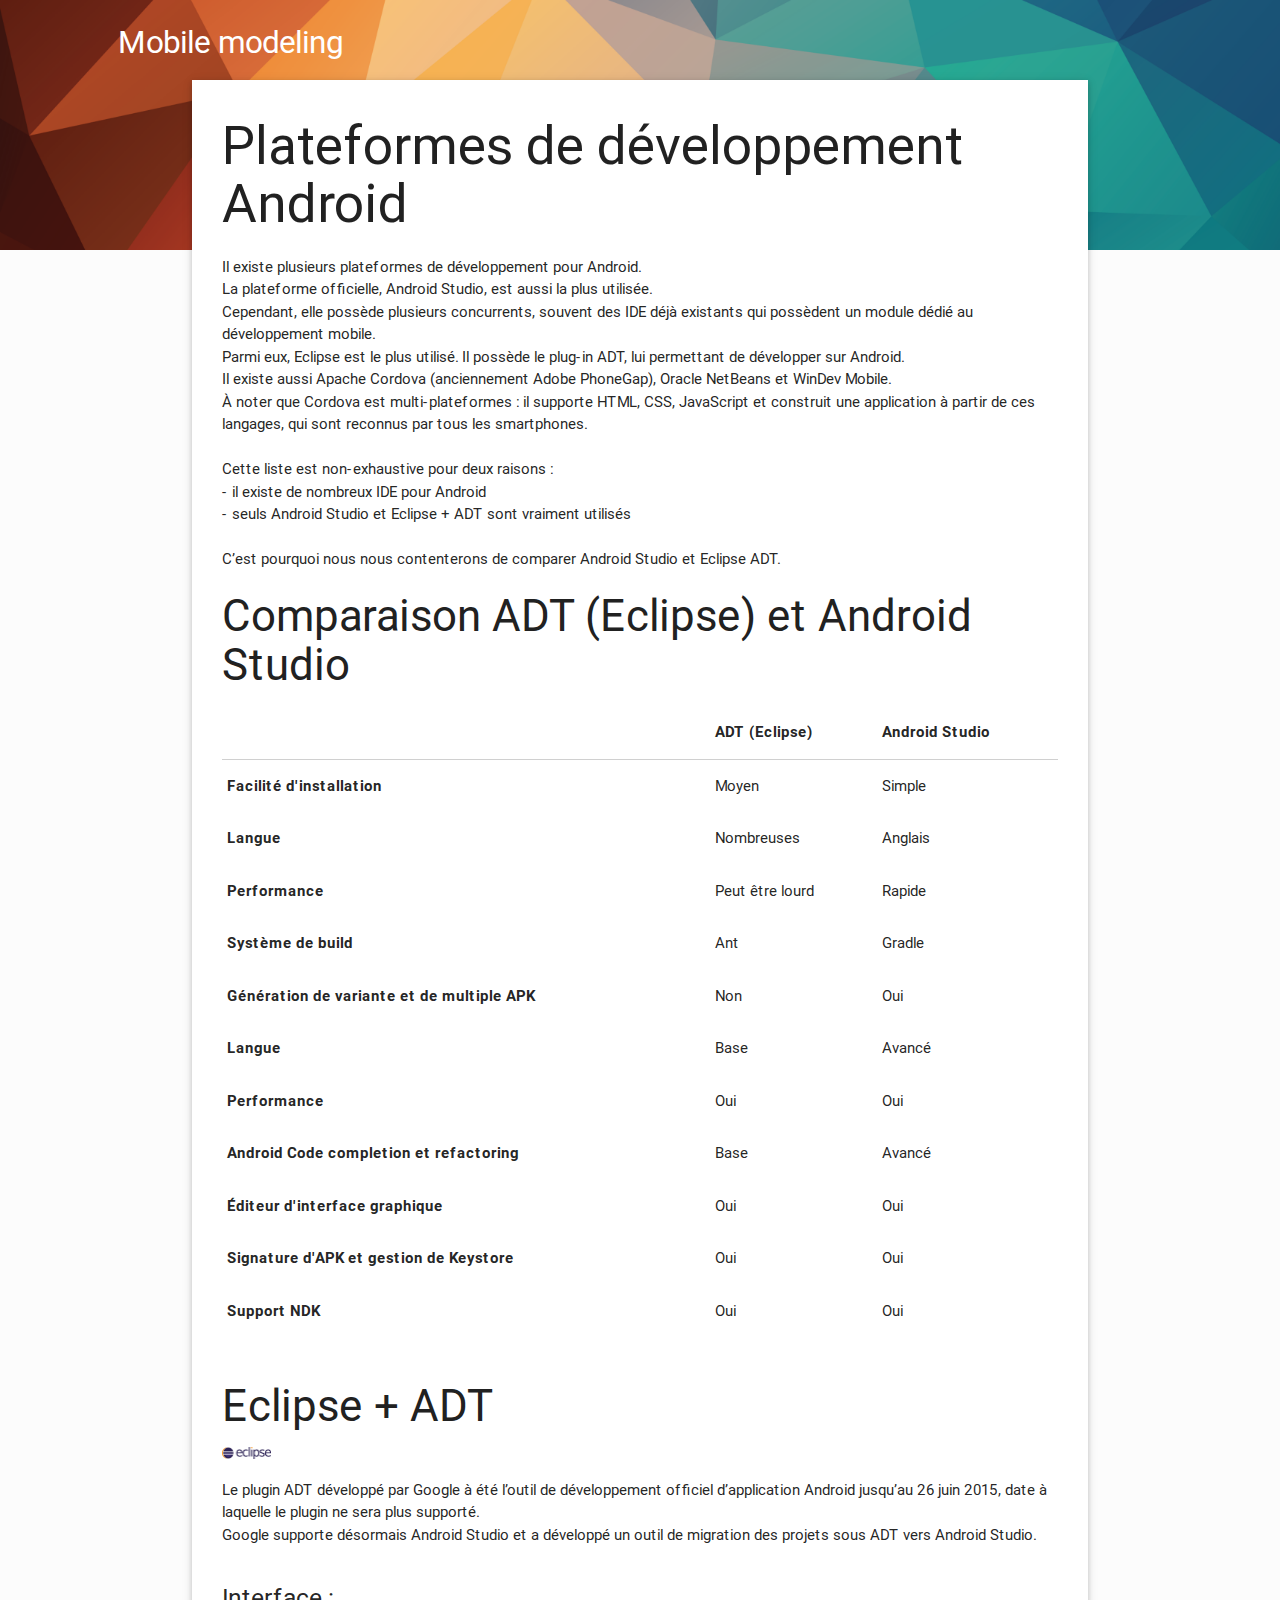
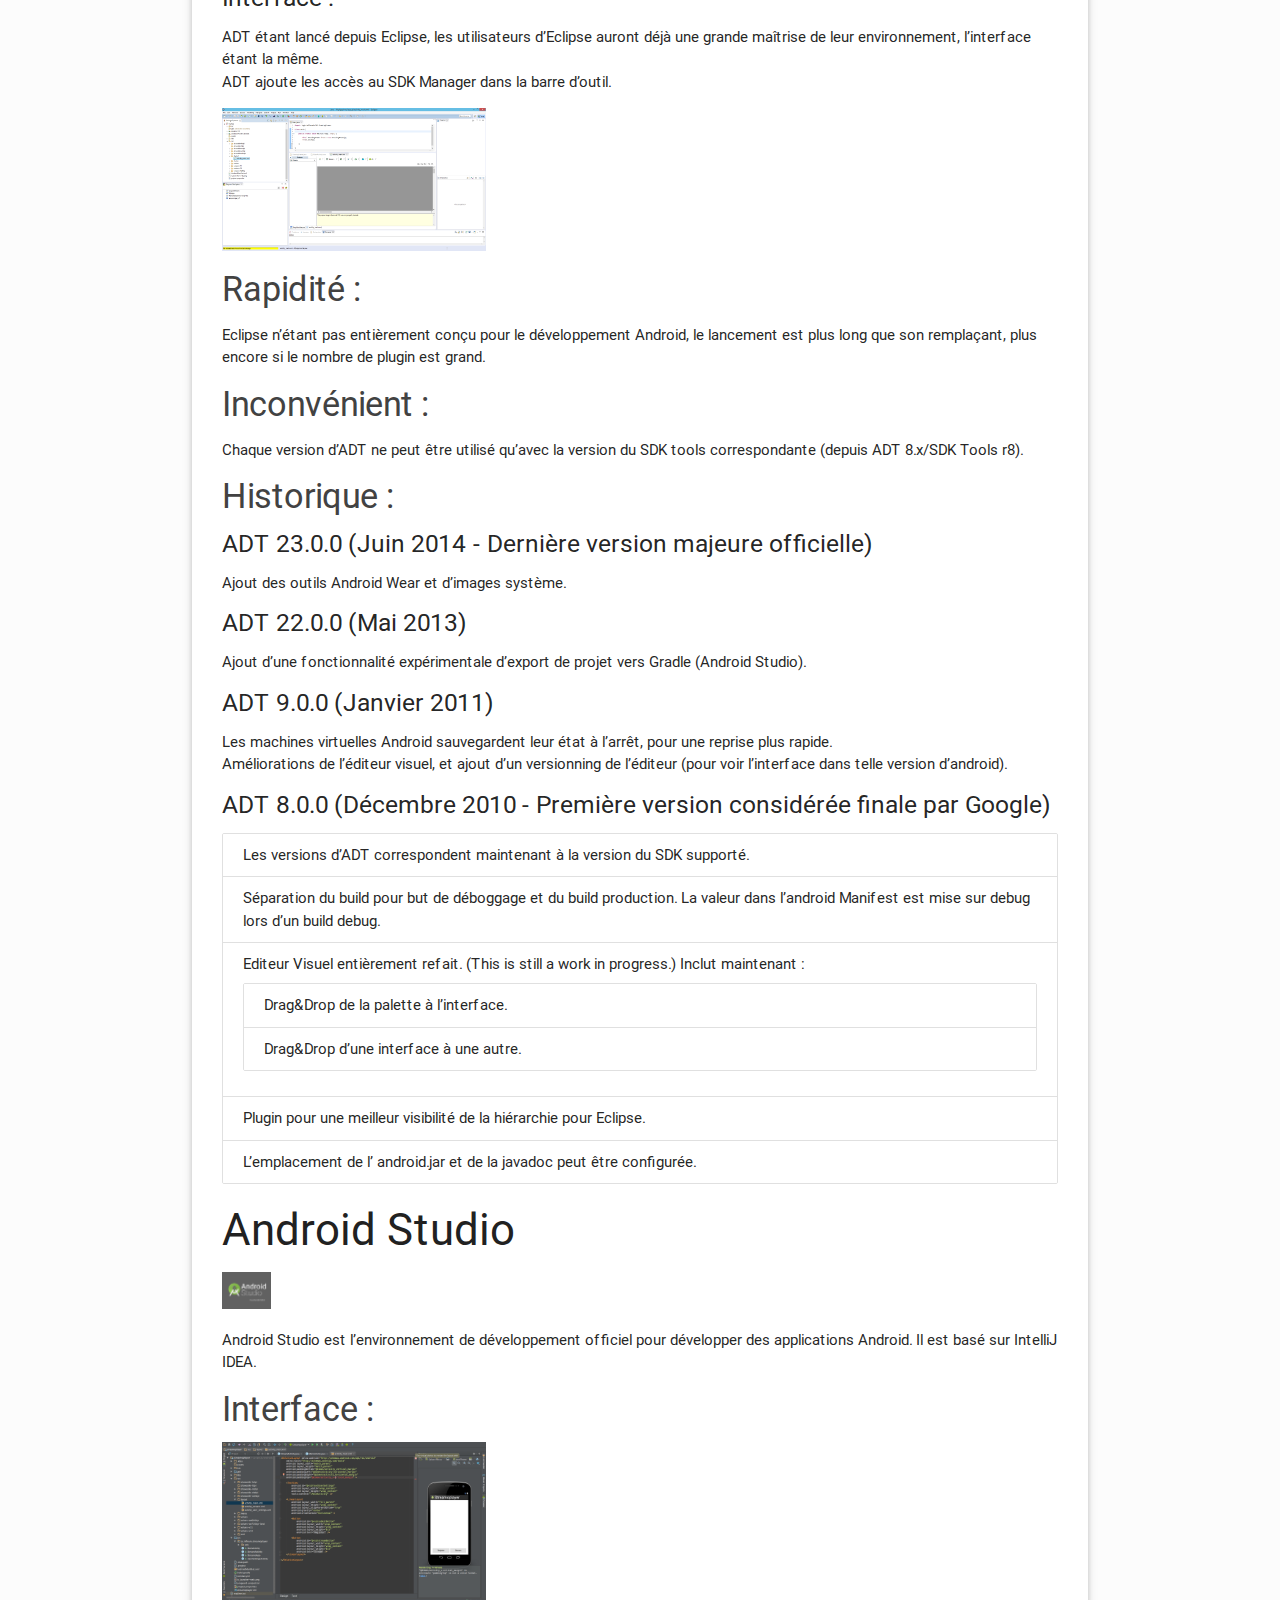
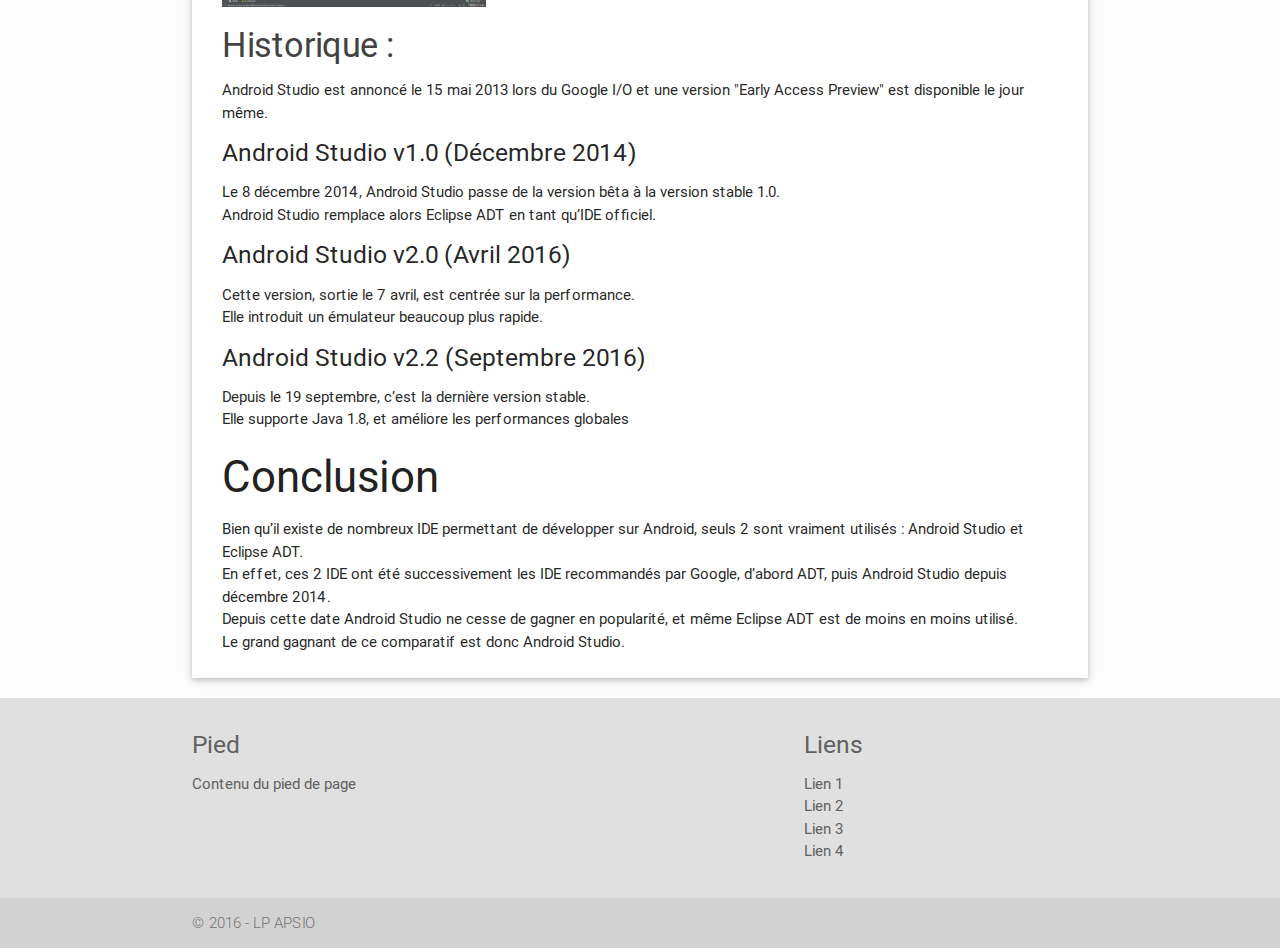
<file: vues/plateform_dev.html>
<!DOCTYPE html>
<html>

<head>
    <!--Import Google Icon Font-->
    <link href="http://fonts.googleapis.com/icon?family=Material+Icons" rel="stylesheet">
    <!--Import materialize.css-->
    <link type="text/css" rel="stylesheet" href="../css/materialize.min.css" media="screen,projection" />

    <link type="text/css" rel="stylesheet" href="../css/style.css" media="screen,projection" />
    <!--Let browser know website is optimized for mobile-->
    <meta name="viewport" content="width=device-width, initial-scale=1.0" />
    <meta charset="utf-8">
    <title>Plateformes de développement Android</title>
</head>

<body>

    <nav class="transparent">
        <div class="nav-wrapper">
            <div class="row">
                <div class="col s1"></div>
                <div class="col s10">
                    <a href="#" class="brand-logo">Mobile modeling</a>
                    <ul id="nav-mobile" class="right hide-on-med-and-down">
                        <li>
                            <a href="#">
                             </a>
                        </li>
                    </ul>
                </div>
                <div class="col s1"></div>
            </div>
        </div>
    </nav>


    <div class="container main">
        <div class="row">
            <div class="col s12">
                <div class="entry-content z-depth-1">
                    <!-- COMMENCEZ LA MODIFICATION ICI ! -->
                    <!-- CONTENU DE LA PAGE -->
                    <h2>Plateformes de développement Android</h2>
                    <p class="flow text">
                        Il existe plusieurs plateformes de développement pour Android.</br>
						La plateforme officielle, Android Studio, est aussi la plus utilisée.</br>
						Cependant, elle possède plusieurs concurrents, souvent des IDE déjà existants qui possèdent un module dédié au développement mobile.</br>
						Parmi eux, Eclipse est le plus utilisé. Il possède le plug-in ADT, lui permettant de développer sur Android.</br>
						Il existe aussi Apache Cordova (anciennement Adobe PhoneGap), Oracle NetBeans et WinDev Mobile.</br>
						À noter que Cordova est multi-plateformes : il supporte HTML, CSS, JavaScript et construit une application à partir de ces langages, qui sont reconnus par tous les smartphones.</br>
						</br>
						Cette liste est non-exhaustive pour deux raisons :</br>
						- il existe de nombreux IDE pour Android</br>
						- seuls Android Studio et Eclipse + ADT sont vraiment utilisés</br>
						</br>
						C’est pourquoi nous nous contenterons de comparer Android Studio et Eclipse ADT.</br>

                    </p>

                    <h3>Comparaison ADT (Eclipse) et Android Studio</h3>

                    <table>
                        <thead>
                            <tr>
                                <th></th>
                                <th>ADT (Eclipse)</th>
                                <th>Android Studio</th>
                            </tr>
                        </thead>

                        <tbody>
                            <tr>
                                <td><b>Facilité d'installation</b></td>
                                <td>Moyen</td>
                                <td>Simple</td>
                            </tr>
                            <tr>
                                <td><b>Langue</b></td>
                                <td>Nombreuses</td>
                                <td>Anglais</td>
                            </tr>
                            <tr>
                                <td><b>Performance</b></td>
                                <td>Peut être lourd</td>
                                <td>Rapide</td>
                            </tr>
							<tr>
                                <td><b>Système de build</b></td>
                                <td>Ant</td>
                                <td>Gradle</td>
                            </tr>
							<tr>
                                <td><b>Génération de variante et de multiple APK</b></td>
                                <td>Non</td>
                                <td>Oui</td>
                            </tr>
							<tr>
                                <td><b>Langue</b></td>
                                <td>Base</td>
                                <td>Avancé</td>
                            </tr>
							<tr>
                                <td><b>Performance</b></td>
                                <td>Oui</td>
                                <td>Oui</td>
                            </tr>
							<tr>
                                <td><b>Android Code completion et refactoring</b></td>
                                <td>Base</td>
                                <td>Avancé</td>
                            </tr>
							<tr>
                                <td><b>Éditeur d'interface graphique</b></td>
                                <td>Oui</td>
                                <td>Oui</td>
                            </tr>
							<tr>
                                <td><b>Signature d'APK et gestion de Keystore</b></td>
                                <td>Oui</td>
                                <td>Oui</td>
                            </tr>
							<tr>
                                <td><b>Support NDK</b></td>
                                <td>Oui</td>
                                <td>Oui</td>
                            </tr>
                        </tbody>
                    </table>
                    <br>
					
					<h3>Eclipse + ADT</h3>
					<div class="row">
                        <!-- OBLIGATOIRE -->
                        <!-- Placez chaque image dans une div de classe 'col s<t>' où 't' est un chiffre de 1 à 12, 12 représentant 100% de la largeur -->
                        <div class="col s1"><img class="materialboxed" width="650" src="../img/logo_eclipse.png"></div>
                        <!-- Ici s4 représente un tiers de s12, donc un tiers de la largeur puisqu'on veut 3 images alignées -->
                    </div>
                    <p class="flow text">
                        Le plugin ADT développé par Google à été l’outil de développement officiel d’application Android jusqu’au 26 juin 2015, date à laquelle le plugin ne sera plus supporté.</br>
						Google supporte désormais Android Studio et a développé un outil de migration des projets sous ADT vers Android Studio.</br></br>
                    </p>
					<h5>Interface :</h5>
					<p class="flow text">
						ADT étant lancé depuis Eclipse, les utilisateurs d’Eclipse auront déjà une grande maîtrise de leur environnement, l’interface étant la même.</br>
						ADT ajoute les accès au SDK Manager dans la barre d’outil.
					</p>
					<div class="row">
                        <!-- OBLIGATOIRE -->
                        <!-- Placez chaque image dans une div de classe 'col s<t>' où 't' est un chiffre de 1 à 12, 12 représentant 100% de la largeur -->
                        <div class="col s4"><img class="materialboxed" width="650" src="../img/eclipse_adt.png"></div>
                        <!-- Ici s4 représente un tiers de s12, donc un tiers de la largeur puisqu'on veut 3 images alignées -->
                    </div>
					<h4>Rapidité : </h4>
					<p>
						Eclipse n’étant pas entièrement conçu pour le développement Android, le lancement est plus long que son remplaçant, plus encore si le nombre de plugin est grand. 
					</p>
					<h4>Inconvénient : </h4>
					<p class="flow text">
						Chaque version d’ADT ne peut être utilisé qu’avec la version du SDK tools correspondante (depuis ADT 8.x/SDK Tools r8). 
					<p>
					<h4>Historique :</h4>
					<h5>ADT 23.0.0 (Juin 2014 - Dernière version majeure officielle)</h5>
					<p class="flow text">
						Ajout des outils Android Wear et d’images système.
					<p>
					<h5>ADT 22.0.0 (Mai 2013)</h5>
					<p class="flow text">
						Ajout d’une fonctionnalité expérimentale d’export de projet vers Gradle (Android Studio).
					<p>
					<h5>ADT 9.0.0 (Janvier 2011)</h5>
					<p class="flow text">
						Les machines virtuelles Android sauvegardent leur état à l’arrêt, pour une reprise plus rapide.</br>
						Améliorations de l’éditeur visuel, et ajout d’un versionning de l’éditeur (pour voir l’interface dans telle version d’android).

					<p>
					<h5>ADT 8.0.0 (Décembre 2010 - Première version considérée finale par Google)</h5>
					<p class="flow text">
						<ul class="collection">
							<li class="collection-item">Les versions d’ADT correspondent maintenant à la version du SDK supporté.</li>
							<li class="collection-item">Séparation du build pour but de déboggage et du build production. La valeur dans l’android Manifest est mise sur debug lors d’un build debug.</li>
							<li class="collection-item">Editeur Visuel entièrement refait. (This is still a work in progress.) Inclut maintenant :
								<ul class="collection">
									<li class="collection-item">Drag&Drop de la palette à l’interface.</li>
									<li class="collection-item">Drag&Drop d’une interface à une autre.</li>
								</ul>
							</li>
							<li class="collection-item">Plugin pour une meilleur visibilité de la hiérarchie pour Eclipse.</li>
							<li class="collection-item">L’emplacement de l’ android.jar et de la javadoc peut être configurée.</li>
						</ul>
					<p>
					<h3>Android Studio</h3>
					<div class="row">
                        <!-- OBLIGATOIRE -->
                        <!-- Placez chaque image dans une div de classe 'col s<t>' où 't' est un chiffre de 1 à 12, 12 représentant 100% de la largeur -->
                        <div class="col s1"><img class="materialboxed" width="650" src="../img/logo_android_studio.png"></div>
                        <!-- Ici s4 représente un tiers de s12, donc un tiers de la largeur puisqu'on veut 3 images alignées -->
                    </div>
                    <p class="flow text">
                        Android Studio est l’environnement de développement officiel pour développer des applications Android. Il est basé sur IntelliJ IDEA.
                    </p>
					<h4>Interface :</h4>
					<div class="row">
                        <!-- OBLIGATOIRE -->
                        <!-- Placez chaque image dans une div de classe 'col s<t>' où 't' est un chiffre de 1 à 12, 12 représentant 100% de la largeur -->
                        <div class="col s4"><img class="materialboxed" width="650" src="../img/android_studio.png"></div>
                        <!-- Ici s4 représente un tiers de s12, donc un tiers de la largeur puisqu'on veut 3 images alignées -->
                    </div>
					<h4>Historique :</h4>
					<p class="flow text">
                        Android Studio est annoncé le 15 mai 2013 lors du Google I/O et une version "Early Access Preview" est disponible le jour même.
                    </p>
					<h5>Android Studio v1.0 (Décembre 2014)</h5>
					<p class="flow text">
                        Le 8 décembre 2014, Android Studio passe de la version bêta à la version stable 1.0.</br> 
						Android Studio remplace alors Eclipse ADT en tant qu’IDE officiel.
                    </p>
					<h5>Android Studio v2.0 (Avril 2016)</h5>
					<p class="flow text">
                        Cette version, sortie le 7 avril, est centrée sur la performance.</br>
						Elle introduit un émulateur beaucoup plus rapide.
                    </p>
					<h5>Android Studio v2.2 (Septembre 2016)</h5>
                    <p class="flow text">
                        Depuis le 19 septembre, c’est la dernière version stable.</br>
						Elle supporte Java 1.8, et améliore les performances globales
                    </p>
                    <!-- NE MODIDIEZ RIEN APRES CE COMMENTAIRE -->
					<h3>Conclusion</h3>
					<p class="flow text">
                        Bien qu’il existe de nombreux IDE permettant de développer sur Android, seuls 2 sont vraiment utilisés : Android Studio et Eclipse ADT.</br>
						En effet, ces 2 IDE ont été successivement les IDE recommandés par Google, d’abord ADT, puis  Android Studio depuis décembre 2014.</br>
						Depuis cette date Android Studio ne cesse de gagner en popularité, et même Eclipse ADT est de moins en moins utilisé.</br>
						Le grand gagnant de ce comparatif est donc Android Studio.
                    </p>
                </div>
            </div>
        </div>
    </div>


    <footer class="page-footer grey grey-text lighten-2 text-darken-2">
        <div class="container">
            <div class="row">
                <div class="col l6 s12">
                    <h5>Pied</h5>
                    <p>Contenu du pied de page</p>
                </div>
                <div class="col l4 offset-l2 s12">
                    <h5>Liens</h5>
                    <ul>
                        <li><a class="grey-text text-darken-2" href="#!">Lien 1</a></li>
                        <li><a class="grey-text text-darken-2" href="#!">Lien 2</a></li>
                        <li><a class="grey-text text-darken-2" href="#!">Lien 3</a></li>
                        <li><a class="grey-text text-darken-2" href="#!">Lien 4</a></li>
                    </ul>
                </div>
            </div>
        </div>
        <div class="footer-copyright grey-text text-darken-1">
            <div class="container">
                © 2016 - LP APSIO
            </div>
        </div>
    </footer>

    <!--Import jQuery before materialize.js-->
    <script type="text/javascript" src="../js/jquery.js"></script>
    <script type="text/javascript" src="../js/materialize.min.js"></script>
    <script type="text/javascript" src="../js/app.js"></script>
</body>

</html>
</file>
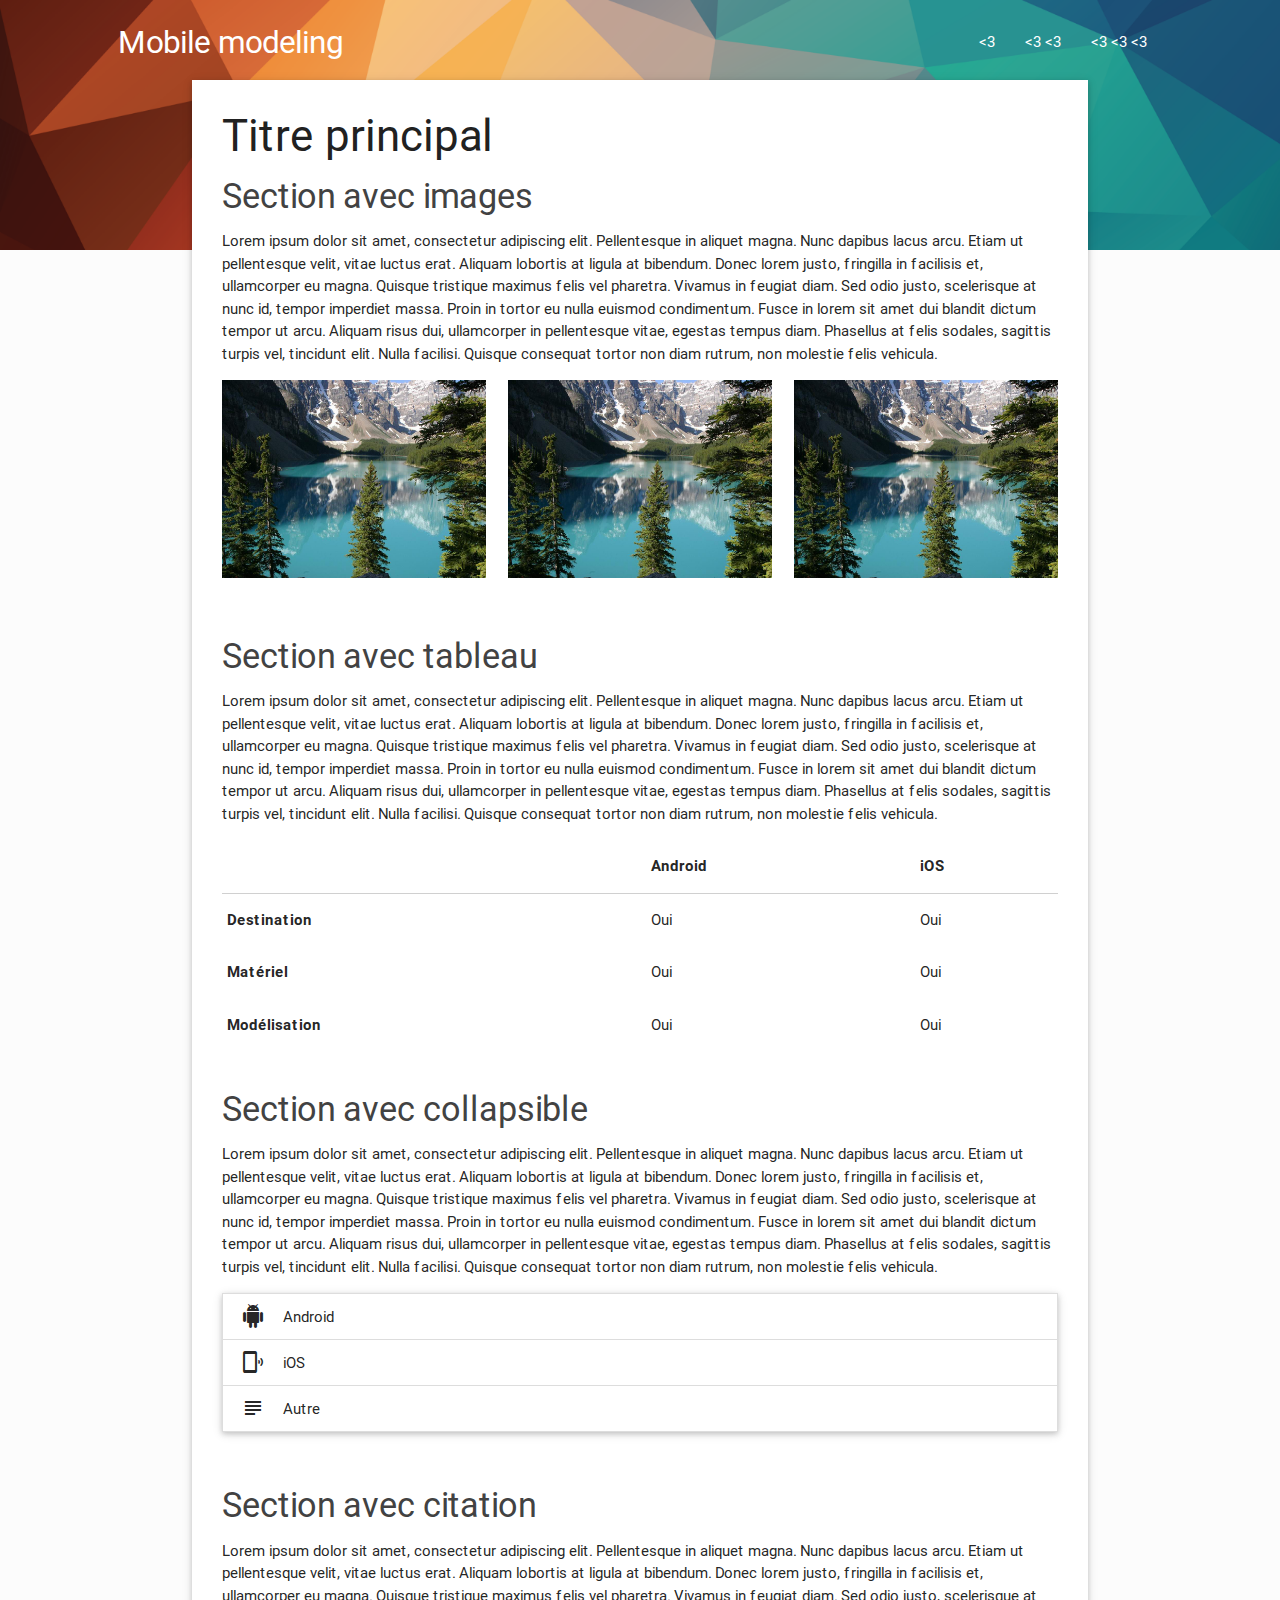
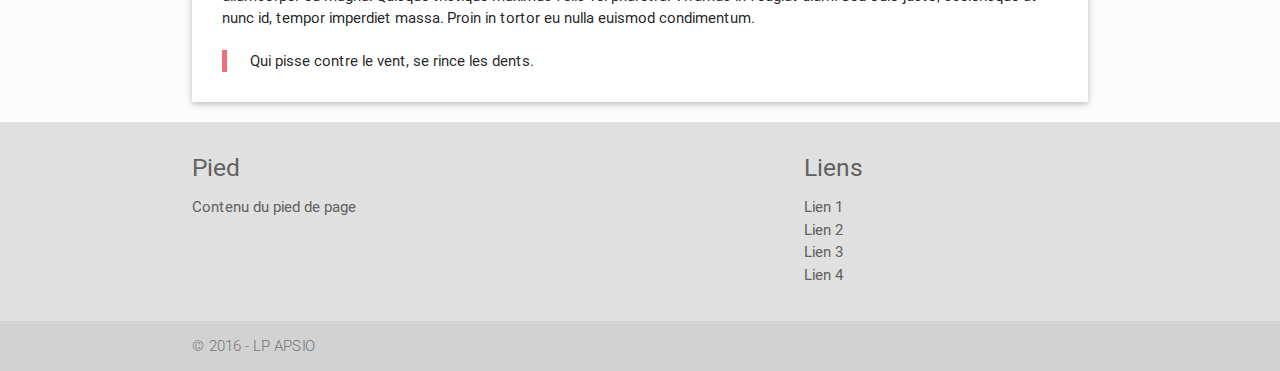
<file: vues/template.html>
<!DOCTYPE html>
<html>

<head>
    <!--Import Google Icon Font-->
    <link href="http://fonts.googleapis.com/icon?family=Material+Icons" rel="stylesheet">
    <!--Import materialize.css-->
    <link type="text/css" rel="stylesheet" href="../css/materialize.min.css" media="screen,projection" />

    <link type="text/css" rel="stylesheet" href="../css/style.css" media="screen,projection" />
    <!--Let browser know website is optimized for mobile-->
    <meta name="viewport" content="width=device-width, initial-scale=1.0" />
    <meta charset="utf-8">
    <title>Exemple de pages</title>
</head>

<body>

    <nav class="transparent">
        <div class="nav-wrapper">
            <div class="row">
                <div class="col s1"></div>
                <div class="col s10">
                    <a href="#" class="brand-logo">Mobile modeling</a>
                    <ul id="nav-mobile" class="right hide-on-med-and-down">
                        <li>
                            <a href="#">
                                <3</a>
                        </li>
                        <li>
                            <a href="#">
                                <3 <3</a>
                        </li>
                        <li>
                            <a href="#">
                                <3 <3 <3</a>
                        </li>
                    </ul>
                </div>
                <div class="col s1"></div>
            </div>
        </div>
    </nav>


    <div class="container main">
        <div class="row">
            <div class="col s12">
                <div class="entry-content z-depth-1">
                    <!-- COMMENCEZ LA MODIFICATION ICI ! -->
                    <!-- CONTENU DE LA PAGE -->
                    <h3>Titre principal</h3>
                    <h4>Section avec images</h4>
                    <p class="flow text">
                        Lorem ipsum dolor sit amet, consectetur adipiscing elit. Pellentesque in aliquet magna. Nunc dapibus lacus arcu. Etiam ut pellentesque velit, vitae luctus erat. Aliquam lobortis at ligula at bibendum. Donec lorem justo, fringilla in facilisis et, ullamcorper
                        eu magna. Quisque tristique maximus felis vel pharetra. Vivamus in feugiat diam. Sed odio justo, scelerisque at nunc id, tempor imperdiet massa. Proin in tortor eu nulla euismod condimentum. Fusce in lorem sit amet dui blandit
                        dictum tempor ut arcu. Aliquam risus dui, ullamcorper in pellentesque vitae, egestas tempus diam. Phasellus at felis sodales, sagittis turpis vel, tincidunt elit. Nulla facilisi. Quisque consequat tortor non diam rutrum, non molestie
                        felis vehicula.
                    </p>
                    <!-- EXEMPLES D'IMAGES -->
                    <div class="row">
                        <!-- OBLIGATOIRE -->
                        <!-- Placez chaque image dans une div de classe 'col s<t>' où 't' est un chiffre de 1 à 12, 12 représentant 100% de la largeur -->
                        <div class="col s4"><img class="materialboxed" width="650" src="../img/exemple.jpg"></div>
                        <!-- Ici s4 représente un tiers de s12, donc un tiers de la largeur puisqu'on veut 3 images alignées -->
                        <div class="col s4"><img class="materialboxed" width="650" src="../img/exemple.jpg"></div>
                        <div class="col s4"><img class="materialboxed" width="650" src="../img/exemple.jpg"></div>
                    </div>
                    <br>
                    <h4>Section avec tableau</h4>
                    <p class="flow text">
                        Lorem ipsum dolor sit amet, consectetur adipiscing elit. Pellentesque in aliquet magna. Nunc dapibus lacus arcu. Etiam ut pellentesque velit, vitae luctus erat. Aliquam lobortis at ligula at bibendum. Donec lorem justo, fringilla in facilisis et, ullamcorper
                        eu magna. Quisque tristique maximus felis vel pharetra. Vivamus in feugiat diam. Sed odio justo, scelerisque at nunc id, tempor imperdiet massa. Proin in tortor eu nulla euismod condimentum. Fusce in lorem sit amet dui blandit
                        dictum tempor ut arcu. Aliquam risus dui, ullamcorper in pellentesque vitae, egestas tempus diam. Phasellus at felis sodales, sagittis turpis vel, tincidunt elit. Nulla facilisi. Quisque consequat tortor non diam rutrum, non molestie
                        felis vehicula.
                    </p>
                    <table>
                        <thead>
                            <tr>
                                <th></th>
                                <th>Android</th>
                                <th>iOS</th>
                            </tr>
                        </thead>

                        <tbody>
                            <tr>
                                <td><b>Destination</b></td>
                                <td>Oui</td>
                                <td>Oui</td>
                            </tr>
                            <tr>
                                <td><b>Matériel</b></td>
                                <td>Oui</td>
                                <td>Oui</td>
                            </tr>
                            <tr>
                                <td><b>Modélisation</b></td>
                                <td>Oui</td>
                                <td>Oui</td>
                            </tr>
                        </tbody>
                    </table>
                    <br>
                    <h4>Section avec collapsible</h4>
                    <p class="flow text">
                        Lorem ipsum dolor sit amet, consectetur adipiscing elit. Pellentesque in aliquet magna. Nunc dapibus lacus arcu. Etiam ut pellentesque velit, vitae luctus erat. Aliquam lobortis at ligula at bibendum. Donec lorem justo, fringilla in facilisis et, ullamcorper
                        eu magna. Quisque tristique maximus felis vel pharetra. Vivamus in feugiat diam. Sed odio justo, scelerisque at nunc id, tempor imperdiet massa. Proin in tortor eu nulla euismod condimentum. Fusce in lorem sit amet dui blandit
                        dictum tempor ut arcu. Aliquam risus dui, ullamcorper in pellentesque vitae, egestas tempus diam. Phasellus at felis sodales, sagittis turpis vel, tincidunt elit. Nulla facilisi. Quisque consequat tortor non diam rutrum, non molestie
                        felis vehicula.
                    </p>
                    <ul class="collapsible" data-collapsible="accordion">
                        <li>
                            <div class="collapsible-header"><i class="material-icons">android</i>Android</div>
                            <div class="collapsible-body">
                                <p>Quisque tristique maximus felis vel pharetra. Vivamus in feugiat diam. Sed odio justo, scelerisque at nunc id, tempor imperdiet massa. Proin in tortor eu nulla euismod condimentum. Fusce in lorem sit amet dui blandit dictum
                                    tempor ut arcu.</p>
                            </div>
                        </li>
                        <li>
                            <div class="collapsible-header"><i class="material-icons">phonelink_ring</i>iOS</div>
                            <div class="collapsible-body">
                                <p>Quisque tristique maximus felis vel pharetra. Vivamus in feugiat diam. Sed odio justo, scelerisque at nunc id, tempor imperdiet massa. Proin in tortor eu nulla euismod condimentum. Fusce in lorem sit amet dui blandit dictum
                                    tempor ut arcu.</p>
                            </div>
                        </li>
                        <li>
                            <div class="collapsible-header"><i class="material-icons">subject</i>Autre</div>
                            <div class="collapsible-body">
                                <p>Quisque tristique maximus felis vel pharetra. Vivamus in feugiat diam. Sed odio justo, scelerisque at nunc id, tempor imperdiet massa. Proin in tortor eu nulla euismod condimentum. Fusce in lorem sit amet dui blandit dictum
                                    tempor ut arcu.</p>
                            </div>
                        </li>
                    </ul>
                    <br>
                    <h4>Section avec citation</h4>
                    <p class="flow text">
                        Lorem ipsum dolor sit amet, consectetur adipiscing elit. Pellentesque in aliquet magna. Nunc dapibus lacus arcu. Etiam ut pellentesque velit, vitae luctus erat. Aliquam lobortis at ligula at bibendum. Donec lorem justo, fringilla in facilisis et, ullamcorper
                        eu magna. Quisque tristique maximus felis vel pharetra. Vivamus in feugiat diam. Sed odio justo, scelerisque at nunc id, tempor imperdiet massa. Proin in tortor eu nulla euismod condimentum.
                    </p>
                    <blockquote>
                        Qui pisse contre le vent, se rince les dents.
                    </blockquote>
                    <!-- NE MODIDIEZ RIEN APRES CE COMMENTAIRE -->
                </div>
            </div>
        </div>
    </div>


    <footer class="page-footer grey grey-text lighten-2 text-darken-2">
        <div class="container">
            <div class="row">
                <div class="col l6 s12">
                    <h5>Pied</h5>
                    <p>Contenu du pied de page</p>
                </div>
                <div class="col l4 offset-l2 s12">
                    <h5>Liens</h5>
                    <ul>
                        <li><a class="grey-text text-darken-2" href="#!">Lien 1</a></li>
                        <li><a class="grey-text text-darken-2" href="#!">Lien 2</a></li>
                        <li><a class="grey-text text-darken-2" href="#!">Lien 3</a></li>
                        <li><a class="grey-text text-darken-2" href="#!">Lien 4</a></li>
                    </ul>
                </div>
            </div>
        </div>
        <div class="footer-copyright grey-text text-darken-1">
            <div class="container">
                © 2016 - LP APSIO
            </div>
        </div>
    </footer>

    <!--Import jQuery before materialize.js-->
    <script type="text/javascript" src="../js/jquery.js"></script>
    <script type="text/javascript" src="../js/materialize.min.js"></script>
    <script type="text/javascript" src="../js/app.js"></script>
</body>

</html>
</file>
<file: css/style.css>
body {
	background-color: #fcfcfc;
}

nav {
	background : url('../img/header_background.png') center / cover;
	height: 250px;
    box-shadow: none;
    padding-top: 10px;
}

h3 {
	color: #212121;
}

h4 {
	color: #424242;
}

.container.main {
	margin-top: -170px;
	position: relative;
}

.col img {
	width: 100%;
}

.entry-content {
	background: white;
	padding: 10px 30px;
}
</file>
